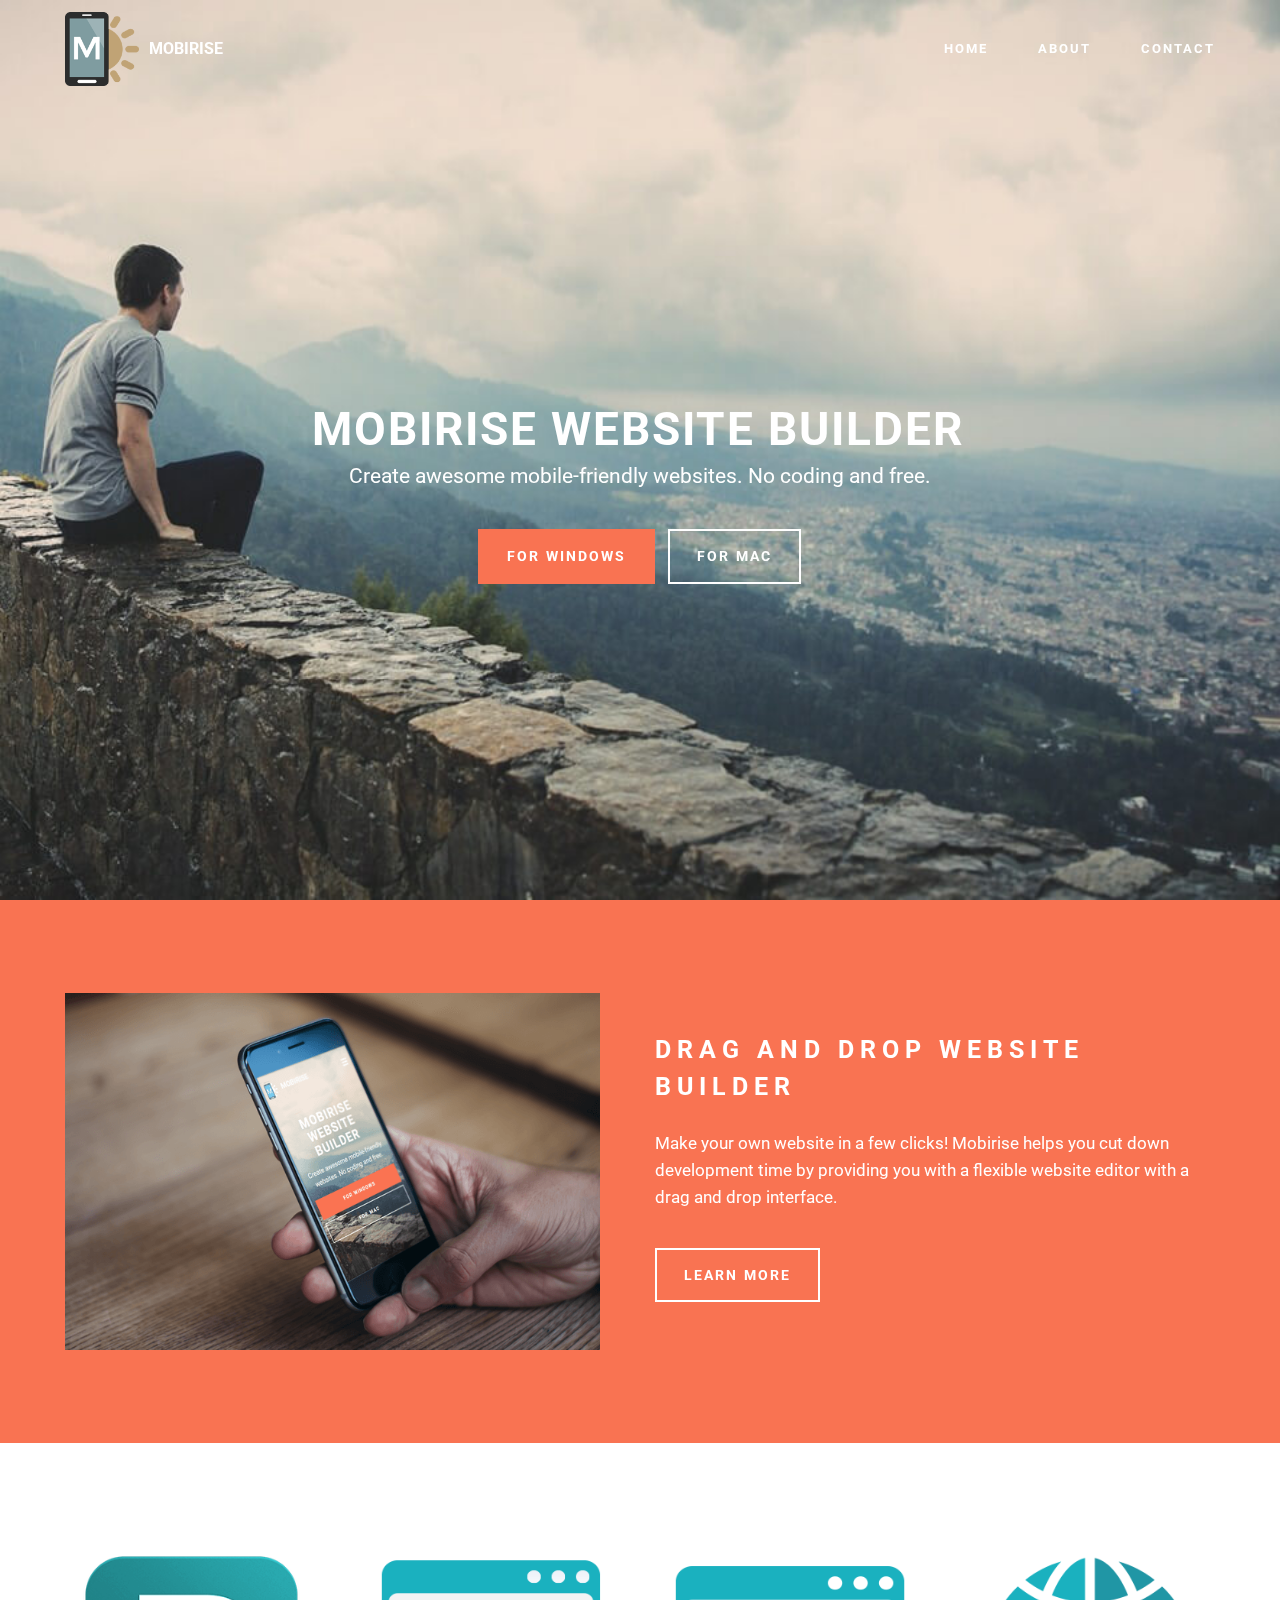
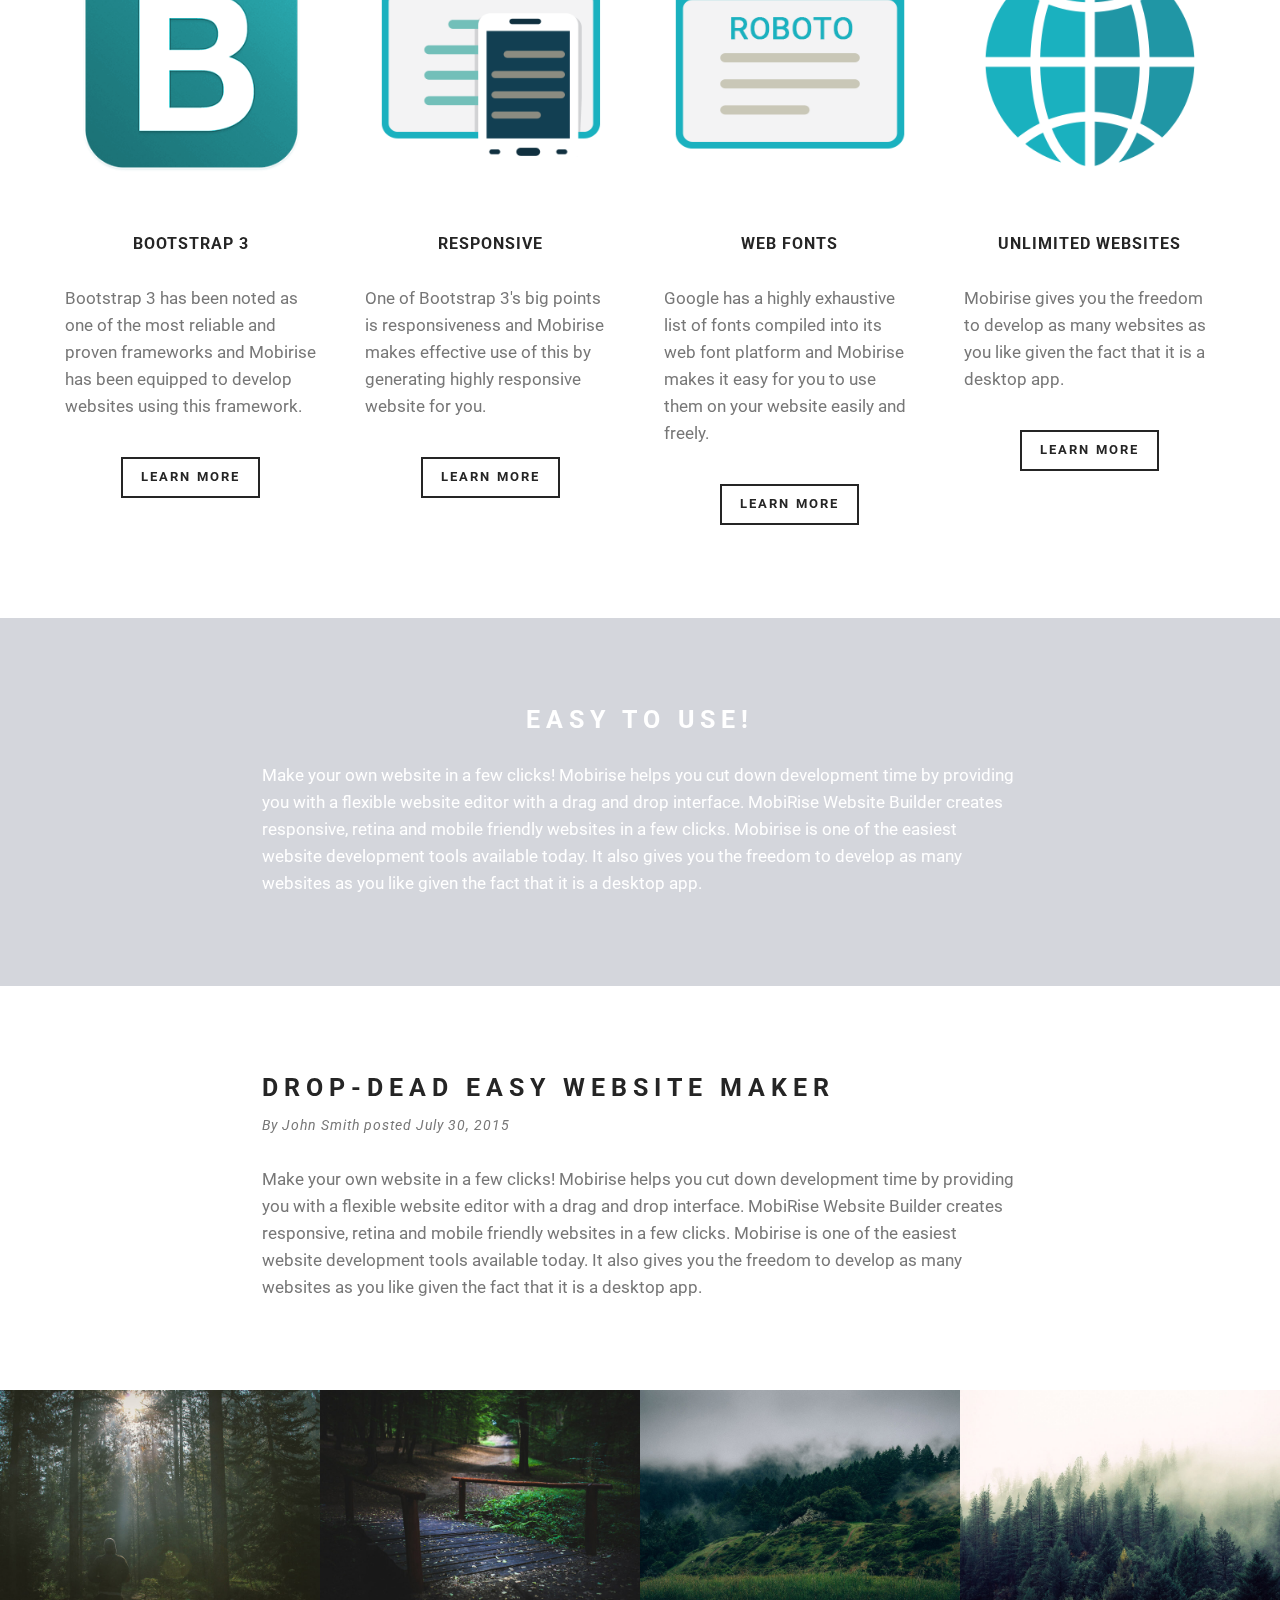
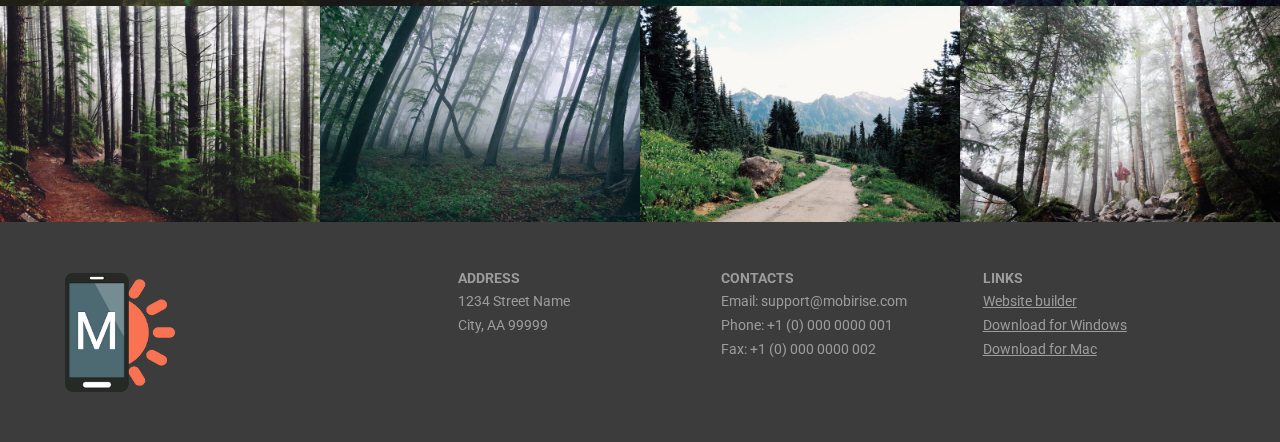
<file: index.html>
<!DOCTYPE html>
<html>
<head>
  <!-- Site made with Mobirise Website Builder v3.12.1, https://mobirise.com -->
  <meta charset="UTF-8">
  <meta http-equiv="X-UA-Compatible" content="IE=edge">
  <meta name="generator" content="Mobirise v3.12.1, mobirise.com">
  <meta name="viewport" content="width=device-width, initial-scale=1">
  <link rel="shortcut icon" href="assets/images/logo.png" type="image/x-icon">
  <meta name="description" content="">
  
  <link rel="stylesheet" href="https://fonts.googleapis.com/css?family=Roboto:700,400&amp;subset=cyrillic,latin,greek,vietnamese">
  <link rel="stylesheet" href="assets/bootstrap/css/bootstrap.min.css">
  <link rel="stylesheet" href="assets/animate.css/animate.min.css">
  <link rel="stylesheet" href="assets/mobirise/css/style.css">
  <link rel="stylesheet" href="assets/mobirise-gallery/style.css">
  <link rel="stylesheet" href="assets/mobirise-slider/style.css">
  <link rel="stylesheet" href="assets/mobirise/css/mbr-additional.css" type="text/css">
  
  
  
</head>
<body>
<section class="mbr-navbar mbr-navbar--freeze mbr-navbar--absolute mbr-navbar--transparent mbr-navbar--sticky mbr-navbar--auto-collapse" id="menu-6">
    <div class="mbr-navbar__section mbr-section">
        <div class="mbr-section__container container">
            <div class="mbr-navbar__container">
                <div class="mbr-navbar__column mbr-navbar__column--s mbr-navbar__brand">
                    <span class="mbr-navbar__brand-link mbr-brand mbr-brand--inline">
                        <span class="mbr-brand__logo"><a href="https://mobirise.com"><img src="assets/images/logo.png" class="mbr-navbar__brand-img mbr-brand__img" alt="Mobirise"></a></span>
                        <span class="mbr-brand__name"><a class="mbr-brand__name text-white" href="https://mobirise.com">MOBIRISE</a></span>
                    </span>
                </div>
                <div class="mbr-navbar__hamburger mbr-hamburger"><span class="mbr-hamburger__line"></span></div>
                <div class="mbr-navbar__column mbr-navbar__menu">
                    <nav class="mbr-navbar__menu-box mbr-navbar__menu-box--inline-right">
                        <div class="mbr-navbar__column">
                            <ul class="mbr-navbar__items mbr-navbar__items--right float-left mbr-buttons mbr-buttons--freeze mbr-buttons--right btn-decorator mbr-buttons--active mbr-buttons--only-links"><li class="mbr-navbar__item"><a class="mbr-buttons__link btn text-white" href="https://mobirise.com">HOME</a></li><li class="mbr-navbar__item"><a class="mbr-buttons__link btn text-white" href="https://mobirise.com">ABOUT</a></li><li class="mbr-navbar__item"><a class="mbr-buttons__link btn text-white" href="https://mobirise.com">CONTACT</a></li></ul>                            
                            
                        </div>
                    </nav>
                </div>
            </div>
        </div>
    </div>
</section>

<section class="engine"><a rel="external" href="https://mobirise.com">mobirise.com</a></section><section class="mbr-box mbr-section mbr-section--relative mbr-section--fixed-size mbr-section--full-height mbr-section--bg-adapted mbr-parallax-background" id="header4-5" style="background-image: url(assets/images/bg.jpg);">
    <div class="mbr-box__magnet mbr-box__magnet--sm-padding mbr-box__magnet--center-center mbr-after-navbar">
        
        <div class="mbr-box__container mbr-section__container container">
            <div class="mbr-box mbr-box--stretched"><div class="mbr-box__magnet mbr-box__magnet--center-center">
                <div class="row"><div class=" col-sm-8 col-sm-offset-2">
                    <div class="mbr-hero animated fadeInUp">
                        <h1 class="mbr-hero__text">MOBIRISE WEBSITE BUILDER</h1>
                        <p class="mbr-hero__subtext">Create awesome mobile-friendly websites. No coding and free.</p>
                    </div>
                    <div class="mbr-buttons btn-inverse mbr-buttons--center"><a class="mbr-buttons__btn btn btn-lg btn-danger animated fadeInUp delay" href="https://mobirise.com">FOR WINDOWS</a> <a class="mbr-buttons__btn btn btn-lg btn-default animated fadeInUp delay" href="https://mobirise.com">FOR MAC</a></div>
                </div></div>
            </div></div>
        </div>
        
    </div>
</section>

<section class="mbr-section mbr-section--relative" id="msg-box4-7" style="background-color: rgb(249, 115, 82);">
    
    <div class="mbr-section__container mbr-section__container--isolated container" style="padding-top: 93px; padding-bottom: 93px;">
        <div class="row">
            <div class="mbr-box mbr-box--fixed mbr-box--adapted">
                <div class="mbr-box__magnet mbr-box__magnet--top-right mbr-section__left col-sm-6 image-size" style="width: 50%;">
                    <figure class="mbr-figure mbr-figure--adapted mbr-figure--caption-inside-bottom mbr-figure--full-width"><img src="assets/images/iphone.png" class="mbr-figure__img"></figure>
                </div>
                <div class="mbr-box__magnet mbr-class-mbr-box__magnet--center-left col-sm-6 content-size mbr-section__right">
                    <div class="mbr-section__container mbr-section__container--middle">
                        <div class="mbr-header mbr-header--auto-align mbr-header--wysiwyg">
                            <h3 class="mbr-header__text">DRAG AND DROP WEBSITE BUILDER</h3>
                            
                        </div>
                    </div>
                    <div class="mbr-section__container mbr-section__container--middle">
                        <div class="mbr-article mbr-article--auto-align mbr-article--wysiwyg"><p>Make your own website in a few clicks! Mobirise helps you cut down development time by providing you with a flexible website editor with a drag and drop interface.</p></div>
                    </div>
                    <div class="mbr-section__container">
                        <div class="mbr-buttons mbr-buttons--auto-align btn-inverse"><a class="mbr-buttons__btn btn btn-lg btn-default" href="https://mobirise.com">LEARN MORE</a></div>
                    </div>
                </div>
                
            </div>
        </div>
    </div>
</section>

<section class="mbr-section mbr-section--relative mbr-section--fixed-size" id="features1-8" style="background-color: rgb(255, 255, 255);">
    
    
    <div class="mbr-section__container container mbr-section__container--std-top-padding" style="padding-top: 93px;">
        <div class="mbr-section__row row">
            <div class="mbr-section__col col-xs-12 col-md-3 col-sm-6">
                <div class="mbr-section__container mbr-section__container--center mbr-section__container--middle">
                    <figure class="mbr-figure"><img src="assets/images/bootstrap.png" class="mbr-figure__img"></figure>
                </div>
                <div class="mbr-section__container mbr-section__container--middle">
                    <div class="mbr-header mbr-header--reduce mbr-header--center mbr-header--wysiwyg">
                        <h3 class="mbr-header__text">BOOTSTRAP 3</h3>
                    </div>
                </div>
                <div class="mbr-section__container mbr-section__container--middle">
                    <div class="mbr-article mbr-article--wysiwyg">
                        <p>Bootstrap 3 has been noted as one of the most reliable and proven frameworks and Mobirise has been equipped to develop websites using this framework.</p>
                    </div>
                </div>
                <div class="mbr-section__container mbr-section__container--last" style="padding-bottom: 93px;">
                    <div class="mbr-buttons mbr-buttons--center"><a href="https://mobirise.com" class="mbr-buttons__btn btn btn-wrap btn-xs-lg btn-default">LEARN MORE</a></div>
                </div>
            </div>
            <div class="mbr-section__col col-xs-12 col-md-3 col-sm-6">
                <div class="mbr-section__container mbr-section__container--center mbr-section__container--middle">
                    <figure class="mbr-figure"><img src="assets/images/responsive.png" class="mbr-figure__img"></figure>
                </div>
                <div class="mbr-section__container mbr-section__container--middle">
                    <div class="mbr-header mbr-header--reduce mbr-header--center mbr-header--wysiwyg">
                        <h3 class="mbr-header__text">RESPONSIVE</h3>
                    </div>
                </div>
                <div class="mbr-section__container mbr-section__container--middle">
                    <div class="mbr-article mbr-article--wysiwyg">
                        <p>One of Bootstrap 3's big points is responsiveness and Mobirise makes effective use of this by generating highly responsive website for you.</p>
                    </div>
                </div>
                <div class="mbr-section__container mbr-section__container--last" style="padding-bottom: 93px;">
                    <div class="mbr-buttons mbr-buttons--center"><a href="https://mobirise.com" class="mbr-buttons__btn btn btn-wrap btn-xs-lg btn-default">LEARN MORE</a></div>
                </div>
            </div>
            <div class="clearfix visible-sm-block"></div>
            <div class="mbr-section__col col-xs-12 col-md-3 col-sm-6">
                <div class="mbr-section__container mbr-section__container--center mbr-section__container--middle">
                    <figure class="mbr-figure"><img src="assets/images/google-fonts.png" class="mbr-figure__img"></figure>
                </div>
                <div class="mbr-section__container mbr-section__container--middle">
                    <div class="mbr-header mbr-header--reduce mbr-header--center mbr-header--wysiwyg">
                        <h3 class="mbr-header__text">WEB FONTS</h3>
                    </div>
                </div>
                <div class="mbr-section__container mbr-section__container--middle">
                    <div class="mbr-article mbr-article--wysiwyg">
                        <p>Google has a highly exhaustive list of fonts compiled into its web font platform and Mobirise makes it easy for you to use them on your website easily and freely.</p>
                    </div>
                </div>
                <div class="mbr-section__container mbr-section__container--last" style="padding-bottom: 93px;">
                    <div class="mbr-buttons mbr-buttons--center"><a href="https://mobirise.com" class="mbr-buttons__btn btn btn-wrap btn-xs-lg btn-default">LEARN MORE</a></div>
                </div>
            </div>
            
            <div class="mbr-section__col col-xs-12 col-md-3 col-sm-6">
                <div class="mbr-section__container mbr-section__container--center mbr-section__container--middle">
                    <figure class="mbr-figure"><img src="assets/images/unlimited-websites.png" class="mbr-figure__img"></figure>
                </div>
                <div class="mbr-section__container mbr-section__container--middle">
                    <div class="mbr-header mbr-header--reduce mbr-header--center mbr-header--wysiwyg">
                        <h3 class="mbr-header__text">UNLIMITED WEBSITES</h3>
                    </div>
                </div>
                <div class="mbr-section__container mbr-section__container--middle">
                    <div class="mbr-article mbr-article--wysiwyg">
                        <p>Mobirise gives you the freedom to develop as many websites as you like given the fact that it is a desktop app.</p>
                    </div>
                </div>
                <div class="mbr-section__container mbr-section__container--last" style="padding-bottom: 93px;">
                    <div class="mbr-buttons mbr-buttons--center"><a href="https://mobirise.com" class="mbr-buttons__btn btn btn-wrap btn-xs-lg btn-default">LEARN MORE</a></div>
                </div>
            </div>
            
            
            
        </div>
    </div>
</section>

<section class="mbr-section mbr-section--relative mbr-section--fixed-size mbr-parallax-background" id="content5-9" style="background-image: url(assets/images/bg3.jpg);">
    <div class="mbr-overlay" style="opacity: 0.2; background-color: rgb(40, 50, 78);"></div>
    <div class="mbr-section__container container mbr-section__container--first" style="padding-top: 93px;">
        <div class="mbr-header mbr-header--wysiwyg row">
            <div class="col-sm-8 col-sm-offset-2">
                <h3 class="mbr-header__text">EASY TO USE!</h3>
                
            </div>
        </div>
    </div>
    <div class="mbr-section__container container mbr-section__container--last" style="padding-bottom: 93px;">
        <div class="row">
            <div class="mbr-article mbr-article--wysiwyg col-sm-8 col-sm-offset-2"><p>Make your own website in a few clicks! Mobirise helps you cut down development time by providing you with a flexible website editor with a drag and drop interface. MobiRise Website Builder creates responsive, retina and mobile friendly websites in a few clicks. Mobirise is one of the easiest website development tools available today. It also gives you the freedom to develop as many websites as you like given the fact that it is a desktop app.</p></div>
        </div>
    </div>
    
</section>

<section class="mbr-section" id="header3-b">
    <div class="mbr-section__container container mbr-section__container--first">
        <div class="mbr-header mbr-header--wysiwyg row">
            <div class="col-sm-8 col-sm-offset-2">
                <h3 class="mbr-header__text">DROP-DEAD EASY WEBSITE MAKER</h3>
                <p class="mbr-header__subtext">By John Smith posted July 30, 2015</p>
            </div>
        </div>
    </div>
</section>

<section class="mbr-section" id="content1-a">
    <div class="mbr-section__container container mbr-section__container--last">
        <div class="row">
            <div class="mbr-article mbr-article--wysiwyg col-sm-8 col-sm-offset-2"><p>Make your own website in a few clicks! Mobirise helps you cut down development time by providing you with a flexible website editor with a drag and drop interface. MobiRise Website Builder creates responsive, retina and mobile friendly websites in a few clicks. Mobirise is one of the easiest website development tools available today. It also gives you the freedom to develop as many websites as you like given the fact that it is a desktop app.</p></div>
        </div>
    </div>
</section>

<section class="mbr-gallery mbr-section mbr-section--no-padding" id="gallery1-i" style="background-color: rgb(76, 105, 114);">
    <!-- Gallery -->
    <div class=" mbr-gallery-layout-default">
        <div>
            <div class="row mbr-gallery-row no-gutter">

                <div class="col-lg-3 col-md-4 col-sm-6 col-xs-12 mbr-gallery-item">

                     

                    <a href="#lb-gallery1-i" data-slide-to="0" data-toggle="modal">
                        <img alt="" src="assets/images/slide1-small.jpg">
                        <span class="icon glyphicon glyphicon-zoom-in"></span>
                    </a>
                </div><div class="col-lg-3 col-md-4 col-sm-6 col-xs-12 mbr-gallery-item">

                     

                    <a href="#lb-gallery1-i" data-slide-to="1" data-toggle="modal">
                        <img alt="" src="assets/images/slide2-small.jpg">
                        <span class="icon glyphicon glyphicon-zoom-in"></span>
                    </a>
                </div><div class="col-lg-3 col-md-4 col-sm-6 col-xs-12 mbr-gallery-item">

                     

                    <a href="#lb-gallery1-i" data-slide-to="2" data-toggle="modal">
                        <img alt="" src="assets/images/slide3-small.jpg">
                        <span class="icon glyphicon glyphicon-zoom-in"></span>
                    </a>
                </div><div class="col-lg-3 col-md-4 col-sm-6 col-xs-12 mbr-gallery-item">

                     

                    <a href="#lb-gallery1-i" data-slide-to="3" data-toggle="modal">
                        <img alt="" src="assets/images/slide4-small.jpg">
                        <span class="icon glyphicon glyphicon-zoom-in"></span>
                    </a>
                </div><div class="col-lg-3 col-md-4 col-sm-6 col-xs-12 mbr-gallery-item">

                     

                    <a href="#lb-gallery1-i" data-slide-to="4" data-toggle="modal">
                        <img alt="" src="assets/images/slide5-small.jpg">
                        <span class="icon glyphicon glyphicon-zoom-in"></span>
                    </a>
                </div><div class="col-lg-3 col-md-4 col-sm-6 col-xs-12 mbr-gallery-item">

                     

                    <a href="#lb-gallery1-i" data-slide-to="5" data-toggle="modal">
                        <img alt="" src="assets/images/slide6-small.jpg">
                        <span class="icon glyphicon glyphicon-zoom-in"></span>
                    </a>
                </div><div class="col-lg-3 col-md-4 col-sm-6 col-xs-12 mbr-gallery-item">

                     

                    <a href="#lb-gallery1-i" data-slide-to="6" data-toggle="modal">
                        <img alt="" src="assets/images/slide7-small.jpg">
                        <span class="icon glyphicon glyphicon-zoom-in"></span>
                    </a>
                </div><div class="col-lg-3 col-md-4 col-sm-6 col-xs-12 mbr-gallery-item">

                     

                    <a href="#lb-gallery1-i" data-slide-to="7" data-toggle="modal">
                        <img alt="" src="assets/images/slide8-small.jpg">
                        <span class="icon glyphicon glyphicon-zoom-in"></span>
                    </a>
                </div>
            </div>
        </div>
        <div class="clearfix"></div>
    </div>

    <!-- Lightbox -->
    <div data-app-prevent-settings="" class="mbr-slider modal fade carousel slide" tabindex="-1" data-keyboard="true" data-interval="false" id="lb-gallery1-i">
        <div class="modal-dialog">
            <div class="modal-content">
                <div class="modal-body">
                    <ol class="carousel-indicators">
                        <li data-app-prevent-settings="" data-target="#lb-gallery1-i" class=" active" data-slide-to="0"></li><li data-app-prevent-settings="" data-target="#lb-gallery1-i" data-slide-to="1"></li><li data-app-prevent-settings="" data-target="#lb-gallery1-i" data-slide-to="2"></li><li data-app-prevent-settings="" data-target="#lb-gallery1-i" data-slide-to="3"></li><li data-app-prevent-settings="" data-target="#lb-gallery1-i" data-slide-to="4"></li><li data-app-prevent-settings="" data-target="#lb-gallery1-i" data-slide-to="5"></li><li data-app-prevent-settings="" data-target="#lb-gallery1-i" data-slide-to="6"></li><li data-app-prevent-settings="" data-target="#lb-gallery1-i" data-slide-to="7"></li>
                    </ol>
                    <div class="carousel-inner">
                        <div class="item active">
                            <img alt="" src="assets/images/slide1.jpg">
                        </div><div class="item">
                            <img alt="" src="assets/images/slide2.jpg">
                        </div><div class="item">
                            <img alt="" src="assets/images/slide3.jpg">
                        </div><div class="item">
                            <img alt="" src="assets/images/slide4.jpg">
                        </div><div class="item">
                            <img alt="" src="assets/images/slide5.jpg">
                        </div><div class="item">
                            <img alt="" src="assets/images/slide6.jpg">
                        </div><div class="item">
                            <img alt="" src="assets/images/slide7.jpg">
                        </div><div class="item">
                            <img alt="" src="assets/images/slide8.jpg">
                        </div>
                    </div>
                    <a class="left carousel-control" role="button" data-slide="prev" href="#lb-gallery1-i">
                        <span class="glyphicon glyphicon-menu-left" aria-hidden="true"></span>
                        <span class="sr-only">Previous</span>
                    </a>
                    <a class="right carousel-control" role="button" data-slide="next" href="#lb-gallery1-i">
                        <span class="glyphicon glyphicon-menu-right" aria-hidden="true"></span>
                        <span class="sr-only">Next</span>
                    </a>

                    <a class="close" href="#" role="button" data-dismiss="modal">
                        <span class="glyphicon glyphicon-remove" aria-hidden="true"></span>
                        <span class="sr-only">Close</span>
                    </a>
                </div>
            </div>
        </div>
    </div>
</section>

<section class="mbr-section mbr-section--relative mbr-section--fixed-size" id="contacts1-h" style="background-color: rgb(60, 60, 60);">
    
    <div class="mbr-section__container container">
        <div class="mbr-contacts mbr-contacts--wysiwyg row" style="padding-top: 45px; padding-bottom: 45px;">
            <div class="col-sm-4">
                <div><img src="assets/images/footer-logo.png" class="mbr-contacts__img mbr-contacts__img--left"></div>
            </div>
            <div class="col-sm-8">
                <div class="row">
                    <div class="col-sm-4">
                        <p class="mbr-contacts__text"><strong>ADDRESS</strong><br>
1234 Street Name<br>
City, AA 99999</p>
                    </div>
                    <div class="col-sm-4">
                        <p class="mbr-contacts__text"><strong>CONTACTS</strong><br>
Email: support@mobirise.com<br>
Phone: +1 (0) 000 0000 001<br>
Fax: +1 (0) 000 0000 002</p>
                    </div>
                    <div class="col-sm-4"><p class="mbr-contacts__text"><strong>LINKS</strong></p><ul class="mbr-contacts__list"><li><a class="mbr-contacts__link text-gray" href="https://mobirise.com/">Website builder</a></li><li><a class="mbr-contacts__link text-gray" href="https://mobirise.com/mobirise-free-win.zip">Download for Windows</a></li><li><a class="mbr-contacts__link text-gray" href="https://mobirise.com/mobirise-free-mac.zip">Download for Mac</a></li></ul></div>
                </div>
            </div>
        </div>
    </div>
</section>


  <script src="assets/web/assets/jquery/jquery.min.js"></script>
  <script src="assets/bootstrap/js/bootstrap.min.js"></script>
  <script src="assets/smooth-scroll/smooth-scroll.js"></script>
  <script src="assets/jarallax/jarallax.js"></script>
  <script src="assets/masonry/masonry.pkgd.min.js"></script>
  <script src="assets/imagesloaded/imagesloaded.pkgd.min.js"></script>
  <script src="assets/bootstrap-carousel-swipe/bootstrap-carousel-swipe.js"></script>
  <script src="assets/mobirise/js/script.js"></script>
  <script src="assets/mobirise-gallery/script.js"></script>
  
  
</body>
</html>
</file>
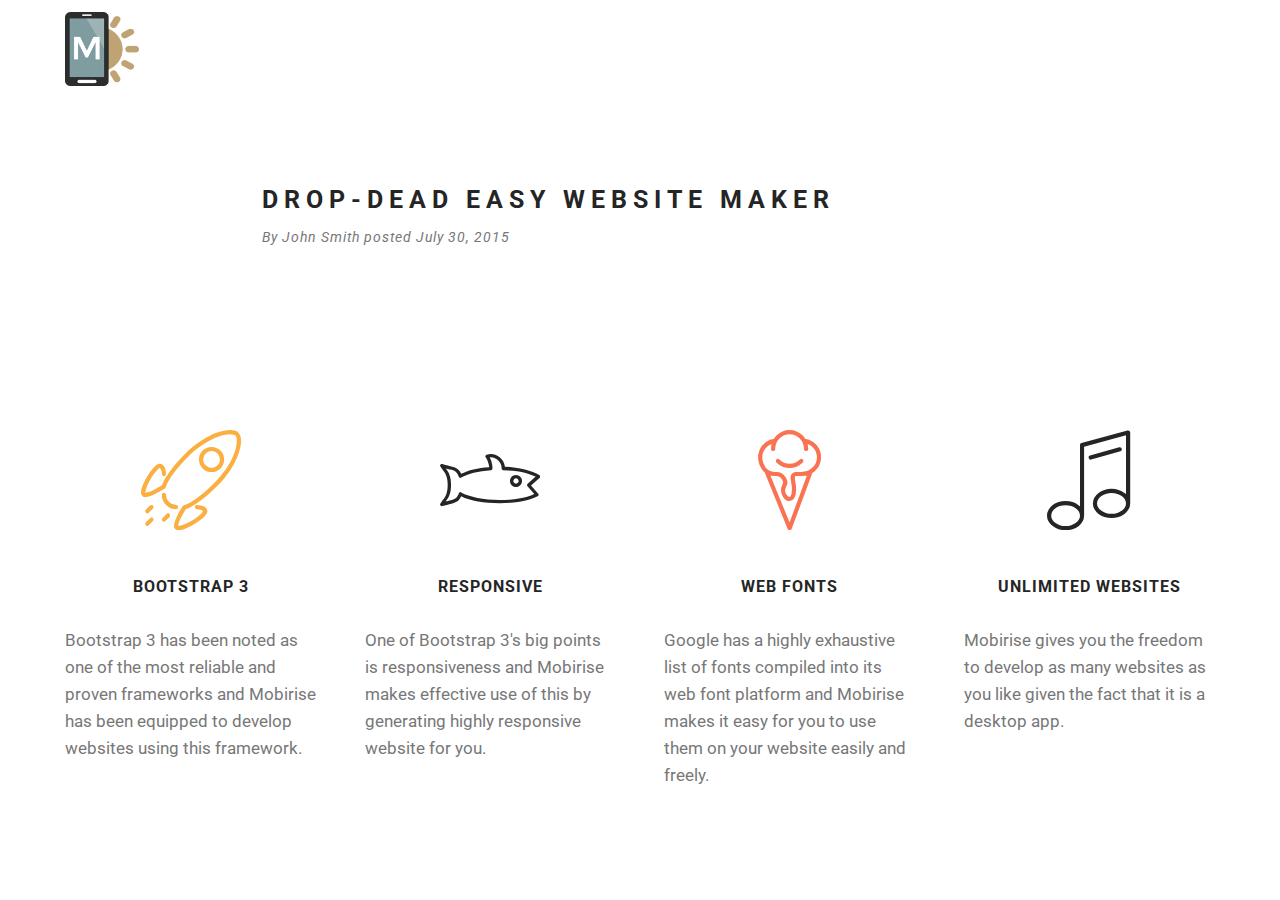
<file: page1.html>
<!DOCTYPE html>
<html>
<head>
  <!-- Site made with Mobirise Website Builder v3.12.1, https://mobirise.com -->
  <meta charset="UTF-8">
  <meta http-equiv="X-UA-Compatible" content="IE=edge">
  <meta name="generator" content="Mobirise v3.12.1, mobirise.com">
  <meta name="viewport" content="width=device-width, initial-scale=1">
  <link rel="shortcut icon" href="assets/images/logo.png" type="image/x-icon">
  <meta name="description" content="Website Builder Description">
  <title>Website Builder Title</title>
  <link rel="stylesheet" href="https://fonts.googleapis.com/css?family=Roboto:700,400&amp;subset=cyrillic,latin,greek,vietnamese">
  <link rel="stylesheet" href="assets/web/assets/mobirise-icons/mobirise-icons.css">
  <link rel="stylesheet" href="assets/icons-mind/style.css">
  <link rel="stylesheet" href="assets/icon54/style.css">
  <link rel="stylesheet" href="assets/bootstrap/css/bootstrap.min.css">
  <link rel="stylesheet" href="assets/mobirise/css/style.css">
  <link rel="stylesheet" href="assets/mobirise/css/mbr-additional.css" type="text/css">
  
  
  
</head>
<body>
<section class="mbr-navbar mbr-navbar--freeze mbr-navbar--absolute mbr-navbar--transparent mbr-navbar--sticky mbr-navbar--auto-collapse" id="menu-c">
    <div class="mbr-navbar__section mbr-section">
        <div class="mbr-section__container container">
            <div class="mbr-navbar__container">
                <div class="mbr-navbar__column mbr-navbar__column--s mbr-navbar__brand">
                    <span class="mbr-navbar__brand-link mbr-brand mbr-brand--inline">
                        <span class="mbr-brand__logo"><a href="https://mobirise.com"><img src="assets/images/logo.png" class="mbr-navbar__brand-img mbr-brand__img" alt="Mobirise"></a></span>
                        <span class="mbr-brand__name"><a class="mbr-brand__name text-white" href="https://mobirise.com">MOBIRISE</a></span>
                    </span>
                </div>
                <div class="mbr-navbar__hamburger mbr-hamburger"><span class="mbr-hamburger__line"></span></div>
                <div class="mbr-navbar__column mbr-navbar__menu">
                    <nav class="mbr-navbar__menu-box mbr-navbar__menu-box--inline-right">
                        <div class="mbr-navbar__column">
                            <ul class="mbr-navbar__items mbr-navbar__items--right float-left mbr-buttons mbr-buttons--freeze mbr-buttons--right btn-decorator mbr-buttons--active mbr-buttons--only-links"><li class="mbr-navbar__item"><a class="mbr-buttons__link btn text-white" href="https://mobirise.com">HOME</a></li><li class="mbr-navbar__item"><a class="mbr-buttons__link btn text-white" href="https://mobirise.com">ABOUT</a></li><li class="mbr-navbar__item"><a class="mbr-buttons__link btn text-white" href="https://mobirise.com">CONTACT</a></li></ul>                            
                            
                        </div>
                    </nav>
                </div>
            </div>
        </div>
    </div>
</section>

<section class="engine"><a rel="external" href="https://mobirise.com">Website Builder</a></section><section class="mbr-section mbr-after-navbar" id="header3-d">
    <div class="mbr-section__container container mbr-section__container--isolated">
        <div class="mbr-header mbr-header--wysiwyg row">
            <div class="col-sm-8 col-sm-offset-2">
                <h3 class="mbr-header__text">DROP-DEAD EASY WEBSITE MAKER</h3>
                <p class="mbr-header__subtext">By John Smith posted July 30, 2015</p>
            </div>
        </div>
    </div>
</section>

<section class="mbr-section mbr-section--relative mbr-section--fixed-size" id="features1-g" style="background-color: rgb(255, 255, 255);">
    
    
    <div class="mbr-section__container container mbr-section__container--std-top-padding" style="padding-top: 93px;">
        <div class="mbr-section__row row">
            <div class="mbr-section__col col-xs-12 col-md-3 col-sm-6">
                <div class="mbr-section__container mbr-section__container--center mbr-section__container--middle">
                    <figure class="mbr-figure"><span class="mbri-rocket mbr-iconfont mbr-iconfont-features1" style="font-size: 100px; color: rgb(250, 175, 64);"></span></figure>
                </div>
                <div class="mbr-section__container mbr-section__container--middle">
                    <div class="mbr-header mbr-header--reduce mbr-header--center mbr-header--wysiwyg">
                        <h3 class="mbr-header__text">BOOTSTRAP 3</h3>
                    </div>
                </div>
                <div class="mbr-section__container mbr-section__container--last" style="padding-bottom: 93px;">
                    <div class="mbr-article mbr-article--wysiwyg">
                        <p>Bootstrap 3 has been noted as one of the most reliable and proven frameworks and Mobirise has been equipped to develop websites using this framework.</p>
                    </div>
                </div>
                
            </div>
            <div class="mbr-section__col col-xs-12 col-md-3 col-sm-6">
                <div class="mbr-section__container mbr-section__container--center mbr-section__container--middle">
                    <figure class="mbr-figure"><span class="imind-fish-food mbr-iconfont mbr-iconfont-features1" style="font-size: 100px;"></span></figure>
                </div>
                <div class="mbr-section__container mbr-section__container--middle">
                    <div class="mbr-header mbr-header--reduce mbr-header--center mbr-header--wysiwyg">
                        <h3 class="mbr-header__text">RESPONSIVE</h3>
                    </div>
                </div>
                <div class="mbr-section__container mbr-section__container--last" style="padding-bottom: 93px;">
                    <div class="mbr-article mbr-article--wysiwyg">
                        <p>One of Bootstrap 3's big points is responsiveness and Mobirise makes effective use of this by generating highly responsive website for you.</p>
                    </div>
                </div>
                
            </div>
            <div class="clearfix visible-sm-block"></div>
            <div class="mbr-section__col col-xs-12 col-md-3 col-sm-6">
                <div class="mbr-section__container mbr-section__container--center mbr-section__container--middle">
                    <figure class="mbr-figure"><span class="icon54-icecream mbr-iconfont mbr-iconfont-features1" style="font-size: 100px; color: rgb(249, 115, 82);"></span></figure>
                </div>
                <div class="mbr-section__container mbr-section__container--middle">
                    <div class="mbr-header mbr-header--reduce mbr-header--center mbr-header--wysiwyg">
                        <h3 class="mbr-header__text">WEB FONTS</h3>
                    </div>
                </div>
                <div class="mbr-section__container mbr-section__container--last" style="padding-bottom: 93px;">
                    <div class="mbr-article mbr-article--wysiwyg">
                        <p>Google has a highly exhaustive list of fonts compiled into its web font platform and Mobirise makes it easy for you to use them on your website easily and freely.</p>
                    </div>
                </div>
                
            </div>
            
            <div class="mbr-section__col col-xs-12 col-md-3 col-sm-6">
                <div class="mbr-section__container mbr-section__container--center mbr-section__container--middle">
                    <figure class="mbr-figure"><span class="mbri-music mbr-iconfont mbr-iconfont-features1" style="font-size: 100px;"></span></figure>
                </div>
                <div class="mbr-section__container mbr-section__container--middle">
                    <div class="mbr-header mbr-header--reduce mbr-header--center mbr-header--wysiwyg">
                        <h3 class="mbr-header__text">UNLIMITED WEBSITES</h3>
                    </div>
                </div>
                <div class="mbr-section__container mbr-section__container--last" style="padding-bottom: 93px;">
                    <div class="mbr-article mbr-article--wysiwyg">
                        <p>Mobirise gives you the freedom to develop as many websites as you like given the fact that it is a desktop app.</p>
                    </div>
                </div>
                
            </div>
            
            
            
        </div>
    </div>
</section>


  <script src="assets/web/assets/jquery/jquery.min.js"></script>
  <script src="assets/bootstrap/js/bootstrap.min.js"></script>
  <script src="assets/smooth-scroll/smooth-scroll.js"></script>
  <script src="assets/mobirise/js/script.js"></script>
  
  
</body>
</html>
</file>
<file: assets/mobirise-gallery/style.css>
/*-------

   Gallery

-------*/
.mbr-gallery .mbr-gallery-item {
    position: relative;
    /*display: inline-block;*/
    padding-bottom: 30px;
}
.mbr-gallery .mbr-gallery-item > a {
    position: relative;
    display: block;
    background: #fff;
    outline: none;
}
.mbr-gallery .mbr-gallery-row {
    margin-bottom: -30px;
}
.mbr-gallery .mbr-gallery-item img {
    width: 100%;
    opacity: 1;
    -webkit-transition: .2s opacity ease-in-out;
    transition: .2s opacity ease-in-out;
}
.mbr-gallery .mbr-gallery-item > a:hover img {
    opacity: 0.9;
}
.mbr-gallery .mbr-gallery-item .icon {
    position: absolute;
    font-size: 30px;
    top: 50%;
    left: 50%;
    color: #fff;
    opacity: 0;
    -webkit-transform: translateX(-50%) translateY(-50%);
    transform: translateX(-50%) translateY(-50%);
    -webkit-transition: .2s opacity ease-in-out;
    transition: .2s opacity ease-in-out;
}
.mbr-gallery .mbr-gallery-item > a:hover .icon {
    opacity: 1;
}

/* remove spacing */
.mbr-gallery .mbr-gallery-row.no-gutter {
    margin: 0;
}
.mbr-gallery .mbr-gallery-row.no-gutter .mbr-gallery-item {
    padding: 0;
}

/* container */
.mbr-gallery .container.mbr-gallery-layout-default {
    padding: 93px 0;
}

/* fix horizontal scrollbar */
.mbr-gallery .mbr-gallery-layout-default,
.mbr-gallery .mbr-gallery-layout-article {
    overflow: hidden;
}

/* article layout */
.mbr-gallery .mbr-gallery-layout-article > div {
    padding-left: 0;
    padding-right: 0;
}


/* lightbox */
.mbr-gallery .modal {
    position: fixed;
    overflow: hidden;
    padding-right: 0 !important;
}
.mbr-gallery .modal-body {
    padding: 0;
}
.mbr-gallery .modal-body img {
    width: 100%;
}
.mbr-gallery .modal .close {
    position: absolute;
    background-image: none;
    font-size: 20px;
    width: 54px;
    height: 54px;
    top: 20px;
    right: 20px;
    line-height: 54px;
    opacity: 1;
    color: #fff;
    border: 2px solid #fff;
    text-align: center;
    text-shadow: none;
    z-index: 5;
    -webkit-transition: all 0.2s ease-in-out 0s;
    -o-transition: all 0.2s ease-in-out 0s;
    transition: all 0.2s ease-in-out 0s;
}
.mbr-gallery .modal .close:hover {
    background: #fff;
    color: #000;
}

/* modal back color opacity */
.modal-backdrop.in {
    opacity: 0.8;
    filter: alpha(opacity=80);
}

@media (max-width: 768px) {
    .mbr-gallery .modal-dialog {
        margin: 10px auto;
    }

    .mbr-gallery .carousel-indicators,
    .mbr-gallery .carousel-control,
    .mbr-gallery .modal .close {
        position: fixed;
    }
}

/* fix fade in effect */
.mbr-gallery .modal.fade .modal-dialog {
    margin-top: -100px;
    -webkit-transition: margin-top 0.3s ease-out;
    -moz-transition: margin-top 0.3s ease-out;
    -o-transition: margin-top 0.3s ease-out;
    transition: margin-top 0.3s ease-out;
}
.mbr-gallery .modal.in .modal-dialog,
.mbr-gallery .modal.fade .modal-dialog {
    -webkit-transform: none;
    -ms-transform: none;
    -o-transform: none;
    transform: none;
}
.mbr-gallery .modal.in .modal-dialog {
    margin-top: 30px;
}


/* media-caption styles */
.mbr-gallery .mbr-figure__caption {
    width: 100%;
    margin-left: 0;
    box-sizing: border-box;
    border: solid 15px transparent;
    border-style: none solid;
    left: 0;
    background: none;
    margin-bottom: 30px;
}
.mbr-gallery .mbr-figure__caption-small {
    position: relative;
    z-index: 2;
    padding: 0 10px;
}
.mbr-gallery .mbr-caption-background{
    position: absolute;
    z-index: 1;
    left: 0;
    top:0;
    width: 100%;
    height: 100%;
    background: rgba(0, 0, 0, 0.6);
}
.mbr-gallery .no-gutter .mbr-figure__caption {
    margin-bottom: 0;
    border-style: none none;
}


/*
.mbr-gallery .mbr-figure__caption--std-grid:before {
    content: none;
}

.mbr-gallery .container .mbr-figure__caption--std-grid {
    width: 90%;
    margin-left: -44.8%;
    margin-bottom: 30px;
}

@media (max-width: 768px) {
    .mbr-gallery .mbr-figure__caption--std-grid,
    .mbr-gallery .container .mbr-figure__caption--std-grid {

        width: 100%;
        margin-left: 0; 
        padding-left: 15px;
        padding-right: 15px;   
    }

    .mbr-gallery .mbr-gallery-row.no-gutter .mbr-figure__caption--std-grid {
        width: 100%;
        margin-left: 0;
        padding-left: 0;
        padding-right: 0;   
    }
}

@media (min-width: 768px) and (max-width: 991px) {

    .mbr-gallery .mbr-figure__caption--std-grid {
        width: 92.6%;
        margin-left: -46.3%;
    }

    .mbr-gallery .container .mbr-figure__caption--std-grid {
        width: 92%;
        margin-left: -46%;
        margin-bottom: 30px;
    }
}

.mbr-gallery .container.mbr-gallery-layout-article .mbr-figure__caption--std-grid {
    width: 85%;
    margin-left: -42.5%;
}

.mbr-gallery .container.mbr-gallery-layout-article .mbr-gallery-row.no-gutter .mbr-figure__caption--std-grid {
    width: 100%;
    margin-left: -50%;
}

@media (min-width: 768px) and (max-width: 991px) {
    .mbr-gallery .container.mbr-gallery-layout-article .mbr-figure__caption--std-grid {
        width: 88%;
        margin-left: -44%;
    }
}

@media (max-width: 768px) {
    .mbr-gallery .mbr-gallery-layout-article.container .mbr-gallery-row.no-gutter .mbr-figure__caption--std-grid,
    .mbr-gallery .container.mbr-gallery-layout-article .mbr-figure__caption--std-grid {
        width: 100%;
        margin-left: 0;
    }
}

*/
</file>
<file: assets/mobirise-slider/style.css>
/*-------

   Slider

-------*/
.mbr-slider .carousel-inner > .active,
.mbr-slider .carousel-inner > .next,
.mbr-slider .carousel-inner > .prev {
	display: table;
}
.mbr-slider .carousel-control {
    background-image: none;
    width: 54px;
    height: 54px;
    top: 50%;
    margin-top: -27px;
    line-height: 54px;
    border: 2px solid #fff;
    opacity: 1;
    text-shadow: none;
    z-index: 5;
    -webkit-transition: all 0.2s ease-in-out 0s;
    -o-transition: all 0.2s ease-in-out 0s;
    transition: all 0.2s ease-in-out 0s;
}
.mbr-slider .carousel-control.left {
	margin-left: 20px;
}
.mbr-slider .carousel-control.right {
	margin-right: 20px;
}
.mbr-slider .carousel-control:hover {
	background: #fff;
	color: #000;
}
.mbr-slider .carousel-indicators {
    bottom: 20px;
}
.mbr-slider .carousel-indicators li,
.mbr-slider .carousel-indicators .active {
    width: 15px;
    height: 15px;
    margin: 3px;
    border: 2px solid #ffffff;
}

@media (max-width: 767px) {
    .mbr-slider .carousel-control {
        top: auto;
        bottom: 20px;
    }
}
.mbr-slider .mbr-overlay {
    z-index: 0;
    opacity:0.5;
}
/* boxed model */
.mbr-slider > .boxed-slider {
    position: relative;
    padding: 93px 0;
}
.mbr-slider > .boxed-slider > div{
    position: relative;

}
.mbr-slider > .container .carousel-indicators {
    margin-bottom: 3px;
}
@media (max-width: 767px) {
    .mbr-slider > .container .carousel-control {
        margin-bottom: 0px;
    }
}
.mbr-slider > .container img {
    width: 100%;
}
.mbr-slider > .container img + .row {
    position: absolute;
    top: 50%;
    left: 0;
    right: 0;
    margin-left: 0;
    margin-right: 0;
    -webkit-transform: translateY(-50%);
    -moz-transform: translateY(-50%);
    transform: translateY(-50%);
}
.mbr-slider .mbr-section {
    padding-left: 0;
    padding-right: 0;
}

/* article layout */
.mbr-slider .article-slider > div {
    padding-left: 0;
    padding-right: 0;
}
.mbr-slider > .container.article-slider .carousel-indicators {
    margin-bottom: 0;
}
</file>
<file: assets/mobirise/css/mbr-additional.css>
#menu-6 .mbr-brand__name {
  font-size: 16px;
}
#menu-6.mbr-navbar--stuck .mbr-navbar__section {
  background: #2c2c2c;
}
#menu-6 .mbr-navbar__hamburger {
  color: #ffffff;
}
#msg-box4-7 .mbr-header__text {
  color: #ffffff;
}
#msg-box4-7 .mbr-header__subtext {
  color: #ffffff;
}
#msg-box4-7 .mbr-article {
  color: #ffffff;
}
#content5-9 .mbr-header .mbr-header__text {
  text-align: center;
  color: #fff;
}
#content5-9 .mbr-header .mbr-header__subtext {
  text-align: center;
  color: #fff;
}
#content5-9 .mbr-article {
  color: #fff;
}
#menu-c .mbr-brand__name {
  font-size: 16px;
}
#menu-c.mbr-navbar--stuck .mbr-navbar__section {
  background: #2c2c2c;
}
#menu-c .mbr-navbar__hamburger {
  color: #ffffff;
}
</file>
<file: assets/web/assets/mobirise-icons/mobirise-icons.css>
@font-face {
  font-family: 'MobiriseIcons';
  src:  url('mobirise-icons.eot?spat4u');
  src:  url('mobirise-icons.eot?spat4u#iefix') format('embedded-opentype'),
    url('mobirise-icons.ttf?spat4u') format('truetype'),
    url('mobirise-icons.woff?spat4u') format('woff'),
    url('mobirise-icons.svg?spat4u#MobiriseIcons') format('svg');
  font-weight: normal;
  font-style: normal;
}

[class^="mbri-"], [class*=" mbri-"] {
  /* use !important to prevent issues with browser extensions that change fonts */
  font-family: MobiriseIcons !important;
  speak: none;
  font-style: normal;
  font-weight: normal;
  font-variant: normal;
  text-transform: none;
  line-height: 1;

  /* Better Font Rendering =========== */
  -webkit-font-smoothing: antialiased;
  -moz-osx-font-smoothing: grayscale;
}

.mbri-alert:before {
  content: "\e900";
}
.mbri-android:before {
  content: "\e901";
}
.mbri-apple:before {
  content: "\e902";
}
.mbri-arrow-next:before {
  content: "\e903";
}
.mbri-arrow-prev:before {
  content: "\e904";
}
.mbri-bookmark:before {
  content: "\e905";
}
.mbri-bootstrap:before {
  content: "\e906";
}
.mbri-briefcase:before {
  content: "\e907";
}
.mbri-browse:before {
  content: "\e908";
}
.mbri-calendar:before {
  content: "\e909";
}
.mbri-camera:before {
  content: "\e90a";
}
.mbri-cart-add:before {
  content: "\e90b";
}
.mbri-cart-full:before {
  content: "\e90c";
}
.mbri-cash:before {
  content: "\e90d";
}
.mbri-change-style:before {
  content: "\e90e";
}
.mbri-chat:before {
  content: "\e90f";
}
.mbri-clock:before {
  content: "\e910";
}
.mbri-close:before {
  content: "\e911";
}
.mbri-cloud:before {
  content: "\e912";
}
.mbri-code:before {
  content: "\e913";
}
.mbri-contact-form:before {
  content: "\e914";
}
.mbri-credit-card:before {
  content: "\e915";
}
.mbri-cursor-click:before {
  content: "\e916";
}
.mbri-cust-feedback:before {
  content: "\e917";
}
.mbri-database:before {
  content: "\e918";
}
.mbri-delivery:before {
  content: "\e919";
}
.mbri-desktop:before {
  content: "\e91a";
}
.mbri-devices:before {
  content: "\e91b";
}
.mbri-down:before {
  content: "\e91c";
}
.mbri-download:before {
  content: "\e972";
}
.mbri-drag-n-drop:before {
  content: "\e91e";
}
.mbri-edit:before {
  content: "\e91f";
}
.mbri-edit2:before {
  content: "\e920";
}
.mbri-error:before {
  content: "\e921";
}
.mbri-extension:before {
  content: "\e922";
}
.mbri-features:before {
  content: "\e923";
}
.mbri-file:before {
  content: "\e924";
}
.mbri-flag:before {
  content: "\e925";
}
.mbri-folder:before {
  content: "\e926";
}
.mbri-gift:before {
  content: "\e927";
}
.mbri-globe:before {
  content: "\e928";
}
.mbri-globe-2:before {
  content: "\e929";
}
.mbri-growing-chart:before {
  content: "\e92a";
}
.mbri-hearth:before {
  content: "\e92b";
}
.mbri-help:before {
  content: "\e92c";
}
.mbri-home:before {
  content: "\e92d";
}
.mbri-hot-cup:before {
  content: "\e92e";
}
.mbri-idea:before {
  content: "\e92f";
}
.mbri-image-gallery:before {
  content: "\e930";
}
.mbri-image-slider:before {
  content: "\e931";
}
.mbri-info:before {
  content: "\e932";
}
.mbri-key:before {
  content: "\e933";
}
.mbri-laptop:before {
  content: "\e934";
}
.mbri-layers:before {
  content: "\e935";
}
.mbri-left:before {
  content: "\e936";
}
.mbri-letter:before {
  content: "\e937";
}
.mbri-like:before {
  content: "\e938";
}
.mbri-link:before {
  content: "\e939";
}
.mbri-lock:before {
  content: "\e93a";
}
.mbri-login:before {
  content: "\e93b";
}
.mbri-logout:before {
  content: "\e93c";
}
.mbri-magic-stick:before {
  content: "\e93d";
}
.mbri-map-pin:before {
  content: "\e93e";
}
.mbri-menu:before {
  content: "\e93f";
}
.mbri-mobile:before {
  content: "\e940";
}
.mbri-mobile2:before {
  content: "\e941";
}
.mbri-mobirise:before {
  content: "\e942";
}
.mbri-music:before {
  content: "\e943";
}
.mbri-new-file:before {
  content: "\e944";
}
.mbri-opened-folder:before {
  content: "\e945";
}
.mbri-pages:before {
  content: "\e946";
}
.mbri-paper-plane:before {
  content: "\e947";
}
.mbri-paperclip:before {
  content: "\e948";
}
.mbri-photo:before {
  content: "\e949";
}
.mbri-photos:before {
  content: "\e94a";
}
.mbri-pin:before {
  content: "\e94b";
}
.mbri-play:before {
  content: "\e94c";
}
.mbri-plus:before {
  content: "\e94d";
}
.mbri-preview:before {
  content: "\e94e";
}
.mbri-print:before {
  content: "\e94f";
}
.mbri-protect:before {
  content: "\e950";
}
.mbri-question:before {
  content: "\e951";
}
.mbri-quote:before {
  content: "\e952";
}
.mbri-refresh:before {
  content: "\e953";
}
.mbri-responsive:before {
  content: "\e954";
}
.mbri-right:before {
  content: "\e955";
}
.mbri-rocket:before {
  content: "\e956";
}
.mbri-sad-face:before {
  content: "\e957";
}
.mbri-sale:before {
  content: "\e958";
}
.mbri-save:before {
  content: "\e959";
}
.mbri-search:before {
  content: "\e95a";
}
.mbri-setting:before {
  content: "\e95b";
}
.mbri-setting2:before {
  content: "\e95c";
}
.mbri-setting3:before {
  content: "\e95d";
}
.mbri-share:before {
  content: "\e95e";
}
.mbri-shopping-bag:before {
  content: "\e95f";
}
.mbri-shopping-basket:before {
  content: "\e960";
}
.mbri-shopping-cart:before {
  content: "\e961";
}
.mbri-sites:before {
  content: "\e962";
}
.mbri-smile-face:before {
  content: "\e963";
}
.mbri-speed:before {
  content: "\e964";
}
.mbri-star:before {
  content: "\e965";
}
.mbri-success:before {
  content: "\e966";
}
.mbri-sun:before {
  content: "\e967";
}
.mbri-tablet:before {
  content: "\e968";
}
.mbri-target:before {
  content: "\e969";
}
.mbri-timer:before {
  content: "\e96a";
}
.mbri-to-ftp:before {
  content: "\e96b";
}
.mbri-to-local-drive:before {
  content: "\e96c";
}
.mbri-touch-swipe:before {
  content: "\e96d";
}
.mbri-touch:before {
  content: "\e96e";
}
.mbri-trash:before {
  content: "\e96f";
}
.mbri-unlock:before {
  content: "\e970";
}
.mbri-up:before {
  content: "\e971";
}
.mbri-upload:before {
  content: "\e91d";
}
.mbri-user:before {
  content: "\e973";
}
.mbri-user2:before {
  content: "\e974";
}
.mbri-users:before {
  content: "\e975";
}
.mbri-video:before {
  content: "\e976";
}
.mbri-video-play:before {
  content: "\e977";
}
.mbri-watch:before {
  content: "\e978";
}
.mbri-website-theme:before {
  content: "\e979";
}
.mbri-wifi:before {
  content: "\e97a";
}
.mbri-windows:before {
  content: "\e97b";
}
</file>
<file: assets/icons-mind/style.css>
@font-face {
	font-family: 'iconsMind';
	src:url('fonts/icon-mind.eot?-rdmvgc');
	src:url('fonts/icons-mind.eot?#iefix-rdmvgc') format('embedded-opentype'),
		url('fonts/icons-mind.woff?-rdmvgc') format('woff'),
		url('fonts/icons-mind.ttf?-rdmvgc') format('truetype'),
		url('fonts/icons-mind.svg?-rdmvgc#icons-mind') format('svg');
	font-weight: normal;
	font-style: normal;
}

[class^="imind-"], [class*=" imind-"] {
	font-family: 'iconsMind' !important;
	speak: none;
	font-style: normal;
	font-weight: normal;
	font-variant: normal;
	text-transform: none;
	line-height: 1;

	/* Better Font Rendering =========== */
	-webkit-font-smoothing: antialiased;
	-moz-osx-font-smoothing: grayscale;
}

.imind-a-z:before {
	content: "\e600";
}
.imind-aa:before {
	content: "\e601";
}
.imind-add-bag:before {
	content: "\e602";
}
.imind-add-basket:before {
	content: "\e603";
}
.imind-add-cart:before {
	content: "\e604";
}
.imind-add-file:before {
	content: "\e605";
}
.imind-add-spaceafterparagraph:before {
	content: "\e606";
}
.imind-add-spacebeforeparagraph:before {
	content: "\e607";
}
.imind-add-user:before {
	content: "\e608";
}
.imind-add-userstar:before {
	content: "\e609";
}
.imind-add-window:before {
	content: "\e60a";
}
.imind-add:before {
	content: "\e60b";
}
.imind-address-book:before {
	content: "\e60c";
}
.imind-address-book2:before {
	content: "\e60d";
}
.imind-administrator:before {
	content: "\e60e";
}
.imind-aerobics-2:before {
	content: "\e60f";
}
.imind-aerobics-3:before {
	content: "\e610";
}
.imind-aerobics:before {
	content: "\e611";
}
.imind-affiliate:before {
	content: "\e612";
}
.imind-aim:before {
	content: "\e613";
}
.imind-air-balloon:before {
	content: "\e614";
}
.imind-airbrush:before {
	content: "\e615";
}
.imind-airship:before {
	content: "\e616";
}
.imind-alarm-clock:before {
	content: "\e617";
}
.imind-alarm-clock2:before {
	content: "\e618";
}
.imind-alarm:before {
	content: "\e619";
}
.imind-alien-2:before {
	content: "\e61a";
}
.imind-alien:before {
	content: "\e61b";
}
.imind-aligator:before {
	content: "\e61c";
}
.imind-align-center:before {
	content: "\e61d";
}
.imind-align-justifyall:before {
	content: "\e61e";
}
.imind-align-justifycenter:before {
	content: "\e61f";
}
.imind-align-justifyleft:before {
	content: "\e620";
}
.imind-align-justifyright:before {
	content: "\e621";
}
.imind-align-left:before {
	content: "\e622";
}
.imind-align-right:before {
	content: "\e623";
}
.imind-alpha:before {
	content: "\e624";
}
.imind-ambulance:before {
	content: "\e625";
}
.imind-amx:before {
	content: "\e626";
}
.imind-anchor-2:before {
	content: "\e627";
}
.imind-anchor:before {
	content: "\e628";
}
.imind-android-store:before {
	content: "\e629";
}
.imind-android:before {
	content: "\e62a";
}
.imind-angel-smiley:before {
	content: "\e62b";
}
.imind-angel:before {
	content: "\e62c";
}
.imind-angry:before {
	content: "\e62d";
}
.imind-apple-bite:before {
	content: "\e62e";
}
.imind-apple-store:before {
	content: "\e62f";
}
.imind-apple:before {
	content: "\e630";
}
.imind-approved-window:before {
	content: "\e631";
}
.imind-aquarius-2:before {
	content: "\e632";
}
.imind-aquarius:before {
	content: "\e633";
}
.imind-archery-2:before {
	content: "\e634";
}
.imind-archery:before {
	content: "\e635";
}
.imind-argentina:before {
	content: "\e636";
}
.imind-aries-2:before {
	content: "\e637";
}
.imind-aries:before {
	content: "\e638";
}
.imind-army-key:before {
	content: "\e639";
}
.imind-arrow-around:before {
	content: "\e63a";
}
.imind-arrow-back3:before {
	content: "\e63b";
}
.imind-arrow-back:before {
	content: "\e63c";
}
.imind-arrow-back2:before {
	content: "\e63d";
}
.imind-arrow-barrier:before {
	content: "\e63e";
}
.imind-arrow-circle:before {
	content: "\e63f";
}
.imind-arrow-cross:before {
	content: "\e640";
}
.imind-arrow-down:before {
	content: "\e641";
}
.imind-arrow-down2:before {
	content: "\e642";
}
.imind-arrow-down3:before {
	content: "\e643";
}
.imind-arrow-downincircle:before {
	content: "\e644";
}
.imind-arrow-fork:before {
	content: "\e645";
}
.imind-arrow-forward:before {
	content: "\e646";
}
.imind-arrow-forward2:before {
	content: "\e647";
}
.imind-arrow-from:before {
	content: "\e648";
}
.imind-arrow-inside:before {
	content: "\e649";
}
.imind-arrow-inside45:before {
	content: "\e64a";
}
.imind-arrow-insidegap:before {
	content: "\e64b";
}
.imind-arrow-insidegap45:before {
	content: "\e64c";
}
.imind-arrow-into:before {
	content: "\e64d";
}
.imind-arrow-join:before {
	content: "\e64e";
}
.imind-arrow-junction:before {
	content: "\e64f";
}
.imind-arrow-left:before {
	content: "\e650";
}
.imind-arrow-left2:before {
	content: "\e651";
}
.imind-arrow-leftincircle:before {
	content: "\e652";
}
.imind-arrow-loop:before {
	content: "\e653";
}
.imind-arrow-merge:before {
	content: "\e654";
}
.imind-arrow-mix:before {
	content: "\e655";
}
.imind-arrow-next:before {
	content: "\e656";
}
.imind-arrow-outleft:before {
	content: "\e657";
}
.imind-arrow-outright:before {
	content: "\e658";
}
.imind-arrow-outside:before {
	content: "\e659";
}
.imind-arrow-outside45:before {
	content: "\e65a";
}
.imind-arrow-outsidegap:before {
	content: "\e65b";
}
.imind-arrow-outsidegap45:before {
	content: "\e65c";
}
.imind-arrow-over:before {
	content: "\e65d";
}
.imind-arrow-refresh:before {
	content: "\e65e";
}
.imind-arrow-refresh2:before {
	content: "\e65f";
}
.imind-arrow-right:before {
	content: "\e660";
}
.imind-arrow-right2:before {
	content: "\e661";
}
.imind-arrow-rightincircle:before {
	content: "\e662";
}
.imind-arrow-shuffle:before {
	content: "\e663";
}
.imind-arrow-squiggly:before {
	content: "\e664";
}
.imind-arrow-through:before {
	content: "\e665";
}
.imind-arrow-to:before {
	content: "\e666";
}
.imind-arrow-turnleft:before {
	content: "\e667";
}
.imind-arrow-turnright:before {
	content: "\e668";
}
.imind-arrow-up:before {
	content: "\e669";
}
.imind-arrow-up2:before {
	content: "\e66a";
}
.imind-arrow-up3:before {
	content: "\e66b";
}
.imind-arrow-upincircle:before {
	content: "\e66c";
}
.imind-arrow-xleft:before {
	content: "\e66d";
}
.imind-arrow-xright:before {
	content: "\e66e";
}
.imind-ask:before {
	content: "\e66f";
}
.imind-assistant:before {
	content: "\e670";
}
.imind-astronaut:before {
	content: "\e671";
}
.imind-at-sign:before {
	content: "\e672";
}
.imind-atm:before {
	content: "\e673";
}
.imind-atom:before {
	content: "\e674";
}
.imind-audio:before {
	content: "\e675";
}
.imind-auto-flash:before {
	content: "\e676";
}
.imind-autumn:before {
	content: "\e677";
}
.imind-baby-clothes:before {
	content: "\e678";
}
.imind-baby-clothes2:before {
	content: "\e679";
}
.imind-baby-cry:before {
	content: "\e67a";
}
.imind-baby:before {
	content: "\e67b";
}
.imind-back2:before {
	content: "\e67c";
}
.imind-back-media:before {
	content: "\e67d";
}
.imind-back-music:before {
	content: "\e67e";
}
.imind-back:before {
	content: "\e67f";
}
.imind-background:before {
	content: "\e680";
}
.imind-bacteria:before {
	content: "\e681";
}
.imind-bag-coins:before {
	content: "\e682";
}
.imind-bag-items:before {
	content: "\e683";
}
.imind-bag-quantity:before {
	content: "\e684";
}
.imind-bag:before {
	content: "\e685";
}
.imind-bakelite:before {
	content: "\e686";
}
.imind-ballet-shoes:before {
	content: "\e687";
}
.imind-balloon:before {
	content: "\e688";
}
.imind-banana:before {
	content: "\e689";
}
.imind-band-aid:before {
	content: "\e68a";
}
.imind-bank:before {
	content: "\e68b";
}
.imind-bar-chart:before {
	content: "\e68c";
}
.imind-bar-chart2:before {
	content: "\e68d";
}
.imind-bar-chart3:before {
	content: "\e68e";
}
.imind-bar-chart4:before {
	content: "\e68f";
}
.imind-bar-chart5:before {
	content: "\e690";
}
.imind-bar-code:before {
	content: "\e691";
}
.imind-barricade-2:before {
	content: "\e692";
}
.imind-barricade:before {
	content: "\e693";
}
.imind-baseball:before {
	content: "\e694";
}
.imind-basket-ball:before {
	content: "\e695";
}
.imind-basket-coins:before {
	content: "\e696";
}
.imind-basket-items:before {
	content: "\e697";
}
.imind-basket-quantity:before {
	content: "\e698";
}
.imind-bat-2:before {
	content: "\e699";
}
.imind-bat:before {
	content: "\e69a";
}
.imind-bathrobe:before {
	content: "\e69b";
}
.imind-batman-mask:before {
	content: "\e69c";
}
.imind-battery-0:before {
	content: "\e69d";
}
.imind-battery-25:before {
	content: "\e69e";
}
.imind-battery-50:before {
	content: "\e69f";
}
.imind-battery-75:before {
	content: "\e6a0";
}
.imind-battery-100:before {
	content: "\e6a1";
}
.imind-battery-charge:before {
	content: "\e6a2";
}
.imind-bear:before {
	content: "\e6a3";
}
.imind-beard-2:before {
	content: "\e6a4";
}
.imind-beard-3:before {
	content: "\e6a5";
}
.imind-beard:before {
	content: "\e6a6";
}
.imind-bebo:before {
	content: "\e6a7";
}
.imind-bee:before {
	content: "\e6a8";
}
.imind-beer-glass:before {
	content: "\e6a9";
}
.imind-beer:before {
	content: "\e6aa";
}
.imind-bell-2:before {
	content: "\e6ab";
}
.imind-bell:before {
	content: "\e6ac";
}
.imind-belt-2:before {
	content: "\e6ad";
}
.imind-belt-3:before {
	content: "\e6ae";
}
.imind-belt:before {
	content: "\e6af";
}
.imind-berlin-tower:before {
	content: "\e6b0";
}
.imind-beta:before {
	content: "\e6b1";
}
.imind-betvibes:before {
	content: "\e6b2";
}
.imind-bicycle-2:before {
	content: "\e6b3";
}
.imind-bicycle-3:before {
	content: "\e6b4";
}
.imind-bicycle:before {
	content: "\e6b5";
}
.imind-big-bang:before {
	content: "\e6b6";
}
.imind-big-data:before {
	content: "\e6b7";
}
.imind-bike-helmet:before {
	content: "\e6b8";
}
.imind-bikini:before {
	content: "\e6b9";
}
.imind-bilk-bottle2:before {
	content: "\e6ba";
}
.imind-billing:before {
	content: "\e6bb";
}
.imind-bing:before {
	content: "\e6bc";
}
.imind-binocular:before {
	content: "\e6bd";
}
.imind-bio-hazard:before {
	content: "\e6be";
}
.imind-biotech:before {
	content: "\e6bf";
}
.imind-bird-deliveringletter:before {
	content: "\e6c0";
}
.imind-bird:before {
	content: "\e6c1";
}
.imind-birthday-cake:before {
	content: "\e6c2";
}
.imind-bisexual:before {
	content: "\e6c3";
}
.imind-bishop:before {
	content: "\e6c4";
}
.imind-bitcoin:before {
	content: "\e6c5";
}
.imind-black-cat:before {
	content: "\e6c6";
}
.imind-blackboard:before {
	content: "\e6c7";
}
.imind-blinklist:before {
	content: "\e6c8";
}
.imind-block-cloud:before {
	content: "\e6c9";
}
.imind-block-window:before {
	content: "\e6ca";
}
.imind-blogger:before {
	content: "\e6cb";
}
.imind-blood:before {
	content: "\e6cc";
}
.imind-blouse:before {
	content: "\e6cd";
}
.imind-blueprint:before {
	content: "\e6ce";
}
.imind-board:before {
	content: "\e6cf";
}
.imind-bodybuilding:before {
	content: "\e6d0";
}
.imind-bold-text:before {
	content: "\e6d1";
}
.imind-bone:before {
	content: "\e6d2";
}
.imind-bones:before {
	content: "\e6d3";
}
.imind-book:before {
	content: "\e6d4";
}
.imind-bookmark:before {
	content: "\e6d5";
}
.imind-books-2:before {
	content: "\e6d6";
}
.imind-books:before {
	content: "\e6d7";
}
.imind-boom:before {
	content: "\e6d8";
}
.imind-boot-2:before {
	content: "\e6d9";
}
.imind-boot:before {
	content: "\e6da";
}
.imind-bottom-totop:before {
	content: "\e6db";
}
.imind-bow-2:before {
	content: "\e6dc";
}
.imind-bow-3:before {
	content: "\e6dd";
}
.imind-bow-4:before {
	content: "\e6de";
}
.imind-bow-5:before {
	content: "\e6df";
}
.imind-bow-6:before {
	content: "\e6e0";
}
.imind-bow:before {
	content: "\e6e1";
}
.imind-bowling-2:before {
	content: "\e6e2";
}
.imind-bowling:before {
	content: "\e6e3";
}
.imind-box2:before {
	content: "\e6e4";
}
.imind-box-close:before {
	content: "\e6e5";
}
.imind-box-full:before {
	content: "\e6e6";
}
.imind-box-open:before {
	content: "\e6e7";
}
.imind-box-withfolders:before {
	content: "\e6e8";
}
.imind-box:before {
	content: "\e6e9";
}
.imind-boy:before {
	content: "\e6ea";
}
.imind-bra:before {
	content: "\e6eb";
}
.imind-brain-2:before {
	content: "\e6ec";
}
.imind-brain-3:before {
	content: "\e6ed";
}
.imind-brain:before {
	content: "\e6ee";
}
.imind-brazil:before {
	content: "\e6ef";
}
.imind-bread-2:before {
	content: "\e6f0";
}
.imind-bread:before {
	content: "\e6f1";
}
.imind-bridge:before {
	content: "\e6f2";
}
.imind-brightkite:before {
	content: "\e6f3";
}
.imind-broke-link2:before {
	content: "\e6f4";
}
.imind-broken-link:before {
	content: "\e6f5";
}
.imind-broom:before {
	content: "\e6f6";
}
.imind-brush:before {
	content: "\e6f7";
}
.imind-bucket:before {
	content: "\e6f8";
}
.imind-bug:before {
	content: "\e6f9";
}
.imind-building:before {
	content: "\e6fa";
}
.imind-bulleted-list:before {
	content: "\e6fb";
}
.imind-bus-2:before {
	content: "\e6fc";
}
.imind-bus:before {
	content: "\e6fd";
}
.imind-business-man:before {
	content: "\e6fe";
}
.imind-business-manwoman:before {
	content: "\e6ff";
}
.imind-business-mens:before {
	content: "\e700";
}
.imind-business-woman:before {
	content: "\e701";
}
.imind-butterfly:before {
	content: "\e702";
}
.imind-button:before {
	content: "\e703";
}
.imind-cable-car:before {
	content: "\e704";
}
.imind-cake:before {
	content: "\e705";
}
.imind-calculator-2:before {
	content: "\e706";
}
.imind-calculator-3:before {
	content: "\e707";
}
.imind-calculator:before {
	content: "\e708";
}
.imind-calendar-2:before {
	content: "\e709";
}
.imind-calendar-3:before {
	content: "\e70a";
}
.imind-calendar-4:before {
	content: "\e70b";
}
.imind-calendar-clock:before {
	content: "\e70c";
}
.imind-calendar:before {
	content: "\e70d";
}
.imind-camel:before {
	content: "\e70e";
}
.imind-camera-2:before {
	content: "\e70f";
}
.imind-camera-3:before {
	content: "\e710";
}
.imind-camera-4:before {
	content: "\e711";
}
.imind-camera-5:before {
	content: "\e712";
}
.imind-camera-back:before {
	content: "\e713";
}
.imind-camera:before {
	content: "\e714";
}
.imind-can-2:before {
	content: "\e715";
}
.imind-can:before {
	content: "\e716";
}
.imind-canada:before {
	content: "\e717";
}
.imind-cancer-2:before {
	content: "\e718";
}
.imind-cancer-3:before {
	content: "\e719";
}
.imind-cancer:before {
	content: "\e71a";
}
.imind-candle:before {
	content: "\e71b";
}
.imind-candy-cane:before {
	content: "\e71c";
}
.imind-candy:before {
	content: "\e71d";
}
.imind-cannon:before {
	content: "\e71e";
}
.imind-cap-2:before {
	content: "\e71f";
}
.imind-cap-3:before {
	content: "\e720";
}
.imind-cap-smiley:before {
	content: "\e721";
}
.imind-cap:before {
	content: "\e722";
}
.imind-capricorn-2:before {
	content: "\e723";
}
.imind-capricorn:before {
	content: "\e724";
}
.imind-car-2:before {
	content: "\e725";
}
.imind-car-3:before {
	content: "\e726";
}
.imind-car-coins:before {
	content: "\e727";
}
.imind-car-items:before {
	content: "\e728";
}
.imind-car-wheel:before {
	content: "\e729";
}
.imind-car:before {
	content: "\e72a";
}
.imind-cardigan:before {
	content: "\e72b";
}
.imind-cardiovascular:before {
	content: "\e72c";
}
.imind-cart-quantity:before {
	content: "\e72d";
}
.imind-casette-tape:before {
	content: "\e72e";
}
.imind-cash-register:before {
	content: "\e72f";
}
.imind-cash-register2:before {
	content: "\e730";
}
.imind-castle:before {
	content: "\e731";
}
.imind-cat:before {
	content: "\e732";
}
.imind-cathedral:before {
	content: "\e733";
}
.imind-cauldron:before {
	content: "\e734";
}
.imind-cd-2:before {
	content: "\e735";
}
.imind-cd-cover:before {
	content: "\e736";
}
.imind-cd:before {
	content: "\e737";
}
.imind-cello:before {
	content: "\e738";
}
.imind-celsius:before {
	content: "\e739";
}
.imind-chacked-flag:before {
	content: "\e73a";
}
.imind-chair:before {
	content: "\e73b";
}
.imind-charger:before {
	content: "\e73c";
}
.imind-check-2:before {
	content: "\e73d";
}
.imind-check:before {
	content: "\e73e";
}
.imind-checked-user:before {
	content: "\e73f";
}
.imind-checkmate:before {
	content: "\e740";
}
.imind-checkout-bag:before {
	content: "\e741";
}
.imind-checkout-basket:before {
	content: "\e742";
}
.imind-checkout:before {
	content: "\e743";
}
.imind-cheese:before {
	content: "\e744";
}
.imind-cheetah:before {
	content: "\e745";
}
.imind-chef-hat:before {
	content: "\e746";
}
.imind-chef-hat2:before {
	content: "\e747";
}
.imind-chef:before {
	content: "\e748";
}
.imind-chemical-2:before {
	content: "\e749";
}
.imind-chemical-3:before {
	content: "\e74a";
}
.imind-chemical-4:before {
	content: "\e74b";
}
.imind-chemical-5:before {
	content: "\e74c";
}
.imind-chemical:before {
	content: "\e74d";
}
.imind-chess-board:before {
	content: "\e74e";
}
.imind-chess:before {
	content: "\e74f";
}
.imind-chicken:before {
	content: "\e750";
}
.imind-chile:before {
	content: "\e751";
}
.imind-chimney:before {
	content: "\e752";
}
.imind-china:before {
	content: "\e753";
}
.imind-chinese-temple:before {
	content: "\e754";
}
.imind-chip:before {
	content: "\e755";
}
.imind-chopsticks-2:before {
	content: "\e756";
}
.imind-chopsticks:before {
	content: "\e757";
}
.imind-christmas-ball:before {
	content: "\e758";
}
.imind-christmas-bell:before {
	content: "\e759";
}
.imind-christmas-candle:before {
	content: "\e75a";
}
.imind-christmas-hat:before {
	content: "\e75b";
}
.imind-christmas-sleigh:before {
	content: "\e75c";
}
.imind-christmas-snowman:before {
	content: "\e75d";
}
.imind-christmas-sock:before {
	content: "\e75e";
}
.imind-christmas-tree:before {
	content: "\e75f";
}
.imind-christmas:before {
	content: "\e760";
}
.imind-chrome:before {
	content: "\e761";
}
.imind-chrysler-building:before {
	content: "\e762";
}
.imind-cinema:before {
	content: "\e763";
}
.imind-circular-point:before {
	content: "\e764";
}
.imind-city-hall:before {
	content: "\e765";
}
.imind-clamp:before {
	content: "\e766";
}
.imind-clapperboard-close:before {
	content: "\e767";
}
.imind-clapperboard-open:before {
	content: "\e768";
}
.imind-claps:before {
	content: "\e769";
}
.imind-clef:before {
	content: "\e76a";
}
.imind-clinic:before {
	content: "\e76b";
}
.imind-clock-2:before {
	content: "\e76c";
}
.imind-clock-3:before {
	content: "\e76d";
}
.imind-clock-4:before {
	content: "\e76e";
}
.imind-clock-back:before {
	content: "\e76f";
}
.imind-clock-forward:before {
	content: "\e770";
}
.imind-clock:before {
	content: "\e771";
}
.imind-close-window:before {
	content: "\e772";
}
.imind-close:before {
	content: "\e773";
}
.imind-clothing-store:before {
	content: "\e774";
}
.imind-cloud--:before {
	content: "\e775";
}
.imind-cloud-:before {
	content: "\e776";
}
.imind-cloud-camera:before {
	content: "\e777";
}
.imind-cloud-computer:before {
	content: "\e778";
}
.imind-cloud-email:before {
	content: "\e779";
}
.imind-cloud-hail:before {
	content: "\e77a";
}
.imind-cloud-laptop:before {
	content: "\e77b";
}
.imind-cloud-lock:before {
	content: "\e77c";
}
.imind-cloud-moon:before {
	content: "\e77d";
}
.imind-cloud-music:before {
	content: "\e77e";
}
.imind-cloud-picture:before {
	content: "\e77f";
}
.imind-cloud-rain:before {
	content: "\e780";
}
.imind-cloud-remove:before {
	content: "\e781";
}
.imind-cloud-secure:before {
	content: "\e782";
}
.imind-cloud-settings:before {
	content: "\e783";
}
.imind-cloud-smartphone:before {
	content: "\e784";
}
.imind-cloud-snow:before {
	content: "\e785";
}
.imind-cloud-sun:before {
	content: "\e786";
}
.imind-cloud-tablet:before {
	content: "\e787";
}
.imind-cloud-video:before {
	content: "\e788";
}
.imind-cloud-weather:before {
	content: "\e789";
}
.imind-cloud:before {
	content: "\e78a";
}
.imind-clouds-weather:before {
	content: "\e78b";
}
.imind-clouds:before {
	content: "\e78c";
}
.imind-clown:before {
	content: "\e78d";
}
.imind-cmyk:before {
	content: "\e78e";
}
.imind-coat:before {
	content: "\e78f";
}
.imind-cocktail:before {
	content: "\e790";
}
.imind-coconut:before {
	content: "\e791";
}
.imind-code-window:before {
	content: "\e792";
}
.imind-coding:before {
	content: "\e793";
}
.imind-coffee-2:before {
	content: "\e794";
}
.imind-coffee-bean:before {
	content: "\e795";
}
.imind-coffee-machine:before {
	content: "\e796";
}
.imind-coffee-togo:before {
	content: "\e797";
}
.imind-coffee:before {
	content: "\e798";
}
.imind-coffin:before {
	content: "\e799";
}
.imind-coin:before {
	content: "\e79a";
}
.imind-coins-2:before {
	content: "\e79b";
}
.imind-coins-3:before {
	content: "\e79c";
}
.imind-coins:before {
	content: "\e79d";
}
.imind-colombia:before {
	content: "\e79e";
}
.imind-colosseum:before {
	content: "\e79f";
}
.imind-column-2:before {
	content: "\e7a0";
}
.imind-column-3:before {
	content: "\e7a1";
}
.imind-column:before {
	content: "\e7a2";
}
.imind-comb-2:before {
	content: "\e7a3";
}
.imind-comb:before {
	content: "\e7a4";
}
.imind-communication-tower:before {
	content: "\e7a5";
}
.imind-communication-tower2:before {
	content: "\e7a6";
}
.imind-compass-2:before {
	content: "\e7a7";
}
.imind-compass-3:before {
	content: "\e7a8";
}
.imind-compass-4:before {
	content: "\e7a9";
}
.imind-compass-rose:before {
	content: "\e7aa";
}
.imind-compass:before {
	content: "\e7ab";
}
.imind-computer-2:before {
	content: "\e7ac";
}
.imind-computer-3:before {
	content: "\e7ad";
}
.imind-computer-secure:before {
	content: "\e7ae";
}
.imind-computer:before {
	content: "\e7af";
}
.imind-conference:before {
	content: "\e7b0";
}
.imind-confused:before {
	content: "\e7b1";
}
.imind-conservation:before {
	content: "\e7b2";
}
.imind-consulting:before {
	content: "\e7b3";
}
.imind-contrast:before {
	content: "\e7b4";
}
.imind-control-2:before {
	content: "\e7b5";
}
.imind-control:before {
	content: "\e7b6";
}
.imind-cookie-man:before {
	content: "\e7b7";
}
.imind-cookies:before {
	content: "\e7b8";
}
.imind-cool-guy:before {
	content: "\e7b9";
}
.imind-cool:before {
	content: "\e7ba";
}
.imind-copyright:before {
	content: "\e7bb";
}
.imind-costume:before {
	content: "\e7bc";
}
.imind-couple-sign:before {
	content: "\e7bd";
}
.imind-cow:before {
	content: "\e7be";
}
.imind-cpu:before {
	content: "\e7bf";
}
.imind-crane:before {
	content: "\e7c0";
}
.imind-cranium:before {
	content: "\e7c1";
}
.imind-credit-card:before {
	content: "\e7c2";
}
.imind-credit-card2:before {
	content: "\e7c3";
}
.imind-credit-card3:before {
	content: "\e7c4";
}
.imind-cricket:before {
	content: "\e7c5";
}
.imind-criminal:before {
	content: "\e7c6";
}
.imind-croissant:before {
	content: "\e7c7";
}
.imind-crop-2:before {
	content: "\e7c8";
}
.imind-crop-3:before {
	content: "\e7c9";
}
.imind-crown-2:before {
	content: "\e7ca";
}
.imind-crown:before {
	content: "\e7cb";
}
.imind-crying:before {
	content: "\e7cc";
}
.imind-cube-molecule:before {
	content: "\e7cd";
}
.imind-cube-molecule2:before {
	content: "\e7ce";
}
.imind-cupcake:before {
	content: "\e7cf";
}
.imind-cursor-click:before {
	content: "\e7d0";
}
.imind-cursor-click2:before {
	content: "\e7d1";
}
.imind-cursor-move:before {
	content: "\e7d2";
}
.imind-cursor-move2:before {
	content: "\e7d3";
}
.imind-cursor-select:before {
	content: "\e7d4";
}
.imind-cursor:before {
	content: "\e7d5";
}
.imind-d-eyeglasses:before {
	content: "\e7d6";
}
.imind-d-eyeglasses2:before {
	content: "\e7d7";
}
.imind-dam:before {
	content: "\e7d8";
}
.imind-danemark:before {
	content: "\e7d9";
}
.imind-danger-2:before {
	content: "\e7da";
}
.imind-danger:before {
	content: "\e7db";
}
.imind-dashboard:before {
	content: "\e7dc";
}
.imind-data-backup:before {
	content: "\e7dd";
}
.imind-data-block:before {
	content: "\e7de";
}
.imind-data-center:before {
	content: "\e7df";
}
.imind-data-clock:before {
	content: "\e7e0";
}
.imind-data-cloud:before {
	content: "\e7e1";
}
.imind-data-compress:before {
	content: "\e7e2";
}
.imind-data-copy:before {
	content: "\e7e3";
}
.imind-data-download:before {
	content: "\e7e4";
}
.imind-data-financial:before {
	content: "\e7e5";
}
.imind-data-key:before {
	content: "\e7e6";
}
.imind-data-lock:before {
	content: "\e7e7";
}
.imind-data-network:before {
	content: "\e7e8";
}
.imind-data-password:before {
	content: "\e7e9";
}
.imind-data-power:before {
	content: "\e7ea";
}
.imind-data-refresh:before {
	content: "\e7eb";
}
.imind-data-save:before {
	content: "\e7ec";
}
.imind-data-search:before {
	content: "\e7ed";
}
.imind-data-security:before {
	content: "\e7ee";
}
.imind-data-settings:before {
	content: "\e7ef";
}
.imind-data-sharing:before {
	content: "\e7f0";
}
.imind-data-shield:before {
	content: "\e7f1";
}
.imind-data-signal:before {
	content: "\e7f2";
}
.imind-data-storage:before {
	content: "\e7f3";
}
.imind-data-stream:before {
	content: "\e7f4";
}
.imind-data-transfer:before {
	content: "\e7f5";
}
.imind-data-unlock:before {
	content: "\e7f6";
}
.imind-data-upload:before {
	content: "\e7f7";
}
.imind-data-yes:before {
	content: "\e7f8";
}
.imind-data:before {
	content: "\e7f9";
}
.imind-david-star:before {
	content: "\e7fa";
}
.imind-daylight:before {
	content: "\e7fb";
}
.imind-death:before {
	content: "\e7fc";
}
.imind-debian:before {
	content: "\e7fd";
}
.imind-dec:before {
	content: "\e7fe";
}
.imind-decrase-inedit:before {
	content: "\e7ff";
}
.imind-deer-2:before {
	content: "\e800";
}
.imind-deer:before {
	content: "\e801";
}
.imind-delete-file:before {
	content: "\e802";
}
.imind-delete-window:before {
	content: "\e803";
}
.imind-delicious:before {
	content: "\e804";
}
.imind-depression:before {
	content: "\e805";
}
.imind-deviantart:before {
	content: "\e806";
}
.imind-device-syncwithcloud:before {
	content: "\e807";
}
.imind-diamond:before {
	content: "\e808";
}
.imind-dice-2:before {
	content: "\e809";
}
.imind-dice:before {
	content: "\e80a";
}
.imind-digg:before {
	content: "\e80b";
}
.imind-digital-drawing:before {
	content: "\e80c";
}
.imind-diigo:before {
	content: "\e80d";
}
.imind-dinosaur:before {
	content: "\e80e";
}
.imind-diploma-2:before {
	content: "\e80f";
}
.imind-diploma:before {
	content: "\e810";
}
.imind-direction-east:before {
	content: "\e811";
}
.imind-direction-north:before {
	content: "\e812";
}
.imind-direction-south:before {
	content: "\e813";
}
.imind-direction-west:before {
	content: "\e814";
}
.imind-director:before {
	content: "\e815";
}
.imind-disk:before {
	content: "\e816";
}
.imind-dj:before {
	content: "\e817";
}
.imind-dna-2:before {
	content: "\e818";
}
.imind-dna-helix:before {
	content: "\e819";
}
.imind-dna:before {
	content: "\e81a";
}
.imind-doctor:before {
	content: "\e81b";
}
.imind-dog:before {
	content: "\e81c";
}
.imind-dollar-sign:before {
	content: "\e81d";
}
.imind-dollar-sign2:before {
	content: "\e81e";
}
.imind-dollar:before {
	content: "\e81f";
}
.imind-dolphin:before {
	content: "\e820";
}
.imind-domino:before {
	content: "\e821";
}
.imind-door-hanger:before {
	content: "\e822";
}
.imind-door:before {
	content: "\e823";
}
.imind-doplr:before {
	content: "\e824";
}
.imind-double-circle:before {
	content: "\e825";
}
.imind-double-tap:before {
	content: "\e826";
}
.imind-doughnut:before {
	content: "\e827";
}
.imind-dove:before {
	content: "\e828";
}
.imind-down-2:before {
	content: "\e829";
}
.imind-down-3:before {
	content: "\e82a";
}
.imind-down-4:before {
	content: "\e82b";
}
.imind-down:before {
	content: "\e82c";
}
.imind-download-2:before {
	content: "\e82d";
}
.imind-download-fromcloud:before {
	content: "\e82e";
}
.imind-download-window:before {
	content: "\e82f";
}
.imind-download:before {
	content: "\e830";
}
.imind-downward:before {
	content: "\e831";
}
.imind-drag-down:before {
	content: "\e832";
}
.imind-drag-left:before {
	content: "\e833";
}
.imind-drag-right:before {
	content: "\e834";
}
.imind-drag-up:before {
	content: "\e835";
}
.imind-drag:before {
	content: "\e836";
}
.imind-dress:before {
	content: "\e837";
}
.imind-drill-2:before {
	content: "\e838";
}
.imind-drill:before {
	content: "\e839";
}
.imind-drop:before {
	content: "\e83a";
}
.imind-dropbox:before {
	content: "\e83b";
}
.imind-drum:before {
	content: "\e83c";
}
.imind-dry:before {
	content: "\e83d";
}
.imind-duck:before {
	content: "\e83e";
}
.imind-dumbbell:before {
	content: "\e83f";
}
.imind-duplicate-layer:before {
	content: "\e840";
}
.imind-duplicate-window:before {
	content: "\e841";
}
.imind-dvd:before {
	content: "\e842";
}
.imind-eagle:before {
	content: "\e843";
}
.imind-ear:before {
	content: "\e844";
}
.imind-earphones-2:before {
	content: "\e845";
}
.imind-earphones:before {
	content: "\e846";
}
.imind-eci-icon:before {
	content: "\e847";
}
.imind-edit-map:before {
	content: "\e848";
}
.imind-edit:before {
	content: "\e849";
}
.imind-eggs:before {
	content: "\e84a";
}
.imind-egypt:before {
	content: "\e84b";
}
.imind-eifel-tower:before {
	content: "\e84c";
}
.imind-eject-2:before {
	content: "\e84d";
}
.imind-eject:before {
	content: "\e84e";
}
.imind-el-castillo:before {
	content: "\e84f";
}
.imind-elbow:before {
	content: "\e850";
}
.imind-electric-guitar:before {
	content: "\e851";
}
.imind-electricity:before {
	content: "\e852";
}
.imind-elephant:before {
	content: "\e853";
}
.imind-email:before {
	content: "\e854";
}
.imind-embassy:before {
	content: "\e855";
}
.imind-empire-statebuilding:before {
	content: "\e856";
}
.imind-empty-box:before {
	content: "\e857";
}
.imind-end2:before {
	content: "\e858";
}
.imind-end-2:before {
	content: "\e859";
}
.imind-end:before {
	content: "\e85a";
}
.imind-endways:before {
	content: "\e85b";
}
.imind-engineering:before {
	content: "\e85c";
}
.imind-envelope-2:before {
	content: "\e85d";
}
.imind-envelope:before {
	content: "\e85e";
}
.imind-environmental-2:before {
	content: "\e85f";
}
.imind-environmental-3:before {
	content: "\e860";
}
.imind-environmental:before {
	content: "\e861";
}
.imind-equalizer:before {
	content: "\e862";
}
.imind-eraser-2:before {
	content: "\e863";
}
.imind-eraser-3:before {
	content: "\e864";
}
.imind-eraser:before {
	content: "\e865";
}
.imind-error-404window:before {
	content: "\e866";
}
.imind-euro-sign:before {
	content: "\e867";
}
.imind-euro-sign2:before {
	content: "\e868";
}
.imind-euro:before {
	content: "\e869";
}
.imind-evernote:before {
	content: "\e86a";
}
.imind-evil:before {
	content: "\e86b";
}
.imind-explode:before {
	content: "\e86c";
}
.imind-eye-2:before {
	content: "\e86d";
}
.imind-eye-blind:before {
	content: "\e86e";
}
.imind-eye-invisible:before {
	content: "\e86f";
}
.imind-eye-scan:before {
	content: "\e870";
}
.imind-eye-visible:before {
	content: "\e871";
}
.imind-eye:before {
	content: "\e872";
}
.imind-eyebrow-2:before {
	content: "\e873";
}
.imind-eyebrow-3:before {
	content: "\e874";
}
.imind-eyebrow:before {
	content: "\e875";
}
.imind-eyeglasses-smiley:before {
	content: "\e876";
}
.imind-eyeglasses-smiley2:before {
	content: "\e877";
}
.imind-face-style:before {
	content: "\e878";
}
.imind-face-style2:before {
	content: "\e879";
}
.imind-face-style3:before {
	content: "\e87a";
}
.imind-face-style4:before {
	content: "\e87b";
}
.imind-face-style5:before {
	content: "\e87c";
}
.imind-face-style6:before {
	content: "\e87d";
}
.imind-facebook-2:before {
	content: "\e87e";
}
.imind-facebook:before {
	content: "\e87f";
}
.imind-factory-2:before {
	content: "\e880";
}
.imind-factory:before {
	content: "\e881";
}
.imind-fahrenheit:before {
	content: "\e882";
}
.imind-family-sign:before {
	content: "\e883";
}
.imind-fan:before {
	content: "\e884";
}
.imind-farmer:before {
	content: "\e885";
}
.imind-fashion:before {
	content: "\e886";
}
.imind-favorite-window:before {
	content: "\e887";
}
.imind-fax:before {
	content: "\e888";
}
.imind-feather:before {
	content: "\e889";
}
.imind-feedburner:before {
	content: "\e88a";
}
.imind-female-2:before {
	content: "\e88b";
}
.imind-female-sign:before {
	content: "\e88c";
}
.imind-female:before {
	content: "\e88d";
}
.imind-file-block:before {
	content: "\e88e";
}
.imind-file-bookmark:before {
	content: "\e88f";
}
.imind-file-chart:before {
	content: "\e890";
}
.imind-file-clipboard:before {
	content: "\e891";
}
.imind-file-clipboardfiletext:before {
	content: "\e892";
}
.imind-file-clipboardtextimage:before {
	content: "\e893";
}
.imind-file-cloud:before {
	content: "\e894";
}
.imind-file-copy:before {
	content: "\e895";
}
.imind-file-copy2:before {
	content: "\e896";
}
.imind-file-csv:before {
	content: "\e897";
}
.imind-file-download:before {
	content: "\e898";
}
.imind-file-edit:before {
	content: "\e899";
}
.imind-file-excel:before {
	content: "\e89a";
}
.imind-file-favorite:before {
	content: "\e89b";
}
.imind-file-fire:before {
	content: "\e89c";
}
.imind-file-graph:before {
	content: "\e89d";
}
.imind-file-hide:before {
	content: "\e89e";
}
.imind-file-horizontal:before {
	content: "\e89f";
}
.imind-file-horizontaltext:before {
	content: "\e8a0";
}
.imind-file-html:before {
	content: "\e8a1";
}
.imind-file-jpg:before {
	content: "\e8a2";
}
.imind-file-link:before {
	content: "\e8a3";
}
.imind-file-loading:before {
	content: "\e8a4";
}
.imind-file-lock:before {
	content: "\e8a5";
}
.imind-file-love:before {
	content: "\e8a6";
}
.imind-file-music:before {
	content: "\e8a7";
}
.imind-file-network:before {
	content: "\e8a8";
}
.imind-file-pictures:before {
	content: "\e8a9";
}
.imind-file-pie:before {
	content: "\e8aa";
}
.imind-file-presentation:before {
	content: "\e8ab";
}
.imind-file-refresh:before {
	content: "\e8ac";
}
.imind-file-search:before {
	content: "\e8ad";
}
.imind-file-settings:before {
	content: "\e8ae";
}
.imind-file-share:before {
	content: "\e8af";
}
.imind-file-textimage:before {
	content: "\e8b0";
}
.imind-file-trash:before {
	content: "\e8b1";
}
.imind-file-txt:before {
	content: "\e8b2";
}
.imind-file-upload:before {
	content: "\e8b3";
}
.imind-file-video:before {
	content: "\e8b4";
}
.imind-file-word:before {
	content: "\e8b5";
}
.imind-file-zip:before {
	content: "\e8b6";
}
.imind-file:before {
	content: "\e8b7";
}
.imind-files:before {
	content: "\e8b8";
}
.imind-film-board:before {
	content: "\e8b9";
}
.imind-film-cartridge:before {
	content: "\e8ba";
}
.imind-film-strip:before {
	content: "\e8bb";
}
.imind-film-video:before {
	content: "\e8bc";
}
.imind-film:before {
	content: "\e8bd";
}
.imind-filter-2:before {
	content: "\e8be";
}
.imind-filter:before {
	content: "\e8bf";
}
.imind-financial:before {
	content: "\e8c0";
}
.imind-find-user:before {
	content: "\e8c1";
}
.imind-finger-dragfoursides:before {
	content: "\e8c2";
}
.imind-finger-dragtwosides:before {
	content: "\e8c3";
}
.imind-finger-print:before {
	content: "\e8c4";
}
.imind-finger:before {
	content: "\e8c5";
}
.imind-fingerprint-2:before {
	content: "\e8c6";
}
.imind-fingerprint:before {
	content: "\e8c7";
}
.imind-fire-flame:before {
	content: "\e8c8";
}
.imind-fire-flame2:before {
	content: "\e8c9";
}
.imind-fire-hydrant:before {
	content: "\e8ca";
}
.imind-fire-staion:before {
	content: "\e8cb";
}
.imind-firefox:before {
	content: "\e8cc";
}
.imind-firewall:before {
	content: "\e8cd";
}
.imind-first-aid:before {
	content: "\e8ce";
}
.imind-first:before {
	content: "\e8cf";
}
.imind-fish-food:before {
	content: "\e8d0";
}
.imind-fish:before {
	content: "\e8d1";
}
.imind-fit-to:before {
	content: "\e8d2";
}
.imind-fit-to2:before {
	content: "\e8d3";
}
.imind-five-fingers:before {
	content: "\e8d4";
}
.imind-five-fingersdrag:before {
	content: "\e8d5";
}
.imind-five-fingersdrag2:before {
	content: "\e8d6";
}
.imind-five-fingerstouch:before {
	content: "\e8d7";
}
.imind-flag-2:before {
	content: "\e8d8";
}
.imind-flag-3:before {
	content: "\e8d9";
}
.imind-flag-4:before {
	content: "\e8da";
}
.imind-flag-5:before {
	content: "\e8db";
}
.imind-flag-6:before {
	content: "\e8dc";
}
.imind-flag:before {
	content: "\e8dd";
}
.imind-flamingo:before {
	content: "\e8de";
}
.imind-flash-2:before {
	content: "\e8df";
}
.imind-flash-video:before {
	content: "\e8e0";
}
.imind-flash:before {
	content: "\e8e1";
}
.imind-flashlight:before {
	content: "\e8e2";
}
.imind-flask-2:before {
	content: "\e8e3";
}
.imind-flask:before {
	content: "\e8e4";
}
.imind-flick:before {
	content: "\e8e5";
}
.imind-flickr:before {
	content: "\e8e6";
}
.imind-flowerpot:before {
	content: "\e8e7";
}
.imind-fluorescent:before {
	content: "\e8e8";
}
.imind-fog-day:before {
	content: "\e8e9";
}
.imind-fog-night:before {
	content: "\e8ea";
}
.imind-folder-add:before {
	content: "\e8eb";
}
.imind-folder-archive:before {
	content: "\e8ec";
}
.imind-folder-binder:before {
	content: "\e8ed";
}
.imind-folder-binder2:before {
	content: "\e8ee";
}
.imind-folder-block:before {
	content: "\e8ef";
}
.imind-folder-bookmark:before {
	content: "\e8f0";
}
.imind-folder-close:before {
	content: "\e8f1";
}
.imind-folder-cloud:before {
	content: "\e8f2";
}
.imind-folder-delete:before {
	content: "\e8f3";
}
.imind-folder-download:before {
	content: "\e8f4";
}
.imind-folder-edit:before {
	content: "\e8f5";
}
.imind-folder-favorite:before {
	content: "\e8f6";
}
.imind-folder-fire:before {
	content: "\e8f7";
}
.imind-folder-hide:before {
	content: "\e8f8";
}
.imind-folder-link:before {
	content: "\e8f9";
}
.imind-folder-loading:before {
	content: "\e8fa";
}
.imind-folder-lock:before {
	content: "\e8fb";
}
.imind-folder-love:before {
	content: "\e8fc";
}
.imind-folder-music:before {
	content: "\e8fd";
}
.imind-folder-network:before {
	content: "\e8fe";
}
.imind-folder-open:before {
	content: "\e8ff";
}
.imind-folder-open2:before {
	content: "\e900";
}
.imind-folder-organizing:before {
	content: "\e901";
}
.imind-folder-pictures:before {
	content: "\e902";
}
.imind-folder-refresh:before {
	content: "\e903";
}
.imind-folder-remove-:before {
	content: "\e904";
}
.imind-folder-search:before {
	content: "\e905";
}
.imind-folder-settings:before {
	content: "\e906";
}
.imind-folder-share:before {
	content: "\e907";
}
.imind-folder-trash:before {
	content: "\e908";
}
.imind-folder-upload:before {
	content: "\e909";
}
.imind-folder-video:before {
	content: "\e90a";
}
.imind-folder-withdocument:before {
	content: "\e90b";
}
.imind-folder-zip:before {
	content: "\e90c";
}
.imind-folder:before {
	content: "\e90d";
}
.imind-folders:before {
	content: "\e90e";
}
.imind-font-color:before {
	content: "\e90f";
}
.imind-font-name:before {
	content: "\e910";
}
.imind-font-size:before {
	content: "\e911";
}
.imind-font-style:before {
	content: "\e912";
}
.imind-font-stylesubscript:before {
	content: "\e913";
}
.imind-font-stylesuperscript:before {
	content: "\e914";
}
.imind-font-window:before {
	content: "\e915";
}
.imind-foot-2:before {
	content: "\e916";
}
.imind-foot:before {
	content: "\e917";
}
.imind-football-2:before {
	content: "\e918";
}
.imind-football:before {
	content: "\e919";
}
.imind-footprint-2:before {
	content: "\e91a";
}
.imind-footprint-3:before {
	content: "\e91b";
}
.imind-footprint:before {
	content: "\e91c";
}
.imind-forest:before {
	content: "\e91d";
}
.imind-fork:before {
	content: "\e91e";
}
.imind-formspring:before {
	content: "\e91f";
}
.imind-formula:before {
	content: "\e920";
}
.imind-forsquare:before {
	content: "\e921";
}
.imind-forward:before {
	content: "\e922";
}
.imind-fountain-pen:before {
	content: "\e923";
}
.imind-four-fingers:before {
	content: "\e924";
}
.imind-four-fingersdrag:before {
	content: "\e925";
}
.imind-four-fingersdrag2:before {
	content: "\e926";
}
.imind-four-fingerstouch:before {
	content: "\e927";
}
.imind-fox:before {
	content: "\e928";
}
.imind-frankenstein:before {
	content: "\e929";
}
.imind-french-fries:before {
	content: "\e92a";
}
.imind-friendfeed:before {
	content: "\e92b";
}
.imind-friendster:before {
	content: "\e92c";
}
.imind-frog:before {
	content: "\e92d";
}
.imind-fruits:before {
	content: "\e92e";
}
.imind-fuel:before {
	content: "\e92f";
}
.imind-full-bag:before {
	content: "\e930";
}
.imind-full-basket:before {
	content: "\e931";
}
.imind-full-cart:before {
	content: "\e932";
}
.imind-full-moon:before {
	content: "\e933";
}
.imind-full-screen:before {
	content: "\e934";
}
.imind-full-screen2:before {
	content: "\e935";
}
.imind-full-view:before {
	content: "\e936";
}
.imind-full-view2:before {
	content: "\e937";
}
.imind-full-viewwindow:before {
	content: "\e938";
}
.imind-function:before {
	content: "\e939";
}
.imind-funky:before {
	content: "\e93a";
}
.imind-funny-bicycle:before {
	content: "\e93b";
}
.imind-furl:before {
	content: "\e93c";
}
.imind-gamepad-2:before {
	content: "\e93d";
}
.imind-gamepad:before {
	content: "\e93e";
}
.imind-gas-pump:before {
	content: "\e93f";
}
.imind-gaugage-2:before {
	content: "\e940";
}
.imind-gaugage:before {
	content: "\e941";
}
.imind-gay:before {
	content: "\e942";
}
.imind-gear-2:before {
	content: "\e943";
}
.imind-gear:before {
	content: "\e944";
}
.imind-gears-2:before {
	content: "\e945";
}
.imind-gears:before {
	content: "\e946";
}
.imind-geek-2:before {
	content: "\e947";
}
.imind-geek:before {
	content: "\e948";
}
.imind-gemini-2:before {
	content: "\e949";
}
.imind-gemini:before {
	content: "\e94a";
}
.imind-genius:before {
	content: "\e94b";
}
.imind-gentleman:before {
	content: "\e94c";
}
.imind-geo--:before {
	content: "\e94d";
}
.imind-geo-:before {
	content: "\e94e";
}
.imind-geo-close:before {
	content: "\e94f";
}
.imind-geo-love:before {
	content: "\e950";
}
.imind-geo-number:before {
	content: "\e951";
}
.imind-geo-star:before {
	content: "\e952";
}
.imind-geo:before {
	content: "\e953";
}
.imind-geo2--:before {
	content: "\e954";
}
.imind-geo2-:before {
	content: "\e955";
}
.imind-geo2-close:before {
	content: "\e956";
}
.imind-geo2-love:before {
	content: "\e957";
}
.imind-geo2-number:before {
	content: "\e958";
}
.imind-geo2-star:before {
	content: "\e959";
}
.imind-geo2:before {
	content: "\e95a";
}
.imind-geo3--:before {
	content: "\e95b";
}
.imind-geo3-:before {
	content: "\e95c";
}
.imind-geo3-close:before {
	content: "\e95d";
}
.imind-geo3-love:before {
	content: "\e95e";
}
.imind-geo3-number:before {
	content: "\e95f";
}
.imind-geo3-star:before {
	content: "\e960";
}
.imind-geo3:before {
	content: "\e961";
}
.imind-gey:before {
	content: "\e962";
}
.imind-gift-box:before {
	content: "\e963";
}
.imind-giraffe:before {
	content: "\e964";
}
.imind-girl:before {
	content: "\e965";
}
.imind-glass-water:before {
	content: "\e966";
}
.imind-glasses-2:before {
	content: "\e967";
}
.imind-glasses-3:before {
	content: "\e968";
}
.imind-glasses:before {
	content: "\e969";
}
.imind-global-position:before {
	content: "\e96a";
}
.imind-globe-2:before {
	content: "\e96b";
}
.imind-globe:before {
	content: "\e96c";
}
.imind-gloves:before {
	content: "\e96d";
}
.imind-go-bottom:before {
	content: "\e96e";
}
.imind-go-top:before {
	content: "\e96f";
}
.imind-goggles:before {
	content: "\e970";
}
.imind-golf-2:before {
	content: "\e971";
}
.imind-golf:before {
	content: "\e972";
}
.imind-google-buzz:before {
	content: "\e973";
}
.imind-google-drive:before {
	content: "\e974";
}
.imind-google-play:before {
	content: "\e975";
}
.imind-google-plus:before {
	content: "\e976";
}
.imind-google:before {
	content: "\e977";
}
.imind-gopro:before {
	content: "\e978";
}
.imind-gorilla:before {
	content: "\e979";
}
.imind-gowalla:before {
	content: "\e97a";
}
.imind-grave:before {
	content: "\e97b";
}
.imind-graveyard:before {
	content: "\e97c";
}
.imind-greece:before {
	content: "\e97d";
}
.imind-green-energy:before {
	content: "\e97e";
}
.imind-green-house:before {
	content: "\e97f";
}
.imind-guitar:before {
	content: "\e980";
}
.imind-gun-2:before {
	content: "\e981";
}
.imind-gun-3:before {
	content: "\e982";
}
.imind-gun:before {
	content: "\e983";
}
.imind-gymnastics:before {
	content: "\e984";
}
.imind-hair-2:before {
	content: "\e985";
}
.imind-hair-3:before {
	content: "\e986";
}
.imind-hair-4:before {
	content: "\e987";
}
.imind-hair:before {
	content: "\e988";
}
.imind-half-moon:before {
	content: "\e989";
}
.imind-halloween-halfmoon:before {
	content: "\e98a";
}
.imind-halloween-moon:before {
	content: "\e98b";
}
.imind-hamburger:before {
	content: "\e98c";
}
.imind-hammer:before {
	content: "\e98d";
}
.imind-hand-touch:before {
	content: "\e98e";
}
.imind-hand-touch2:before {
	content: "\e98f";
}
.imind-hand-touchsmartphone:before {
	content: "\e990";
}
.imind-hand:before {
	content: "\e991";
}
.imind-hands:before {
	content: "\e992";
}
.imind-handshake:before {
	content: "\e993";
}
.imind-hanger:before {
	content: "\e994";
}
.imind-happy:before {
	content: "\e995";
}
.imind-hat-2:before {
	content: "\e996";
}
.imind-hat:before {
	content: "\e997";
}
.imind-haunted-house:before {
	content: "\e998";
}
.imind-hd-video:before {
	content: "\e999";
}
.imind-hd:before {
	content: "\e99a";
}
.imind-hdd:before {
	content: "\e99b";
}
.imind-headphone:before {
	content: "\e99c";
}
.imind-headphones:before {
	content: "\e99d";
}
.imind-headset:before {
	content: "\e99e";
}
.imind-heart-2:before {
	content: "\e99f";
}
.imind-heart:before {
	content: "\e9a0";
}
.imind-heels-2:before {
	content: "\e9a1";
}
.imind-heels:before {
	content: "\e9a2";
}
.imind-height-window:before {
	content: "\e9a3";
}
.imind-helicopter-2:before {
	content: "\e9a4";
}
.imind-helicopter:before {
	content: "\e9a5";
}
.imind-helix-2:before {
	content: "\e9a6";
}
.imind-hello:before {
	content: "\e9a7";
}
.imind-helmet-2:before {
	content: "\e9a8";
}
.imind-helmet-3:before {
	content: "\e9a9";
}
.imind-helmet:before {
	content: "\e9aa";
}
.imind-hipo:before {
	content: "\e9ab";
}
.imind-hipster-glasses:before {
	content: "\e9ac";
}
.imind-hipster-glasses2:before {
	content: "\e9ad";
}
.imind-hipster-glasses3:before {
	content: "\e9ae";
}
.imind-hipster-headphones:before {
	content: "\e9af";
}
.imind-hipster-men:before {
	content: "\e9b0";
}
.imind-hipster-men2:before {
	content: "\e9b1";
}
.imind-hipster-men3:before {
	content: "\e9b2";
}
.imind-hipster-sunglasses:before {
	content: "\e9b3";
}
.imind-hipster-sunglasses2:before {
	content: "\e9b4";
}
.imind-hipster-sunglasses3:before {
	content: "\e9b5";
}
.imind-hokey:before {
	content: "\e9b6";
}
.imind-holly:before {
	content: "\e9b7";
}
.imind-home-2:before {
	content: "\e9b8";
}
.imind-home-3:before {
	content: "\e9b9";
}
.imind-home-4:before {
	content: "\e9ba";
}
.imind-home-5:before {
	content: "\e9bb";
}
.imind-home-window:before {
	content: "\e9bc";
}
.imind-home:before {
	content: "\e9bd";
}
.imind-homosexual:before {
	content: "\e9be";
}
.imind-honey:before {
	content: "\e9bf";
}
.imind-hong-kong:before {
	content: "\e9c0";
}
.imind-hoodie:before {
	content: "\e9c1";
}
.imind-horror:before {
	content: "\e9c2";
}
.imind-horse:before {
	content: "\e9c3";
}
.imind-hospital-2:before {
	content: "\e9c4";
}
.imind-hospital:before {
	content: "\e9c5";
}
.imind-host:before {
	content: "\e9c6";
}
.imind-hot-dog:before {
	content: "\e9c7";
}
.imind-hotel:before {
	content: "\e9c8";
}
.imind-hour:before {
	content: "\e9c9";
}
.imind-hub:before {
	content: "\e9ca";
}
.imind-humor:before {
	content: "\e9cb";
}
.imind-hurt:before {
	content: "\e9cc";
}
.imind-ice-cream:before {
	content: "\e9cd";
}
.imind-icq:before {
	content: "\e9ce";
}
.imind-id-2:before {
	content: "\e9cf";
}
.imind-id-3:before {
	content: "\e9d0";
}
.imind-id-card:before {
	content: "\e9d1";
}
.imind-idea-2:before {
	content: "\e9d2";
}
.imind-idea-3:before {
	content: "\e9d3";
}
.imind-idea-4:before {
	content: "\e9d4";
}
.imind-idea-5:before {
	content: "\e9d5";
}
.imind-idea:before {
	content: "\e9d6";
}
.imind-identification-badge:before {
	content: "\e9d7";
}
.imind-imdb:before {
	content: "\e9d8";
}
.imind-inbox-empty:before {
	content: "\e9d9";
}
.imind-inbox-forward:before {
	content: "\e9da";
}
.imind-inbox-full:before {
	content: "\e9db";
}
.imind-inbox-into:before {
	content: "\e9dc";
}
.imind-inbox-out:before {
	content: "\e9dd";
}
.imind-inbox-reply:before {
	content: "\e9de";
}
.imind-inbox:before {
	content: "\e9df";
}
.imind-increase-inedit:before {
	content: "\e9e0";
}
.imind-indent-firstline:before {
	content: "\e9e1";
}
.imind-indent-leftmargin:before {
	content: "\e9e2";
}
.imind-indent-rightmargin:before {
	content: "\e9e3";
}
.imind-india:before {
	content: "\e9e4";
}
.imind-info-window:before {
	content: "\e9e5";
}
.imind-information:before {
	content: "\e9e6";
}
.imind-inifity:before {
	content: "\e9e7";
}
.imind-instagram:before {
	content: "\e9e8";
}
.imind-internet-2:before {
	content: "\e9e9";
}
.imind-internet-explorer:before {
	content: "\e9ea";
}
.imind-internet-smiley:before {
	content: "\e9eb";
}
.imind-internet:before {
	content: "\e9ec";
}
.imind-ios-apple:before {
	content: "\e9ed";
}
.imind-israel:before {
	content: "\e9ee";
}
.imind-italic-text:before {
	content: "\e9ef";
}
.imind-jacket-2:before {
	content: "\e9f0";
}
.imind-jacket:before {
	content: "\e9f1";
}
.imind-jamaica:before {
	content: "\e9f2";
}
.imind-japan:before {
	content: "\e9f3";
}
.imind-japanese-gate:before {
	content: "\e9f4";
}
.imind-jeans:before {
	content: "\e9f5";
}
.imind-jeep-2:before {
	content: "\e9f6";
}
.imind-jeep:before {
	content: "\e9f7";
}
.imind-jet:before {
	content: "\e9f8";
}
.imind-joystick:before {
	content: "\e9f9";
}
.imind-juice:before {
	content: "\e9fa";
}
.imind-jump-rope:before {
	content: "\e9fb";
}
.imind-kangoroo:before {
	content: "\e9fc";
}
.imind-kenya:before {
	content: "\e9fd";
}
.imind-key-2:before {
	content: "\e9fe";
}
.imind-key-3:before {
	content: "\e9ff";
}
.imind-key-lock:before {
	content: "\ea00";
}
.imind-key:before {
	content: "\ea01";
}
.imind-keyboard:before {
	content: "\ea02";
}
.imind-keyboard3:before {
	content: "\ea03";
}
.imind-keypad:before {
	content: "\ea04";
}
.imind-king-2:before {
	content: "\ea05";
}
.imind-king:before {
	content: "\ea06";
}
.imind-kiss:before {
	content: "\ea07";
}
.imind-knee:before {
	content: "\ea08";
}
.imind-knife-2:before {
	content: "\ea09";
}
.imind-knife:before {
	content: "\ea0a";
}
.imind-knight:before {
	content: "\ea0b";
}
.imind-koala:before {
	content: "\ea0c";
}
.imind-korea:before {
	content: "\ea0d";
}
.imind-lamp:before {
	content: "\ea0e";
}
.imind-landscape-2:before {
	content: "\ea0f";
}
.imind-landscape:before {
	content: "\ea10";
}
.imind-lantern:before {
	content: "\ea11";
}
.imind-laptop-2:before {
	content: "\ea12";
}
.imind-laptop-3:before {
	content: "\ea13";
}
.imind-laptop-phone:before {
	content: "\ea14";
}
.imind-laptop-secure:before {
	content: "\ea15";
}
.imind-laptop-tablet:before {
	content: "\ea16";
}
.imind-laptop:before {
	content: "\ea17";
}
.imind-laser:before {
	content: "\ea18";
}
.imind-last-fm:before {
	content: "\ea19";
}
.imind-last:before {
	content: "\ea1a";
}
.imind-laughing:before {
	content: "\ea1b";
}
.imind-layer-1635:before {
	content: "\ea1c";
}
.imind-layer-1646:before {
	content: "\ea1d";
}
.imind-layer-backward:before {
	content: "\ea1e";
}
.imind-layer-forward:before {
	content: "\ea1f";
}
.imind-leafs-2:before {
	content: "\ea20";
}
.imind-leafs:before {
	content: "\ea21";
}
.imind-leaning-tower:before {
	content: "\ea22";
}
.imind-left--right:before {
	content: "\ea23";
}
.imind-left--right3:before {
	content: "\ea24";
}
.imind-left-2:before {
	content: "\ea25";
}
.imind-left-3:before {
	content: "\ea26";
}
.imind-left-4:before {
	content: "\ea27";
}
.imind-left-toright:before {
	content: "\ea28";
}
.imind-left:before {
	content: "\ea29";
}
.imind-leg-2:before {
	content: "\ea2a";
}
.imind-leg:before {
	content: "\ea2b";
}
.imind-lego:before {
	content: "\ea2c";
}
.imind-lemon:before {
	content: "\ea2d";
}
.imind-len-2:before {
	content: "\ea2e";
}
.imind-len-3:before {
	content: "\ea2f";
}
.imind-len:before {
	content: "\ea30";
}
.imind-leo-2:before {
	content: "\ea31";
}
.imind-leo:before {
	content: "\ea32";
}
.imind-leopard:before {
	content: "\ea33";
}
.imind-lesbian:before {
	content: "\ea34";
}
.imind-lesbians:before {
	content: "\ea35";
}
.imind-letter-close:before {
	content: "\ea36";
}
.imind-letter-open:before {
	content: "\ea37";
}
.imind-letter-sent:before {
	content: "\ea38";
}
.imind-libra-2:before {
	content: "\ea39";
}
.imind-libra:before {
	content: "\ea3a";
}
.imind-library-2:before {
	content: "\ea3b";
}
.imind-library:before {
	content: "\ea3c";
}
.imind-life-jacket:before {
	content: "\ea3d";
}
.imind-life-safer:before {
	content: "\ea3e";
}
.imind-light-bulb:before {
	content: "\ea3f";
}
.imind-light-bulb2:before {
	content: "\ea40";
}
.imind-light-bulbleaf:before {
	content: "\ea41";
}
.imind-lighthouse:before {
	content: "\ea42";
}
.imind-like-2:before {
	content: "\ea43";
}
.imind-like:before {
	content: "\ea44";
}
.imind-line-chart:before {
	content: "\ea45";
}
.imind-line-chart2:before {
	content: "\ea46";
}
.imind-line-chart3:before {
	content: "\ea47";
}
.imind-line-chart4:before {
	content: "\ea48";
}
.imind-line-spacing:before {
	content: "\ea49";
}
.imind-line-spacingtext:before {
	content: "\ea4a";
}
.imind-link-2:before {
	content: "\ea4b";
}
.imind-link:before {
	content: "\ea4c";
}
.imind-linkedin-2:before {
	content: "\ea4d";
}
.imind-linkedin:before {
	content: "\ea4e";
}
.imind-linux:before {
	content: "\ea4f";
}
.imind-lion:before {
	content: "\ea50";
}
.imind-livejournal:before {
	content: "\ea51";
}
.imind-loading-2:before {
	content: "\ea52";
}
.imind-loading-3:before {
	content: "\ea53";
}
.imind-loading-window:before {
	content: "\ea54";
}
.imind-loading:before {
	content: "\ea55";
}
.imind-location-2:before {
	content: "\ea56";
}
.imind-location:before {
	content: "\ea57";
}
.imind-lock-2:before {
	content: "\ea58";
}
.imind-lock-3:before {
	content: "\ea59";
}
.imind-lock-user:before {
	content: "\ea5a";
}
.imind-lock-window:before {
	content: "\ea5b";
}
.imind-lock:before {
	content: "\ea5c";
}
.imind-lollipop-2:before {
	content: "\ea5d";
}
.imind-lollipop-3:before {
	content: "\ea5e";
}
.imind-lollipop:before {
	content: "\ea5f";
}
.imind-loop:before {
	content: "\ea60";
}
.imind-loud:before {
	content: "\ea61";
}
.imind-loudspeaker:before {
	content: "\ea62";
}
.imind-love-2:before {
	content: "\ea63";
}
.imind-love-user:before {
	content: "\ea64";
}
.imind-love-window:before {
	content: "\ea65";
}
.imind-love:before {
	content: "\ea66";
}
.imind-lowercase-text:before {
	content: "\ea67";
}
.imind-luggafe-front:before {
	content: "\ea68";
}
.imind-luggage-2:before {
	content: "\ea69";
}
.imind-macro:before {
	content: "\ea6a";
}
.imind-magic-wand:before {
	content: "\ea6b";
}
.imind-magnet:before {
	content: "\ea6c";
}
.imind-magnifi-glass-:before {
	content: "\ea6d";
}
.imind-magnifi-glass:before {
	content: "\ea6e";
}
.imind-magnifi-glass2:before {
	content: "\ea6f";
}
.imind-mail-2:before {
	content: "\ea70";
}
.imind-mail-3:before {
	content: "\ea71";
}
.imind-mail-add:before {
	content: "\ea72";
}
.imind-mail-attachement:before {
	content: "\ea73";
}
.imind-mail-block:before {
	content: "\ea74";
}
.imind-mail-delete:before {
	content: "\ea75";
}
.imind-mail-favorite:before {
	content: "\ea76";
}
.imind-mail-forward:before {
	content: "\ea77";
}
.imind-mail-gallery:before {
	content: "\ea78";
}
.imind-mail-inbox:before {
	content: "\ea79";
}
.imind-mail-link:before {
	content: "\ea7a";
}
.imind-mail-lock:before {
	content: "\ea7b";
}
.imind-mail-love:before {
	content: "\ea7c";
}
.imind-mail-money:before {
	content: "\ea7d";
}
.imind-mail-open:before {
	content: "\ea7e";
}
.imind-mail-outbox:before {
	content: "\ea7f";
}
.imind-mail-password:before {
	content: "\ea80";
}
.imind-mail-photo:before {
	content: "\ea81";
}
.imind-mail-read:before {
	content: "\ea82";
}
.imind-mail-removex:before {
	content: "\ea83";
}
.imind-mail-reply:before {
	content: "\ea84";
}
.imind-mail-replyall:before {
	content: "\ea85";
}
.imind-mail-search:before {
	content: "\ea86";
}
.imind-mail-send:before {
	content: "\ea87";
}
.imind-mail-settings:before {
	content: "\ea88";
}
.imind-mail-unread:before {
	content: "\ea89";
}
.imind-mail-video:before {
	content: "\ea8a";
}
.imind-mail-withatsign:before {
	content: "\ea8b";
}
.imind-mail-withcursors:before {
	content: "\ea8c";
}
.imind-mail:before {
	content: "\ea8d";
}
.imind-mailbox-empty:before {
	content: "\ea8e";
}
.imind-mailbox-full:before {
	content: "\ea8f";
}
.imind-male-2:before {
	content: "\ea90";
}
.imind-male-sign:before {
	content: "\ea91";
}
.imind-male:before {
	content: "\ea92";
}
.imind-malefemale:before {
	content: "\ea93";
}
.imind-man-sign:before {
	content: "\ea94";
}
.imind-management:before {
	content: "\ea95";
}
.imind-mans-underwear:before {
	content: "\ea96";
}
.imind-mans-underwear2:before {
	content: "\ea97";
}
.imind-map-marker:before {
	content: "\ea98";
}
.imind-map-marker2:before {
	content: "\ea99";
}
.imind-map-marker3:before {
	content: "\ea9a";
}
.imind-map:before {
	content: "\ea9b";
}
.imind-map2:before {
	content: "\ea9c";
}
.imind-marker-2:before {
	content: "\ea9d";
}
.imind-marker-3:before {
	content: "\ea9e";
}
.imind-marker:before {
	content: "\ea9f";
}
.imind-martini-glass:before {
	content: "\eaa0";
}
.imind-mask:before {
	content: "\eaa1";
}
.imind-master-card:before {
	content: "\eaa2";
}
.imind-maximize-window:before {
	content: "\eaa3";
}
.imind-maximize:before {
	content: "\eaa4";
}
.imind-medal-2:before {
	content: "\eaa5";
}
.imind-medal-3:before {
	content: "\eaa6";
}
.imind-medal:before {
	content: "\eaa7";
}
.imind-medical-sign:before {
	content: "\eaa8";
}
.imind-medicine-2:before {
	content: "\eaa9";
}
.imind-medicine-3:before {
	content: "\eaaa";
}
.imind-medicine:before {
	content: "\eaab";
}
.imind-megaphone:before {
	content: "\eaac";
}
.imind-memory-card:before {
	content: "\eaad";
}
.imind-memory-card2:before {
	content: "\eaae";
}
.imind-memory-card3:before {
	content: "\eaaf";
}
.imind-men:before {
	content: "\eab0";
}
.imind-menorah:before {
	content: "\eab1";
}
.imind-mens:before {
	content: "\eab2";
}
.imind-metacafe:before {
	content: "\eab3";
}
.imind-mexico:before {
	content: "\eab4";
}
.imind-mic:before {
	content: "\eab5";
}
.imind-microphone-2:before {
	content: "\eab6";
}
.imind-microphone-3:before {
	content: "\eab7";
}
.imind-microphone-4:before {
	content: "\eab8";
}
.imind-microphone-5:before {
	content: "\eab9";
}
.imind-microphone-6:before {
	content: "\eaba";
}
.imind-microphone-7:before {
	content: "\eabb";
}
.imind-microphone:before {
	content: "\eabc";
}
.imind-microscope:before {
	content: "\eabd";
}
.imind-milk-bottle:before {
	content: "\eabe";
}
.imind-mine:before {
	content: "\eabf";
}
.imind-minimize-maximize-close-window:before {
	content: "\eac0";
}
.imind-minimize-window:before {
	content: "\eac1";
}
.imind-minimize:before {
	content: "\eac2";
}
.imind-mirror:before {
	content: "\eac3";
}
.imind-mixer:before {
	content: "\eac4";
}
.imind-mixx:before {
	content: "\eac5";
}
.imind-money-2:before {
	content: "\eac6";
}
.imind-money-bag:before {
	content: "\eac7";
}
.imind-money-smiley:before {
	content: "\eac8";
}
.imind-money:before {
	content: "\eac9";
}
.imind-monitor-2:before {
	content: "\eaca";
}
.imind-monitor-3:before {
	content: "\eacb";
}
.imind-monitor-4:before {
	content: "\eacc";
}
.imind-monitor-5:before {
	content: "\eacd";
}
.imind-monitor-analytics:before {
	content: "\eace";
}
.imind-monitor-laptop:before {
	content: "\eacf";
}
.imind-monitor-phone:before {
	content: "\ead0";
}
.imind-monitor-tablet:before {
	content: "\ead1";
}
.imind-monitor-vertical:before {
	content: "\ead2";
}
.imind-monitor:before {
	content: "\ead3";
}
.imind-monitoring:before {
	content: "\ead4";
}
.imind-monkey:before {
	content: "\ead5";
}
.imind-monster:before {
	content: "\ead6";
}
.imind-morocco:before {
	content: "\ead7";
}
.imind-motorcycle:before {
	content: "\ead8";
}
.imind-mouse-2:before {
	content: "\ead9";
}
.imind-mouse-3:before {
	content: "\eada";
}
.imind-mouse-4:before {
	content: "\eadb";
}
.imind-mouse-pointer:before {
	content: "\eadc";
}
.imind-mouse:before {
	content: "\eadd";
}
.imind-moustache-smiley:before {
	content: "\eade";
}
.imind-movie-ticket:before {
	content: "\eadf";
}
.imind-movie:before {
	content: "\eae0";
}
.imind-mp3-file:before {
	content: "\eae1";
}
.imind-museum:before {
	content: "\eae2";
}
.imind-mushroom:before {
	content: "\eae3";
}
.imind-music-note:before {
	content: "\eae4";
}
.imind-music-note2:before {
	content: "\eae5";
}
.imind-music-note3:before {
	content: "\eae6";
}
.imind-music-note4:before {
	content: "\eae7";
}
.imind-music-player:before {
	content: "\eae8";
}
.imind-mustache-2:before {
	content: "\eae9";
}
.imind-mustache-3:before {
	content: "\eaea";
}
.imind-mustache-4:before {
	content: "\eaeb";
}
.imind-mustache-5:before {
	content: "\eaec";
}
.imind-mustache-6:before {
	content: "\eaed";
}
.imind-mustache-7:before {
	content: "\eaee";
}
.imind-mustache-8:before {
	content: "\eaef";
}
.imind-mustache:before {
	content: "\eaf0";
}
.imind-mute:before {
	content: "\eaf1";
}
.imind-myspace:before {
	content: "\eaf2";
}
.imind-navigat-start:before {
	content: "\eaf3";
}
.imind-navigate-end:before {
	content: "\eaf4";
}
.imind-navigation-leftwindow:before {
	content: "\eaf5";
}
.imind-navigation-rightwindow:before {
	content: "\eaf6";
}
.imind-nepal:before {
	content: "\eaf7";
}
.imind-netscape:before {
	content: "\eaf8";
}
.imind-network-window:before {
	content: "\eaf9";
}
.imind-network:before {
	content: "\eafa";
}
.imind-neutron:before {
	content: "\eafb";
}
.imind-new-mail:before {
	content: "\eafc";
}
.imind-new-tab:before {
	content: "\eafd";
}
.imind-newspaper-2:before {
	content: "\eafe";
}
.imind-newspaper:before {
	content: "\eaff";
}
.imind-newsvine:before {
	content: "\eb00";
}
.imind-next2:before {
	content: "\eb01";
}
.imind-next-3:before {
	content: "\eb02";
}
.imind-next-music:before {
	content: "\eb03";
}
.imind-next:before {
	content: "\eb04";
}
.imind-no-battery:before {
	content: "\eb05";
}
.imind-no-drop:before {
	content: "\eb06";
}
.imind-no-flash:before {
	content: "\eb07";
}
.imind-no-smoking:before {
	content: "\eb08";
}
.imind-noose:before {
	content: "\eb09";
}
.imind-normal-text:before {
	content: "\eb0a";
}
.imind-note:before {
	content: "\eb0b";
}
.imind-notepad-2:before {
	content: "\eb0c";
}
.imind-notepad:before {
	content: "\eb0d";
}
.imind-nuclear:before {
	content: "\eb0e";
}
.imind-numbering-list:before {
	content: "\eb0f";
}
.imind-nurse:before {
	content: "\eb10";
}
.imind-office-lamp:before {
	content: "\eb11";
}
.imind-office:before {
	content: "\eb12";
}
.imind-oil:before {
	content: "\eb13";
}
.imind-old-camera:before {
	content: "\eb14";
}
.imind-old-cassette:before {
	content: "\eb15";
}
.imind-old-clock:before {
	content: "\eb16";
}
.imind-old-radio:before {
	content: "\eb17";
}
.imind-old-sticky:before {
	content: "\eb18";
}
.imind-old-sticky2:before {
	content: "\eb19";
}
.imind-old-telephone:before {
	content: "\eb1a";
}
.imind-old-tv:before {
	content: "\eb1b";
}
.imind-on-air:before {
	content: "\eb1c";
}
.imind-on-off-2:before {
	content: "\eb1d";
}
.imind-on-off-3:before {
	content: "\eb1e";
}
.imind-on-off:before {
	content: "\eb1f";
}
.imind-one-finger:before {
	content: "\eb20";
}
.imind-one-fingertouch:before {
	content: "\eb21";
}
.imind-one-window:before {
	content: "\eb22";
}
.imind-open-banana:before {
	content: "\eb23";
}
.imind-open-book:before {
	content: "\eb24";
}
.imind-opera-house:before {
	content: "\eb25";
}
.imind-opera:before {
	content: "\eb26";
}
.imind-optimization:before {
	content: "\eb27";
}
.imind-orientation-2:before {
	content: "\eb28";
}
.imind-orientation-3:before {
	content: "\eb29";
}
.imind-orientation:before {
	content: "\eb2a";
}
.imind-orkut:before {
	content: "\eb2b";
}
.imind-ornament:before {
	content: "\eb2c";
}
.imind-over-time:before {
	content: "\eb2d";
}
.imind-over-time2:before {
	content: "\eb2e";
}
.imind-owl:before {
	content: "\eb2f";
}
.imind-pac-man:before {
	content: "\eb30";
}
.imind-paint-brush:before {
	content: "\eb31";
}
.imind-paint-bucket:before {
	content: "\eb32";
}
.imind-paintbrush:before {
	content: "\eb33";
}
.imind-palette:before {
	content: "\eb34";
}
.imind-palm-tree:before {
	content: "\eb35";
}
.imind-panda:before {
	content: "\eb36";
}
.imind-panorama:before {
	content: "\eb37";
}
.imind-pantheon:before {
	content: "\eb38";
}
.imind-pantone:before {
	content: "\eb39";
}
.imind-pants:before {
	content: "\eb3a";
}
.imind-paper-plane:before {
	content: "\eb3b";
}
.imind-paper:before {
	content: "\eb3c";
}
.imind-parasailing:before {
	content: "\eb3d";
}
.imind-parrot:before {
	content: "\eb3e";
}
.imind-password-2shopping:before {
	content: "\eb3f";
}
.imind-password-field:before {
	content: "\eb40";
}
.imind-password-shopping:before {
	content: "\eb41";
}
.imind-password:before {
	content: "\eb42";
}
.imind-pause-2:before {
	content: "\eb43";
}
.imind-pause:before {
	content: "\eb44";
}
.imind-paw:before {
	content: "\eb45";
}
.imind-pawn:before {
	content: "\eb46";
}
.imind-paypal:before {
	content: "\eb47";
}
.imind-pen-2:before {
	content: "\eb48";
}
.imind-pen-3:before {
	content: "\eb49";
}
.imind-pen-4:before {
	content: "\eb4a";
}
.imind-pen-5:before {
	content: "\eb4b";
}
.imind-pen-6:before {
	content: "\eb4c";
}
.imind-pen:before {
	content: "\eb4d";
}
.imind-pencil-ruler:before {
	content: "\eb4e";
}
.imind-pencil:before {
	content: "\eb4f";
}
.imind-penguin:before {
	content: "\eb50";
}
.imind-pentagon:before {
	content: "\eb51";
}
.imind-people-oncloud:before {
	content: "\eb52";
}
.imind-pepper-withfire:before {
	content: "\eb53";
}
.imind-pepper:before {
	content: "\eb54";
}
.imind-petrol:before {
	content: "\eb55";
}
.imind-petronas-tower:before {
	content: "\eb56";
}
.imind-philipines:before {
	content: "\eb57";
}
.imind-phone-2:before {
	content: "\eb58";
}
.imind-phone-3:before {
	content: "\eb59";
}
.imind-phone-3g:before {
	content: "\eb5a";
}
.imind-phone-4g:before {
	content: "\eb5b";
}
.imind-phone-simcard:before {
	content: "\eb5c";
}
.imind-phone-sms:before {
	content: "\eb5d";
}
.imind-phone-wifi:before {
	content: "\eb5e";
}
.imind-phone:before {
	content: "\eb5f";
}
.imind-photo-2:before {
	content: "\eb60";
}
.imind-photo-3:before {
	content: "\eb61";
}
.imind-photo-album:before {
	content: "\eb62";
}
.imind-photo-album2:before {
	content: "\eb63";
}
.imind-photo-album3:before {
	content: "\eb64";
}
.imind-photo:before {
	content: "\eb65";
}
.imind-photos:before {
	content: "\eb66";
}
.imind-physics:before {
	content: "\eb67";
}
.imind-pi:before {
	content: "\eb68";
}
.imind-piano:before {
	content: "\eb69";
}
.imind-picasa:before {
	content: "\eb6a";
}
.imind-pie-chart:before {
	content: "\eb6b";
}
.imind-pie-chart2:before {
	content: "\eb6c";
}
.imind-pie-chart3:before {
	content: "\eb6d";
}
.imind-pilates-2:before {
	content: "\eb6e";
}
.imind-pilates-3:before {
	content: "\eb6f";
}
.imind-pilates:before {
	content: "\eb70";
}
.imind-pilot:before {
	content: "\eb71";
}
.imind-pinch:before {
	content: "\eb72";
}
.imind-ping-pong:before {
	content: "\eb73";
}
.imind-pinterest:before {
	content: "\eb74";
}
.imind-pipe:before {
	content: "\eb75";
}
.imind-pipette:before {
	content: "\eb76";
}
.imind-piramids:before {
	content: "\eb77";
}
.imind-pisces-2:before {
	content: "\eb78";
}
.imind-pisces:before {
	content: "\eb79";
}
.imind-pizza-slice:before {
	content: "\eb7a";
}
.imind-pizza:before {
	content: "\eb7b";
}
.imind-plane-2:before {
	content: "\eb7c";
}
.imind-plane:before {
	content: "\eb7d";
}
.imind-plant:before {
	content: "\eb7e";
}
.imind-plasmid:before {
	content: "\eb7f";
}
.imind-plaster:before {
	content: "\eb80";
}
.imind-plastic-cupphone:before {
	content: "\eb81";
}
.imind-plastic-cupphone2:before {
	content: "\eb82";
}
.imind-plate:before {
	content: "\eb83";
}
.imind-plates:before {
	content: "\eb84";
}
.imind-plaxo:before {
	content: "\eb85";
}
.imind-play-music:before {
	content: "\eb86";
}
.imind-plug-in:before {
	content: "\eb87";
}
.imind-plug-in2:before {
	content: "\eb88";
}
.imind-plurk:before {
	content: "\eb89";
}
.imind-pointer:before {
	content: "\eb8a";
}
.imind-poland:before {
	content: "\eb8b";
}
.imind-police-man:before {
	content: "\eb8c";
}
.imind-police-station:before {
	content: "\eb8d";
}
.imind-police-woman:before {
	content: "\eb8e";
}
.imind-police:before {
	content: "\eb8f";
}
.imind-polo-shirt:before {
	content: "\eb90";
}
.imind-portrait:before {
	content: "\eb91";
}
.imind-portugal:before {
	content: "\eb92";
}
.imind-post-mail:before {
	content: "\eb93";
}
.imind-post-mail2:before {
	content: "\eb94";
}
.imind-post-office:before {
	content: "\eb95";
}
.imind-post-sign:before {
	content: "\eb96";
}
.imind-post-sign2ways:before {
	content: "\eb97";
}
.imind-posterous:before {
	content: "\eb98";
}
.imind-pound-sign:before {
	content: "\eb99";
}
.imind-pound-sign2:before {
	content: "\eb9a";
}
.imind-pound:before {
	content: "\eb9b";
}
.imind-power-2:before {
	content: "\eb9c";
}
.imind-power-3:before {
	content: "\eb9d";
}
.imind-power-cable:before {
	content: "\eb9e";
}
.imind-power-station:before {
	content: "\eb9f";
}
.imind-power:before {
	content: "\eba0";
}
.imind-prater:before {
	content: "\eba1";
}
.imind-present:before {
	content: "\eba2";
}
.imind-presents:before {
	content: "\eba3";
}
.imind-press:before {
	content: "\eba4";
}
.imind-preview:before {
	content: "\eba5";
}
.imind-previous:before {
	content: "\eba6";
}
.imind-pricing:before {
	content: "\eba7";
}
.imind-printer:before {
	content: "\eba8";
}
.imind-professor:before {
	content: "\eba9";
}
.imind-profile:before {
	content: "\ebaa";
}
.imind-project:before {
	content: "\ebab";
}
.imind-projector-2:before {
	content: "\ebac";
}
.imind-projector:before {
	content: "\ebad";
}
.imind-pulse:before {
	content: "\ebae";
}
.imind-pumpkin:before {
	content: "\ebaf";
}
.imind-punk:before {
	content: "\ebb0";
}
.imind-punker:before {
	content: "\ebb1";
}
.imind-puzzle:before {
	content: "\ebb2";
}
.imind-qik:before {
	content: "\ebb3";
}
.imind-qr-code:before {
	content: "\ebb4";
}
.imind-queen-2:before {
	content: "\ebb5";
}
.imind-queen:before {
	content: "\ebb6";
}
.imind-quill-2:before {
	content: "\ebb7";
}
.imind-quill-3:before {
	content: "\ebb8";
}
.imind-quill:before {
	content: "\ebb9";
}
.imind-quotes-2:before {
	content: "\ebba";
}
.imind-quotes:before {
	content: "\ebbb";
}
.imind-radio:before {
	content: "\ebbc";
}
.imind-radioactive:before {
	content: "\ebbd";
}
.imind-rafting:before {
	content: "\ebbe";
}
.imind-rain-drop:before {
	content: "\ebbf";
}
.imind-rainbow-2:before {
	content: "\ebc0";
}
.imind-rainbow:before {
	content: "\ebc1";
}
.imind-ram:before {
	content: "\ebc2";
}
.imind-razzor-blade:before {
	content: "\ebc3";
}
.imind-receipt-2:before {
	content: "\ebc4";
}
.imind-receipt-3:before {
	content: "\ebc5";
}
.imind-receipt-4:before {
	content: "\ebc6";
}
.imind-receipt:before {
	content: "\ebc7";
}
.imind-record2:before {
	content: "\ebc8";
}
.imind-record-3:before {
	content: "\ebc9";
}
.imind-record-music:before {
	content: "\ebca";
}
.imind-record:before {
	content: "\ebcb";
}
.imind-recycling-2:before {
	content: "\ebcc";
}
.imind-recycling:before {
	content: "\ebcd";
}
.imind-reddit:before {
	content: "\ebce";
}
.imind-redhat:before {
	content: "\ebcf";
}
.imind-redirect:before {
	content: "\ebd0";
}
.imind-redo:before {
	content: "\ebd1";
}
.imind-reel:before {
	content: "\ebd2";
}
.imind-refinery:before {
	content: "\ebd3";
}
.imind-refresh-window:before {
	content: "\ebd4";
}
.imind-refresh:before {
	content: "\ebd5";
}
.imind-reload-2:before {
	content: "\ebd6";
}
.imind-reload-3:before {
	content: "\ebd7";
}
.imind-reload:before {
	content: "\ebd8";
}
.imind-remote-controll:before {
	content: "\ebd9";
}
.imind-remote-controll2:before {
	content: "\ebda";
}
.imind-remove-bag:before {
	content: "\ebdb";
}
.imind-remove-basket:before {
	content: "\ebdc";
}
.imind-remove-cart:before {
	content: "\ebdd";
}
.imind-remove-file:before {
	content: "\ebde";
}
.imind-remove-user:before {
	content: "\ebdf";
}
.imind-remove-window:before {
	content: "\ebe0";
}
.imind-remove:before {
	content: "\ebe1";
}
.imind-rename:before {
	content: "\ebe2";
}
.imind-repair:before {
	content: "\ebe3";
}
.imind-repeat-2:before {
	content: "\ebe4";
}
.imind-repeat-3:before {
	content: "\ebe5";
}
.imind-repeat-4:before {
	content: "\ebe6";
}
.imind-repeat-5:before {
	content: "\ebe7";
}
.imind-repeat-6:before {
	content: "\ebe8";
}
.imind-repeat-7:before {
	content: "\ebe9";
}
.imind-repeat:before {
	content: "\ebea";
}
.imind-reset:before {
	content: "\ebeb";
}
.imind-resize:before {
	content: "\ebec";
}
.imind-restore-window:before {
	content: "\ebed";
}
.imind-retouching:before {
	content: "\ebee";
}
.imind-retro-camera:before {
	content: "\ebef";
}
.imind-retro:before {
	content: "\ebf0";
}
.imind-retweet:before {
	content: "\ebf1";
}
.imind-reverbnation:before {
	content: "\ebf2";
}
.imind-rewind:before {
	content: "\ebf3";
}
.imind-rgb:before {
	content: "\ebf4";
}
.imind-ribbon-2:before {
	content: "\ebf5";
}
.imind-ribbon-3:before {
	content: "\ebf6";
}
.imind-ribbon:before {
	content: "\ebf7";
}
.imind-right-2:before {
	content: "\ebf8";
}
.imind-right-3:before {
	content: "\ebf9";
}
.imind-right-4:before {
	content: "\ebfa";
}
.imind-right-toleft:before {
	content: "\ebfb";
}
.imind-right:before {
	content: "\ebfc";
}
.imind-road-2:before {
	content: "\ebfd";
}
.imind-road-3:before {
	content: "\ebfe";
}
.imind-road:before {
	content: "\ebff";
}
.imind-robot-2:before {
	content: "\ec00";
}
.imind-robot:before {
	content: "\ec01";
}
.imind-rock-androll:before {
	content: "\ec02";
}
.imind-rocket:before {
	content: "\ec03";
}
.imind-roller:before {
	content: "\ec04";
}
.imind-roof:before {
	content: "\ec05";
}
.imind-rook:before {
	content: "\ec06";
}
.imind-rotate-gesture:before {
	content: "\ec07";
}
.imind-rotate-gesture2:before {
	content: "\ec08";
}
.imind-rotate-gesture3:before {
	content: "\ec09";
}
.imind-rotation-390:before {
	content: "\ec0a";
}
.imind-rotation:before {
	content: "\ec0b";
}
.imind-router-2:before {
	content: "\ec0c";
}
.imind-router:before {
	content: "\ec0d";
}
.imind-rss:before {
	content: "\ec0e";
}
.imind-ruler-2:before {
	content: "\ec0f";
}
.imind-ruler:before {
	content: "\ec10";
}
.imind-running-shoes:before {
	content: "\ec11";
}
.imind-running:before {
	content: "\ec12";
}
.imind-safari:before {
	content: "\ec13";
}
.imind-safe-box:before {
	content: "\ec14";
}
.imind-safe-box2:before {
	content: "\ec15";
}
.imind-safety-pinclose:before {
	content: "\ec16";
}
.imind-safety-pinopen:before {
	content: "\ec17";
}
.imind-sagittarus-2:before {
	content: "\ec18";
}
.imind-sagittarus:before {
	content: "\ec19";
}
.imind-sailing-ship:before {
	content: "\ec1a";
}
.imind-sand-watch:before {
	content: "\ec1b";
}
.imind-sand-watch2:before {
	content: "\ec1c";
}
.imind-santa-claus:before {
	content: "\ec1d";
}
.imind-santa-claus2:before {
	content: "\ec1e";
}
.imind-santa-onsled:before {
	content: "\ec1f";
}
.imind-satelite-2:before {
	content: "\ec20";
}
.imind-satelite:before {
	content: "\ec21";
}
.imind-save-window:before {
	content: "\ec22";
}
.imind-save:before {
	content: "\ec23";
}
.imind-saw:before {
	content: "\ec24";
}
.imind-saxophone:before {
	content: "\ec25";
}
.imind-scale:before {
	content: "\ec26";
}
.imind-scarf:before {
	content: "\ec27";
}
.imind-scissor:before {
	content: "\ec28";
}
.imind-scooter-front:before {
	content: "\ec29";
}
.imind-scooter:before {
	content: "\ec2a";
}
.imind-scorpio-2:before {
	content: "\ec2b";
}
.imind-scorpio:before {
	content: "\ec2c";
}
.imind-scotland:before {
	content: "\ec2d";
}
.imind-screwdriver:before {
	content: "\ec2e";
}
.imind-scroll-fast:before {
	content: "\ec2f";
}
.imind-scroll:before {
	content: "\ec30";
}
.imind-scroller-2:before {
	content: "\ec31";
}
.imind-scroller:before {
	content: "\ec32";
}
.imind-sea-dog:before {
	content: "\ec33";
}
.imind-search-oncloud:before {
	content: "\ec34";
}
.imind-search-people:before {
	content: "\ec35";
}
.imind-secound:before {
	content: "\ec36";
}
.imind-secound2:before {
	content: "\ec37";
}
.imind-security-block:before {
	content: "\ec38";
}
.imind-security-bug:before {
	content: "\ec39";
}
.imind-security-camera:before {
	content: "\ec3a";
}
.imind-security-check:before {
	content: "\ec3b";
}
.imind-security-settings:before {
	content: "\ec3c";
}
.imind-security-smiley:before {
	content: "\ec3d";
}
.imind-securiy-remove:before {
	content: "\ec3e";
}
.imind-seed:before {
	content: "\ec3f";
}
.imind-selfie:before {
	content: "\ec40";
}
.imind-serbia:before {
	content: "\ec41";
}
.imind-server-2:before {
	content: "\ec42";
}
.imind-server:before {
	content: "\ec43";
}
.imind-servers:before {
	content: "\ec44";
}
.imind-settings-window:before {
	content: "\ec45";
}
.imind-sewing-machine:before {
	content: "\ec46";
}
.imind-sexual:before {
	content: "\ec47";
}
.imind-share-oncloud:before {
	content: "\ec48";
}
.imind-share-window:before {
	content: "\ec49";
}
.imind-share:before {
	content: "\ec4a";
}
.imind-sharethis:before {
	content: "\ec4b";
}
.imind-shark:before {
	content: "\ec4c";
}
.imind-sheep:before {
	content: "\ec4d";
}
.imind-sheriff-badge:before {
	content: "\ec4e";
}
.imind-shield:before {
	content: "\ec4f";
}
.imind-ship-2:before {
	content: "\ec50";
}
.imind-ship:before {
	content: "\ec51";
}
.imind-shirt:before {
	content: "\ec52";
}
.imind-shoes-2:before {
	content: "\ec53";
}
.imind-shoes-3:before {
	content: "\ec54";
}
.imind-shoes:before {
	content: "\ec55";
}
.imind-shop-2:before {
	content: "\ec56";
}
.imind-shop-3:before {
	content: "\ec57";
}
.imind-shop-4:before {
	content: "\ec58";
}
.imind-shop:before {
	content: "\ec59";
}
.imind-shopping-bag:before {
	content: "\ec5a";
}
.imind-shopping-basket:before {
	content: "\ec5b";
}
.imind-shopping-cart:before {
	content: "\ec5c";
}
.imind-short-pants:before {
	content: "\ec5d";
}
.imind-shoutwire:before {
	content: "\ec5e";
}
.imind-shovel:before {
	content: "\ec5f";
}
.imind-shuffle-2:before {
	content: "\ec60";
}
.imind-shuffle-3:before {
	content: "\ec61";
}
.imind-shuffle-4:before {
	content: "\ec62";
}
.imind-shuffle:before {
	content: "\ec63";
}
.imind-shutter:before {
	content: "\ec64";
}
.imind-sidebar-window:before {
	content: "\ec65";
}
.imind-signal:before {
	content: "\ec66";
}
.imind-singapore:before {
	content: "\ec67";
}
.imind-skate-shoes:before {
	content: "\ec68";
}
.imind-skateboard-2:before {
	content: "\ec69";
}
.imind-skateboard:before {
	content: "\ec6a";
}
.imind-skeleton:before {
	content: "\ec6b";
}
.imind-ski:before {
	content: "\ec6c";
}
.imind-skirt:before {
	content: "\ec6d";
}
.imind-skrill:before {
	content: "\ec6e";
}
.imind-skull:before {
	content: "\ec6f";
}
.imind-skydiving:before {
	content: "\ec70";
}
.imind-skype:before {
	content: "\ec71";
}
.imind-sled-withgifts:before {
	content: "\ec72";
}
.imind-sled:before {
	content: "\ec73";
}
.imind-sleeping:before {
	content: "\ec74";
}
.imind-sleet:before {
	content: "\ec75";
}
.imind-slippers:before {
	content: "\ec76";
}
.imind-smart:before {
	content: "\ec77";
}
.imind-smartphone-2:before {
	content: "\ec78";
}
.imind-smartphone-3:before {
	content: "\ec79";
}
.imind-smartphone-4:before {
	content: "\ec7a";
}
.imind-smartphone-secure:before {
	content: "\ec7b";
}
.imind-smartphone:before {
	content: "\ec7c";
}
.imind-smile:before {
	content: "\ec7d";
}
.imind-smoking-area:before {
	content: "\ec7e";
}
.imind-smoking-pipe:before {
	content: "\ec7f";
}
.imind-snake:before {
	content: "\ec80";
}
.imind-snorkel:before {
	content: "\ec81";
}
.imind-snow-2:before {
	content: "\ec82";
}
.imind-snow-dome:before {
	content: "\ec83";
}
.imind-snow-storm:before {
	content: "\ec84";
}
.imind-snow:before {
	content: "\ec85";
}
.imind-snowflake-2:before {
	content: "\ec86";
}
.imind-snowflake-3:before {
	content: "\ec87";
}
.imind-snowflake-4:before {
	content: "\ec88";
}
.imind-snowflake:before {
	content: "\ec89";
}
.imind-snowman:before {
	content: "\ec8a";
}
.imind-soccer-ball:before {
	content: "\ec8b";
}
.imind-soccer-shoes:before {
	content: "\ec8c";
}
.imind-socks:before {
	content: "\ec8d";
}
.imind-solar:before {
	content: "\ec8e";
}
.imind-sound-wave:before {
	content: "\ec8f";
}
.imind-sound:before {
	content: "\ec90";
}
.imind-soundcloud:before {
	content: "\ec91";
}
.imind-soup:before {
	content: "\ec92";
}
.imind-south-africa:before {
	content: "\ec93";
}
.imind-space-needle:before {
	content: "\ec94";
}
.imind-spain:before {
	content: "\ec95";
}
.imind-spam-mail:before {
	content: "\ec96";
}
.imind-speach-bubble:before {
	content: "\ec97";
}
.imind-speach-bubble2:before {
	content: "\ec98";
}
.imind-speach-bubble3:before {
	content: "\ec99";
}
.imind-speach-bubble4:before {
	content: "\ec9a";
}
.imind-speach-bubble5:before {
	content: "\ec9b";
}
.imind-speach-bubble6:before {
	content: "\ec9c";
}
.imind-speach-bubble7:before {
	content: "\ec9d";
}
.imind-speach-bubble8:before {
	content: "\ec9e";
}
.imind-speach-bubble9:before {
	content: "\ec9f";
}
.imind-speach-bubble10:before {
	content: "\eca0";
}
.imind-speach-bubble11:before {
	content: "\eca1";
}
.imind-speach-bubble12:before {
	content: "\eca2";
}
.imind-speach-bubble13:before {
	content: "\eca3";
}
.imind-speach-bubbleasking:before {
	content: "\eca4";
}
.imind-speach-bubblecomic:before {
	content: "\eca5";
}
.imind-speach-bubblecomic2:before {
	content: "\eca6";
}
.imind-speach-bubblecomic3:before {
	content: "\eca7";
}
.imind-speach-bubblecomic4:before {
	content: "\eca8";
}
.imind-speach-bubbledialog:before {
	content: "\eca9";
}
.imind-speach-bubbles:before {
	content: "\ecaa";
}
.imind-speak-2:before {
	content: "\ecab";
}
.imind-speak:before {
	content: "\ecac";
}
.imind-speaker-2:before {
	content: "\ecad";
}
.imind-speaker:before {
	content: "\ecae";
}
.imind-spell-check:before {
	content: "\ecaf";
}
.imind-spell-checkabc:before {
	content: "\ecb0";
}
.imind-spermium:before {
	content: "\ecb1";
}
.imind-spider:before {
	content: "\ecb2";
}
.imind-spiderweb:before {
	content: "\ecb3";
}
.imind-split-foursquarewindow:before {
	content: "\ecb4";
}
.imind-split-horizontal:before {
	content: "\ecb5";
}
.imind-split-horizontal2window:before {
	content: "\ecb6";
}
.imind-split-vertical:before {
	content: "\ecb7";
}
.imind-split-vertical2:before {
	content: "\ecb8";
}
.imind-split-window:before {
	content: "\ecb9";
}
.imind-spoder:before {
	content: "\ecba";
}
.imind-spoon:before {
	content: "\ecbb";
}
.imind-sport-mode:before {
	content: "\ecbc";
}
.imind-sports-clothings1:before {
	content: "\ecbd";
}
.imind-sports-clothings2:before {
	content: "\ecbe";
}
.imind-sports-shirt:before {
	content: "\ecbf";
}
.imind-spot:before {
	content: "\ecc0";
}
.imind-spray:before {
	content: "\ecc1";
}
.imind-spread:before {
	content: "\ecc2";
}
.imind-spring:before {
	content: "\ecc3";
}
.imind-spurl:before {
	content: "\ecc4";
}
.imind-spy:before {
	content: "\ecc5";
}
.imind-squirrel:before {
	content: "\ecc6";
}
.imind-ssl:before {
	content: "\ecc7";
}
.imind-st-basilscathedral:before {
	content: "\ecc8";
}
.imind-st-paulscathedral:before {
	content: "\ecc9";
}
.imind-stamp-2:before {
	content: "\ecca";
}
.imind-stamp:before {
	content: "\eccb";
}
.imind-stapler:before {
	content: "\eccc";
}
.imind-star-track:before {
	content: "\eccd";
}
.imind-star:before {
	content: "\ecce";
}
.imind-starfish:before {
	content: "\eccf";
}
.imind-start2:before {
	content: "\ecd0";
}
.imind-start-3:before {
	content: "\ecd1";
}
.imind-start-ways:before {
	content: "\ecd2";
}
.imind-start:before {
	content: "\ecd3";
}
.imind-statistic:before {
	content: "\ecd4";
}
.imind-stethoscope:before {
	content: "\ecd5";
}
.imind-stop--2:before {
	content: "\ecd6";
}
.imind-stop-music:before {
	content: "\ecd7";
}
.imind-stop:before {
	content: "\ecd8";
}
.imind-stopwatch-2:before {
	content: "\ecd9";
}
.imind-stopwatch:before {
	content: "\ecda";
}
.imind-storm:before {
	content: "\ecdb";
}
.imind-street-view:before {
	content: "\ecdc";
}
.imind-street-view2:before {
	content: "\ecdd";
}
.imind-strikethrough-text:before {
	content: "\ecde";
}
.imind-stroller:before {
	content: "\ecdf";
}
.imind-structure:before {
	content: "\ece0";
}
.imind-student-female:before {
	content: "\ece1";
}
.imind-student-hat:before {
	content: "\ece2";
}
.imind-student-hat2:before {
	content: "\ece3";
}
.imind-student-male:before {
	content: "\ece4";
}
.imind-student-malefemale:before {
	content: "\ece5";
}
.imind-students:before {
	content: "\ece6";
}
.imind-studio-flash:before {
	content: "\ece7";
}
.imind-studio-lightbox:before {
	content: "\ece8";
}
.imind-stumbleupon:before {
	content: "\ece9";
}
.imind-suit:before {
	content: "\ecea";
}
.imind-suitcase:before {
	content: "\eceb";
}
.imind-sum-2:before {
	content: "\ecec";
}
.imind-sum:before {
	content: "\eced";
}
.imind-summer:before {
	content: "\ecee";
}
.imind-sun-cloudyrain:before {
	content: "\ecef";
}
.imind-sun:before {
	content: "\ecf0";
}
.imind-sunglasses-2:before {
	content: "\ecf1";
}
.imind-sunglasses-3:before {
	content: "\ecf2";
}
.imind-sunglasses-smiley:before {
	content: "\ecf3";
}
.imind-sunglasses-smiley2:before {
	content: "\ecf4";
}
.imind-sunglasses-w:before {
	content: "\ecf5";
}
.imind-sunglasses-w2:before {
	content: "\ecf6";
}
.imind-sunglasses-w3:before {
	content: "\ecf7";
}
.imind-sunglasses:before {
	content: "\ecf8";
}
.imind-sunrise:before {
	content: "\ecf9";
}
.imind-sunset:before {
	content: "\ecfa";
}
.imind-superman:before {
	content: "\ecfb";
}
.imind-support:before {
	content: "\ecfc";
}
.imind-surprise:before {
	content: "\ecfd";
}
.imind-sushi:before {
	content: "\ecfe";
}
.imind-sweden:before {
	content: "\ecff";
}
.imind-swimming-short:before {
	content: "\ed00";
}
.imind-swimming:before {
	content: "\ed01";
}
.imind-swimmwear:before {
	content: "\ed02";
}
.imind-switch:before {
	content: "\ed03";
}
.imind-switzerland:before {
	content: "\ed04";
}
.imind-sync-cloud:before {
	content: "\ed05";
}
.imind-sync:before {
	content: "\ed06";
}
.imind-synchronize-2:before {
	content: "\ed07";
}
.imind-synchronize:before {
	content: "\ed08";
}
.imind-t-shirt:before {
	content: "\ed09";
}
.imind-tablet-2:before {
	content: "\ed0a";
}
.imind-tablet-3:before {
	content: "\ed0b";
}
.imind-tablet-orientation:before {
	content: "\ed0c";
}
.imind-tablet-phone:before {
	content: "\ed0d";
}
.imind-tablet-secure:before {
	content: "\ed0e";
}
.imind-tablet-vertical:before {
	content: "\ed0f";
}
.imind-tablet:before {
	content: "\ed10";
}
.imind-tactic:before {
	content: "\ed11";
}
.imind-tag-2:before {
	content: "\ed12";
}
.imind-tag-3:before {
	content: "\ed13";
}
.imind-tag-4:before {
	content: "\ed14";
}
.imind-tag-5:before {
	content: "\ed15";
}
.imind-tag:before {
	content: "\ed16";
}
.imind-taj-mahal:before {
	content: "\ed17";
}
.imind-talk-man:before {
	content: "\ed18";
}
.imind-tap:before {
	content: "\ed19";
}
.imind-target-market:before {
	content: "\ed1a";
}
.imind-target:before {
	content: "\ed1b";
}
.imind-taurus-2:before {
	content: "\ed1c";
}
.imind-taurus:before {
	content: "\ed1d";
}
.imind-taxi-2:before {
	content: "\ed1e";
}
.imind-taxi-sign:before {
	content: "\ed1f";
}
.imind-taxi:before {
	content: "\ed20";
}
.imind-teacher:before {
	content: "\ed21";
}
.imind-teapot:before {
	content: "\ed22";
}
.imind-technorati:before {
	content: "\ed23";
}
.imind-teddy-bear:before {
	content: "\ed24";
}
.imind-tee-mug:before {
	content: "\ed25";
}
.imind-telephone-2:before {
	content: "\ed26";
}
.imind-telephone:before {
	content: "\ed27";
}
.imind-telescope:before {
	content: "\ed28";
}
.imind-temperature-2:before {
	content: "\ed29";
}
.imind-temperature-3:before {
	content: "\ed2a";
}
.imind-temperature:before {
	content: "\ed2b";
}
.imind-temple:before {
	content: "\ed2c";
}
.imind-tennis-ball:before {
	content: "\ed2d";
}
.imind-tennis:before {
	content: "\ed2e";
}
.imind-tent:before {
	content: "\ed2f";
}
.imind-test-tube:before {
	content: "\ed30";
}
.imind-test-tube2:before {
	content: "\ed31";
}
.imind-testimonal:before {
	content: "\ed32";
}
.imind-text-box:before {
	content: "\ed33";
}
.imind-text-effect:before {
	content: "\ed34";
}
.imind-text-highlightcolor:before {
	content: "\ed35";
}
.imind-text-paragraph:before {
	content: "\ed36";
}
.imind-thailand:before {
	content: "\ed37";
}
.imind-the-whitehouse:before {
	content: "\ed38";
}
.imind-this-sideup:before {
	content: "\ed39";
}
.imind-thread:before {
	content: "\ed3a";
}
.imind-three-arrowfork:before {
	content: "\ed3b";
}
.imind-three-fingers:before {
	content: "\ed3c";
}
.imind-three-fingersdrag:before {
	content: "\ed3d";
}
.imind-three-fingersdrag2:before {
	content: "\ed3e";
}
.imind-three-fingerstouch:before {
	content: "\ed3f";
}
.imind-thumb:before {
	content: "\ed40";
}
.imind-thumbs-downsmiley:before {
	content: "\ed41";
}
.imind-thumbs-upsmiley:before {
	content: "\ed42";
}
.imind-thunder:before {
	content: "\ed43";
}
.imind-thunderstorm:before {
	content: "\ed44";
}
.imind-ticket:before {
	content: "\ed45";
}
.imind-tie-2:before {
	content: "\ed46";
}
.imind-tie-3:before {
	content: "\ed47";
}
.imind-tie-4:before {
	content: "\ed48";
}
.imind-tie:before {
	content: "\ed49";
}
.imind-tiger:before {
	content: "\ed4a";
}
.imind-time-backup:before {
	content: "\ed4b";
}
.imind-time-bomb:before {
	content: "\ed4c";
}
.imind-time-clock:before {
	content: "\ed4d";
}
.imind-time-fire:before {
	content: "\ed4e";
}
.imind-time-machine:before {
	content: "\ed4f";
}
.imind-time-window:before {
	content: "\ed50";
}
.imind-timer-2:before {
	content: "\ed51";
}
.imind-timer:before {
	content: "\ed52";
}
.imind-to-bottom:before {
	content: "\ed53";
}
.imind-to-bottom2:before {
	content: "\ed54";
}
.imind-to-left:before {
	content: "\ed55";
}
.imind-to-right:before {
	content: "\ed56";
}
.imind-to-top:before {
	content: "\ed57";
}
.imind-to-top2:before {
	content: "\ed58";
}
.imind-token-:before {
	content: "\ed59";
}
.imind-tomato:before {
	content: "\ed5a";
}
.imind-tongue:before {
	content: "\ed5b";
}
.imind-tooth-2:before {
	content: "\ed5c";
}
.imind-tooth:before {
	content: "\ed5d";
}
.imind-top-tobottom:before {
	content: "\ed5e";
}
.imind-touch-window:before {
	content: "\ed5f";
}
.imind-tourch:before {
	content: "\ed60";
}
.imind-tower-2:before {
	content: "\ed61";
}
.imind-tower-bridge:before {
	content: "\ed62";
}
.imind-tower:before {
	content: "\ed63";
}
.imind-trace:before {
	content: "\ed64";
}
.imind-tractor:before {
	content: "\ed65";
}
.imind-traffic-light:before {
	content: "\ed66";
}
.imind-traffic-light2:before {
	content: "\ed67";
}
.imind-train-2:before {
	content: "\ed68";
}
.imind-train:before {
	content: "\ed69";
}
.imind-tram:before {
	content: "\ed6a";
}
.imind-transform-2:before {
	content: "\ed6b";
}
.imind-transform-3:before {
	content: "\ed6c";
}
.imind-transform-4:before {
	content: "\ed6d";
}
.imind-transform:before {
	content: "\ed6e";
}
.imind-trash-withmen:before {
	content: "\ed6f";
}
.imind-tree-2:before {
	content: "\ed70";
}
.imind-tree-3:before {
	content: "\ed71";
}
.imind-tree-4:before {
	content: "\ed72";
}
.imind-tree-5:before {
	content: "\ed73";
}
.imind-tree:before {
	content: "\ed74";
}
.imind-trekking:before {
	content: "\ed75";
}
.imind-triangle-arrowdown:before {
	content: "\ed76";
}
.imind-triangle-arrowleft:before {
	content: "\ed77";
}
.imind-triangle-arrowright:before {
	content: "\ed78";
}
.imind-triangle-arrowup:before {
	content: "\ed79";
}
.imind-tripod-2:before {
	content: "\ed7a";
}
.imind-tripod-andvideo:before {
	content: "\ed7b";
}
.imind-tripod-withcamera:before {
	content: "\ed7c";
}
.imind-tripod-withgopro:before {
	content: "\ed7d";
}
.imind-trophy-2:before {
	content: "\ed7e";
}
.imind-trophy:before {
	content: "\ed7f";
}
.imind-truck:before {
	content: "\ed80";
}
.imind-trumpet:before {
	content: "\ed81";
}
.imind-tumblr:before {
	content: "\ed82";
}
.imind-turkey:before {
	content: "\ed83";
}
.imind-turn-down:before {
	content: "\ed84";
}
.imind-turn-down2:before {
	content: "\ed85";
}
.imind-turn-downfromleft:before {
	content: "\ed86";
}
.imind-turn-downfromright:before {
	content: "\ed87";
}
.imind-turn-left:before {
	content: "\ed88";
}
.imind-turn-left3:before {
	content: "\ed89";
}
.imind-turn-right:before {
	content: "\ed8a";
}
.imind-turn-right3:before {
	content: "\ed8b";
}
.imind-turn-up:before {
	content: "\ed8c";
}
.imind-turn-up2:before {
	content: "\ed8d";
}
.imind-turtle:before {
	content: "\ed8e";
}
.imind-tuxedo:before {
	content: "\ed8f";
}
.imind-tv:before {
	content: "\ed90";
}
.imind-twister:before {
	content: "\ed91";
}
.imind-twitter-2:before {
	content: "\ed92";
}
.imind-twitter:before {
	content: "\ed93";
}
.imind-two-fingers:before {
	content: "\ed94";
}
.imind-two-fingersdrag:before {
	content: "\ed95";
}
.imind-two-fingersdrag2:before {
	content: "\ed96";
}
.imind-two-fingersscroll:before {
	content: "\ed97";
}
.imind-two-fingerstouch:before {
	content: "\ed98";
}
.imind-two-windows:before {
	content: "\ed99";
}
.imind-type-pass:before {
	content: "\ed9a";
}
.imind-ukraine:before {
	content: "\ed9b";
}
.imind-umbrela:before {
	content: "\ed9c";
}
.imind-umbrella-2:before {
	content: "\ed9d";
}
.imind-umbrella-3:before {
	content: "\ed9e";
}
.imind-under-linetext:before {
	content: "\ed9f";
}
.imind-undo:before {
	content: "\eda0";
}
.imind-united-kingdom:before {
	content: "\eda1";
}
.imind-united-states:before {
	content: "\eda2";
}
.imind-university-2:before {
	content: "\eda3";
}
.imind-university:before {
	content: "\eda4";
}
.imind-unlike-2:before {
	content: "\eda5";
}
.imind-unlike:before {
	content: "\eda6";
}
.imind-unlock-2:before {
	content: "\eda7";
}
.imind-unlock-3:before {
	content: "\eda8";
}
.imind-unlock:before {
	content: "\eda9";
}
.imind-up--down:before {
	content: "\edaa";
}
.imind-up--down3:before {
	content: "\edab";
}
.imind-up-2:before {
	content: "\edac";
}
.imind-up-3:before {
	content: "\edad";
}
.imind-up-4:before {
	content: "\edae";
}
.imind-up:before {
	content: "\edaf";
}
.imind-upgrade:before {
	content: "\edb0";
}
.imind-upload-2:before {
	content: "\edb1";
}
.imind-upload-tocloud:before {
	content: "\edb2";
}
.imind-upload-window:before {
	content: "\edb3";
}
.imind-upload:before {
	content: "\edb4";
}
.imind-uppercase-text:before {
	content: "\edb5";
}
.imind-upward:before {
	content: "\edb6";
}
.imind-url-window:before {
	content: "\edb7";
}
.imind-usb-2:before {
	content: "\edb8";
}
.imind-usb-cable:before {
	content: "\edb9";
}
.imind-usb:before {
	content: "\edba";
}
.imind-user:before {
	content: "\edbb";
}
.imind-ustream:before {
	content: "\edbc";
}
.imind-vase:before {
	content: "\edbd";
}
.imind-vector-2:before {
	content: "\edbe";
}
.imind-vector-3:before {
	content: "\edbf";
}
.imind-vector-4:before {
	content: "\edc0";
}
.imind-vector-5:before {
	content: "\edc1";
}
.imind-vector:before {
	content: "\edc2";
}
.imind-venn-diagram:before {
	content: "\edc3";
}
.imind-vest-2:before {
	content: "\edc4";
}
.imind-vest:before {
	content: "\edc5";
}
.imind-viddler:before {
	content: "\edc6";
}
.imind-video-2:before {
	content: "\edc7";
}
.imind-video-3:before {
	content: "\edc8";
}
.imind-video-4:before {
	content: "\edc9";
}
.imind-video-5:before {
	content: "\edca";
}
.imind-video-6:before {
	content: "\edcb";
}
.imind-video-gamecontroller:before {
	content: "\edcc";
}
.imind-video-len:before {
	content: "\edcd";
}
.imind-video-len2:before {
	content: "\edce";
}
.imind-video-photographer:before {
	content: "\edcf";
}
.imind-video-tripod:before {
	content: "\edd0";
}
.imind-video:before {
	content: "\edd1";
}
.imind-vietnam:before {
	content: "\edd2";
}
.imind-view-height:before {
	content: "\edd3";
}
.imind-view-width:before {
	content: "\edd4";
}
.imind-vimeo:before {
	content: "\edd5";
}
.imind-virgo-2:before {
	content: "\edd6";
}
.imind-virgo:before {
	content: "\edd7";
}
.imind-virus-2:before {
	content: "\edd8";
}
.imind-virus-3:before {
	content: "\edd9";
}
.imind-virus:before {
	content: "\edda";
}
.imind-visa:before {
	content: "\eddb";
}
.imind-voice:before {
	content: "\eddc";
}
.imind-voicemail:before {
	content: "\eddd";
}
.imind-volleyball:before {
	content: "\edde";
}
.imind-volume-down:before {
	content: "\eddf";
}
.imind-volume-up:before {
	content: "\ede0";
}
.imind-vpn:before {
	content: "\ede1";
}
.imind-wacom-tablet:before {
	content: "\ede2";
}
.imind-waiter:before {
	content: "\ede3";
}
.imind-walkie-talkie:before {
	content: "\ede4";
}
.imind-wallet-2:before {
	content: "\ede5";
}
.imind-wallet-3:before {
	content: "\ede6";
}
.imind-wallet:before {
	content: "\ede7";
}
.imind-warehouse:before {
	content: "\ede8";
}
.imind-warning-window:before {
	content: "\ede9";
}
.imind-watch-2:before {
	content: "\edea";
}
.imind-watch-3:before {
	content: "\edeb";
}
.imind-watch:before {
	content: "\edec";
}
.imind-wave-2:before {
	content: "\eded";
}
.imind-wave:before {
	content: "\edee";
}
.imind-webcam:before {
	content: "\edef";
}
.imind-weight-lift:before {
	content: "\edf0";
}
.imind-wheelbarrow:before {
	content: "\edf1";
}
.imind-wheelchair:before {
	content: "\edf2";
}
.imind-width-window:before {
	content: "\edf3";
}
.imind-wifi-2:before {
	content: "\edf4";
}
.imind-wifi-keyboard:before {
	content: "\edf5";
}
.imind-wifi:before {
	content: "\edf6";
}
.imind-wind-turbine:before {
	content: "\edf7";
}
.imind-windmill:before {
	content: "\edf8";
}
.imind-window-2:before {
	content: "\edf9";
}
.imind-window:before {
	content: "\edfa";
}
.imind-windows-2:before {
	content: "\edfb";
}
.imind-windows-microsoft:before {
	content: "\edfc";
}
.imind-windows:before {
	content: "\edfd";
}
.imind-windsock:before {
	content: "\edfe";
}
.imind-windy:before {
	content: "\edff";
}
.imind-wine-bottle:before {
	content: "\ee00";
}
.imind-wine-glass:before {
	content: "\ee01";
}
.imind-wink:before {
	content: "\ee02";
}
.imind-winter-2:before {
	content: "\ee03";
}
.imind-winter:before {
	content: "\ee04";
}
.imind-wireless:before {
	content: "\ee05";
}
.imind-witch-hat:before {
	content: "\ee06";
}
.imind-witch:before {
	content: "\ee07";
}
.imind-wizard:before {
	content: "\ee08";
}
.imind-wolf:before {
	content: "\ee09";
}
.imind-woman-sign:before {
	content: "\ee0a";
}
.imind-womanman:before {
	content: "\ee0b";
}
.imind-womans-underwear:before {
	content: "\ee0c";
}
.imind-womans-underwear2:before {
	content: "\ee0d";
}
.imind-women:before {
	content: "\ee0e";
}
.imind-wonder-woman:before {
	content: "\ee0f";
}
.imind-wordpress:before {
	content: "\ee10";
}
.imind-worker-clothes:before {
	content: "\ee11";
}
.imind-worker:before {
	content: "\ee12";
}
.imind-wrap-text:before {
	content: "\ee13";
}
.imind-wreath:before {
	content: "\ee14";
}
.imind-wrench:before {
	content: "\ee15";
}
.imind-x-box:before {
	content: "\ee16";
}
.imind-x-ray:before {
	content: "\ee17";
}
.imind-xanga:before {
	content: "\ee18";
}
.imind-xing:before {
	content: "\ee19";
}
.imind-yacht:before {
	content: "\ee1a";
}
.imind-yahoo-buzz:before {
	content: "\ee1b";
}
.imind-yahoo:before {
	content: "\ee1c";
}
.imind-yelp:before {
	content: "\ee1d";
}
.imind-yes:before {
	content: "\ee1e";
}
.imind-ying-yang:before {
	content: "\ee1f";
}
.imind-youtube:before {
	content: "\ee20";
}
.imind-z-a:before {
	content: "\ee21";
}
.imind-zebra:before {
	content: "\ee22";
}
.imind-zombie:before {
	content: "\ee23";
}
.imind-zoom-gesture:before {
	content: "\ee24";
}
.imind-zootool:before {
	content: "\ee25";
}
</file>
<file: assets/icon54/style.css>
@font-face {
    font-family: 'icon54';
    src:    url('fonts/icon54.eot?uf6sbu');
    src:    url('fonts/icon54.eot?uf6sbu#iefix') format('embedded-opentype'),
        url('fonts/icon54.ttf?uf6sbu') format('truetype'),
        url('fonts/icon54.woff?uf6sbu') format('woff'),
        url('fonts/icon54.svg?uf6sbu#icon54') format('svg');
    font-weight: normal;
    font-style: normal;
}

[class^="icon54-"], [class*=" icon54-"] {
    /* use !important to prevent issues with browser extensions that change fonts */
    font-family: 'icon54' !important;
    speak: none;
    font-style: normal;
    font-weight: normal;
    font-variant: normal;
    text-transform: none;
    line-height: 1;

    /* Better Font Rendering =========== */
    -webkit-font-smoothing: antialiased;
    -moz-osx-font-smoothing: grayscale;
}

.icon54-add-bag:before {
    content: "\e900";
}
.icon54-add-cart2:before {
    content: "\e901";
}
.icon54-add-chat1:before {
    content: "\e902";
}
.icon54-add-chat2:before {
    content: "\e903";
}
.icon54-add-chat3:before {
    content: "\e904";
}
.icon54-bitcoin-bag:before {
    content: "\e905";
}
.icon54-bitcoin-cart:before {
    content: "\e906";
}
.icon54-cart:before {
    content: "\e907";
}
.icon54-char-search2:before {
    content: "\e908";
}
.icon54-chat-1:before {
    content: "\e909";
}
.icon54-chat-2:before {
    content: "\e90a";
}
.icon54-chat-3:before {
    content: "\e90b";
}
.icon54-chat-bubble1:before {
    content: "\e90c";
}
.icon54-chat-bubble2:before {
    content: "\e90d";
}
.icon54-chat-bubble4:before {
    content: "\e90e";
}
.icon54-chat-bubble5:before {
    content: "\e90f";
}
.icon54-chat-buble3:before {
    content: "\e910";
}
.icon54-chat-delete1:before {
    content: "\e911";
}
.icon54-chat-delete2:before {
    content: "\e912";
}
.icon54-chat-delete3:before {
    content: "\e913";
}
.icon54-chat-error1:before {
    content: "\e914";
}
.icon54-chat-error2:before {
    content: "\e915";
}
.icon54-chat-error3:before {
    content: "\e916";
}
.icon54-chat-help1:before {
    content: "\e917";
}
.icon54-chat-help2:before {
    content: "\e918";
}
.icon54-chat-help3:before {
    content: "\e919";
}
.icon54-chat-remouve1:before {
    content: "\e91a";
}
.icon54-chat-remouve2:before {
    content: "\e91b";
}
.icon54-chat-remouve3:before {
    content: "\e91c";
}
.icon54-chat-search1:before {
    content: "\e91d";
}
.icon54-chat-search3:before {
    content: "\e91e";
}
.icon54-chat-settings1:before {
    content: "\e91f";
}
.icon54-chat-settings2:before {
    content: "\e920";
}
.icon54-chat-settings3:before {
    content: "\e921";
}
.icon54-chat-user1:before {
    content: "\e922";
}
.icon54-chat-user2:before {
    content: "\e923";
}
.icon54-chat-user3:before {
    content: "\e924";
}
.icon54-chat-user4:before {
    content: "\e925";
}
.icon54-check-out:before {
    content: "\e926";
}
.icon54-clear-bag:before {
    content: "\e927";
}
.icon54-clear-cart2:before {
    content: "\e928";
}
.icon54-conference-chat:before {
    content: "\e929";
}
.icon54-conference-speach:before {
    content: "\e92a";
}
.icon54-credit-card:before {
    content: "\e92b";
}
.icon54-cuppon:before {
    content: "\e92c";
}
.icon54-dismiss-bag:before {
    content: "\e92d";
}
.icon54-dismiss-cart:before {
    content: "\e92e";
}
.icon54-dismiss-chat1:before {
    content: "\e92f";
}
.icon54-dismiss-chat2:before {
    content: "\e930";
}
.icon54-dismiss-chat3:before {
    content: "\e931";
}
.icon54-dollar-bag:before {
    content: "\e932";
}
.icon54-dollar-cart:before {
    content: "\e933";
}
.icon54-done-bag:before {
    content: "\e934";
}
.icon54-done-cat:before {
    content: "\e935";
}
.icon54-dream-bubble1:before {
    content: "\e936";
}
.icon54-dream-bubble2:before {
    content: "\e937";
}
.icon54-dreamimg-2:before {
    content: "\e938";
}
.icon54-dreaming-1:before {
    content: "\e939";
}
.icon54-euro-bag:before {
    content: "\e93a";
}
.icon54-euro-cart:before {
    content: "\e93b";
}
.icon54-favorite-bag:before {
    content: "\e93c";
}
.icon54-favorite-cart:before {
    content: "\e93d";
}
.icon54-favorite-chat1:before {
    content: "\e93e";
}
.icon54-favorite-chat2:before {
    content: "\e93f";
}
.icon54-favorite-chat3:before {
    content: "\e940";
}
.icon54-full-cart2:before {
    content: "\e941";
}
.icon54-gift-box2:before {
    content: "\e942";
}
.icon54-gift-card2:before {
    content: "\e943";
}
.icon54-home-bag:before {
    content: "\e944";
}
.icon54-hot-offer:before {
    content: "\e945";
}
.icon54-mobile-shopping1:before {
    content: "\e946";
}
.icon54-mobile-shopping2:before {
    content: "\e947";
}
.icon54-on-sale2:before {
    content: "\e948";
}
.icon54-on-sale:before {
    content: "\e949";
}
.icon54-online-shopping1:before {
    content: "\e94a";
}
.icon54-online-store:before {
    content: "\e94b";
}
.icon54-open-box:before {
    content: "\e94c";
}
.icon54-pound-bag:before {
    content: "\e94d";
}
.icon54-pound-cart:before {
    content: "\e94e";
}
.icon54-remouve-bag:before {
    content: "\e94f";
}
.icon54-remouve-cart2:before {
    content: "\e950";
}
.icon54-rotate-2:before {
    content: "\e951";
}
.icon54-search-bag:before {
    content: "\e952";
}
.icon54-search-cart:before {
    content: "\e953";
}
.icon54-secure-shopping3:before {
    content: "\e954";
}
.icon54-secure-shopping4:before {
    content: "\e955";
}
.icon54-secure-shopping5:before {
    content: "\e956";
}
.icon54-share-conversation1:before {
    content: "\e957";
}
.icon54-share-conversation2:before {
    content: "\e958";
}
.icon54-share-conversation3:before {
    content: "\e959";
}
.icon54-shipping-box:before {
    content: "\e95a";
}
.icon54-shipping-scedule:before {
    content: "\e95b";
}
.icon54-shipping:before {
    content: "\e95c";
}
.icon54-shopping-bag:before {
    content: "\e95d";
}
.icon54-video-message:before {
    content: "\e95e";
}
.icon54-voice-message:before {
    content: "\e95f";
}
.icon54-web-shop1:before {
    content: "\e960";
}
.icon54-web-shop2:before {
    content: "\e961";
}
.icon54-web-shop3:before {
    content: "\e962";
}
.icon54-d-blockchart1:before {
    content: "\e963";
}
.icon54-112:before {
    content: "\e964";
}
.icon54-911:before {
    content: "\e965";
}
.icon54-add-call:before {
    content: "\e966";
}
.icon54-balloons:before {
    content: "\e967";
}
.icon54-baseball-cap:before {
    content: "\e968";
}
.icon54-bat-man:before {
    content: "\e969";
}
.icon54-block-call:before {
    content: "\e96a";
}
.icon54-block-chart1:before {
    content: "\e96b";
}
.icon54-block-chart2:before {
    content: "\e96c";
}
.icon54-block-chart3:before {
    content: "\e96d";
}
.icon54-bluetuth-phonespeaker:before {
    content: "\e96e";
}
.icon54-call-24h:before {
    content: "\e96f";
}
.icon54-call-center24h:before {
    content: "\e970";
}
.icon54-call-forward:before {
    content: "\e971";
}
.icon54-call-made:before {
    content: "\e972";
}
.icon54-call-recieved:before {
    content: "\e973";
}
.icon54-call-reservation:before {
    content: "\e974";
}
.icon54-clear-call:before {
    content: "\e975";
}
.icon54-crain-hook:before {
    content: "\e976";
}
.icon54-decreasing-chart1:before {
    content: "\e977";
}
.icon54-decreasing-chart2:before {
    content: "\e978";
}
.icon54-delayed-call:before {
    content: "\e979";
}
.icon54-diagram-1:before {
    content: "\e97a";
}
.icon54-diagram-2:before {
    content: "\e97b";
}
.icon54-diagram-3:before {
    content: "\e97c";
}
.icon54-diagram-4:before {
    content: "\e97d";
}
.icon54-dial-pad2:before {
    content: "\e97e";
}
.icon54-dot-chart1:before {
    content: "\e97f";
}
.icon54-dot-chart2:before {
    content: "\e980";
}
.icon54-dot-chart3:before {
    content: "\e981";
}
.icon54-enter-1:before {
    content: "\e982";
}
.icon54-enter-2:before {
    content: "\e983";
}
.icon54-exit-1:before {
    content: "\e984";
}
.icon54-exit-2:before {
    content: "\e985";
}
.icon54-fax-phone:before {
    content: "\e986";
}
.icon54-fragment-chart:before {
    content: "\e987";
}
.icon54-hold-theline:before {
    content: "\e988";
}
.icon54-id-tag:before {
    content: "\e989";
}
.icon54-increasing-chart1:before {
    content: "\e98a";
}
.icon54-increasing-chart2:before {
    content: "\e98b";
}
.icon54-key-2:before {
    content: "\e98c";
}
.icon54-key-hole1:before {
    content: "\e98d";
}
.icon54-key-hole2:before {
    content: "\e98e";
}
.icon54-landscape-chart:before {
    content: "\e98f";
}
.icon54-line-chart1:before {
    content: "\e990";
}
.icon54-line-chart2:before {
    content: "\e991";
}
.icon54-line-chart3:before {
    content: "\e992";
}
.icon54-lock-1:before {
    content: "\e993";
}
.icon54-lock-call:before {
    content: "\e994";
}
.icon54-lock-user1:before {
    content: "\e995";
}
.icon54-lock-user2:before {
    content: "\e996";
}
.icon54-login-form1:before {
    content: "\e997";
}
.icon54-login-form2:before {
    content: "\e998";
}
.icon54-marge-call:before {
    content: "\e999";
}
.icon54-missed-call:before {
    content: "\e99a";
}
.icon54-name-tag:before {
    content: "\e99b";
}
.icon54-open-lock:before {
    content: "\e99c";
}
.icon54-pause-call:before {
    content: "\e99d";
}
.icon54-phone-1:before {
    content: "\e99e";
}
.icon54-phone-2:before {
    content: "\e99f";
}
.icon54-phone-3:before {
    content: "\e9a0";
}
.icon54-phone-4:before {
    content: "\e9a1";
}
.icon54-phone-book:before {
    content: "\e9a2";
}
.icon54-phone-box:before {
    content: "\e9a3";
}
.icon54-phone-intalk:before {
    content: "\e9a4";
}
.icon54-phone-ring:before {
    content: "\e9a5";
}
.icon54-phone-shopping:before {
    content: "\e9a6";
}
.icon54-pie-chart1:before {
    content: "\e9a7";
}
.icon54-pie-chart2:before {
    content: "\e9a8";
}
.icon54-pie-chart3:before {
    content: "\e9a9";
}
.icon54-pin-code:before {
    content: "\e9aa";
}
.icon54-public-phone:before {
    content: "\e9ab";
}
.icon54-recall:before {
    content: "\e9ac";
}
.icon54-record-call:before {
    content: "\e9ad";
}
.icon54-remouve-call:before {
    content: "\e9ae";
}
.icon54-ring-chart1:before {
    content: "\e9af";
}
.icon54-ring-chart2:before {
    content: "\e9b0";
}
.icon54-signal-0:before {
    content: "\e9b1";
}
.icon54-signal-1:before {
    content: "\e9b2";
}
.icon54-signal-2:before {
    content: "\e9b3";
}
.icon54-signal-3:before {
    content: "\e9b4";
}
.icon54-signal-4:before {
    content: "\e9b5";
}
.icon54-signal-5:before {
    content: "\e9b6";
}
.icon54-sinus:before {
    content: "\e9b7";
}
.icon54-split-call:before {
    content: "\e9b8";
}
.icon54-success-chart:before {
    content: "\e9b9";
}
.icon54-table-chart1:before {
    content: "\e9ba";
}
.icon54-table-chart2:before {
    content: "\e9bb";
}
.icon54-tangent:before {
    content: "\e9bc";
}
.icon54-bedroom:before {
    content: "\e9bd";
}
.icon54-fingertouch:before {
    content: "\e9be";
}
.icon54-hour:before {
    content: "\e9bf";
}
.icon54-bedroom2:before {
    content: "\e9c0";
}
.icon54-files:before {
    content: "\e9c1";
}
.icon54-fingertouch2:before {
    content: "\e9c2";
}
.icon54-files2:before {
    content: "\e9c3";
}
.icon54-fingertouch3:before {
    content: "\e9c4";
}
.icon54-starbed:before {
    content: "\e9c5";
}
.icon54-g-network:before {
    content: "\e9c6";
}
.icon54-gp-doc:before {
    content: "\e9c7";
}
.icon54-fingerroatate:before {
    content: "\e9c8";
}
.icon54-fingertouch4:before {
    content: "\e9c9";
}
.icon54-g-network2:before {
    content: "\e9ca";
}
.icon54-starhotel1:before {
    content: "\e9cb";
}
.icon54-starhotel2:before {
    content: "\e9cc";
}
.icon54-ball:before {
    content: "\e9cd";
}
.icon54-min:before {
    content: "\e9ce";
}
.icon54-by7:before {
    content: "\e9cf";
}
.icon54-min2:before {
    content: "\e9d0";
}
.icon54-min3:before {
    content: "\e9d1";
}
.icon54-abascus-calculator:before {
    content: "\e9d2";
}
.icon54-accordion:before {
    content: "\e9d3";
}
.icon54-acrobat-file:before {
    content: "\e9d4";
}
.icon54-add-basket:before {
    content: "\e9d5";
}
.icon54-add-bookmark:before {
    content: "\e9d6";
}
.icon54-add-card:before {
    content: "\e9d7";
}
.icon54-add-cart:before {
    content: "\e9d8";
}
.icon54-add-cloud:before {
    content: "\e9d9";
}
.icon54-add-doc:before {
    content: "\e9da";
}
.icon54-add-file:before {
    content: "\e9db";
}
.icon54-add-folder:before {
    content: "\e9dc";
}
.icon54-add-location:before {
    content: "\e9dd";
}
.icon54-add-mail:before {
    content: "\e9de";
}
.icon54-add-wifi:before {
    content: "\e9df";
}
.icon54-addon-setting:before {
    content: "\e9e0";
}
.icon54-addvertise:before {
    content: "\e9e1";
}
.icon54-adobe-flashplayer:before {
    content: "\e9e2";
}
.icon54-adobe:before {
    content: "\e9e3";
}
.icon54-aif-doc:before {
    content: "\e9e4";
}
.icon54-air-conditioner2:before {
    content: "\e9e5";
}
.icon54-air-conditioner:before {
    content: "\e9e6";
}
.icon54-air-conditioner1:before {
    content: "\e9e7";
}
.icon54-airbnb:before {
    content: "\e9e8";
}
.icon54-alambic:before {
    content: "\e9e9";
}
.icon54-alarm-clock1:before {
    content: "\e9ea";
}
.icon54-alarm-clock2:before {
    content: "\e9eb";
}
.icon54-alarm-clock3:before {
    content: "\e9ec";
}
.icon54-alarm-sound:before {
    content: "\e9ed";
}
.icon54-align-center:before {
    content: "\e9ee";
}
.icon54-align-left:before {
    content: "\e9ef";
}
.icon54-align-right:before {
    content: "\e9f0";
}
.icon54-all-directions:before {
    content: "\e9f1";
}
.icon54-allert-card:before {
    content: "\e9f2";
}
.icon54-alligator:before {
    content: "\e9f3";
}
.icon54-alphabet-list:before {
    content: "\e9f4";
}
.icon54-alu-recycle:before {
    content: "\e9f5";
}
.icon54-amazon:before {
    content: "\e9f6";
}
.icon54-ambulance-1:before {
    content: "\e9f7";
}
.icon54-ambulance:before {
    content: "\e9f8";
}
.icon54-amd:before {
    content: "\e9f9";
}
.icon54-amex-2:before {
    content: "\e9fa";
}
.icon54-amex:before {
    content: "\e9fb";
}
.icon54-amplifier-1:before {
    content: "\e9fc";
}
.icon54-amplifier-2:before {
    content: "\e9fd";
}
.icon54-analogue-antenna:before {
    content: "\e9fe";
}
.icon54-anchor:before {
    content: "\e9ff";
}
.icon54-android:before {
    content: "\ea00";
}
.icon54-angel2:before {
    content: "\ea01";
}
.icon54-angel:before {
    content: "\ea02";
}
.icon54-angry-birds2:before {
    content: "\ea03";
}
.icon54-angry-birds:before {
    content: "\ea04";
}
.icon54-anonymous-1:before {
    content: "\ea05";
}
.icon54-anonymous-2:before {
    content: "\ea06";
}
.icon54-ant:before {
    content: "\ea07";
}
.icon54-antilop:before {
    content: "\ea08";
}
.icon54-app-setting:before {
    content: "\ea09";
}
.icon54-apple2:before {
    content: "\ea0a";
}
.icon54-apple:before {
    content: "\ea0b";
}
.icon54-appstore-2:before {
    content: "\ea0c";
}
.icon54-arc-phisics:before {
    content: "\ea0d";
}
.icon54-arcade:before {
    content: "\ea0e";
}
.icon54-archery-1:before {
    content: "\ea0f";
}
.icon54-archery-2:before {
    content: "\ea10";
}
.icon54-aries:before {
    content: "\ea11";
}
.icon54-army-solider:before {
    content: "\ea12";
}
.icon54-artboard:before {
    content: "\ea13";
}
.icon54-astronaut:before {
    content: "\ea14";
}
.icon54-at-symbol:before {
    content: "\ea15";
}
.icon54-ati:before {
    content: "\ea16";
}
.icon54-atm-1:before {
    content: "\ea17";
}
.icon54-atm-2:before {
    content: "\ea18";
}
.icon54-atm-3:before {
    content: "\ea19";
}
.icon54-atom:before {
    content: "\ea1a";
}
.icon54-atomic-reactor:before {
    content: "\ea1b";
}
.icon54-attach-file:before {
    content: "\ea1c";
}
.icon54-attache-mail:before {
    content: "\ea1d";
}
.icon54-attacher:before {
    content: "\ea1e";
}
.icon54-attention-cloud:before {
    content: "\ea1f";
}
.icon54-attention1-doc:before {
    content: "\ea20";
}
.icon54-attention2-doc:before {
    content: "\ea21";
}
.icon54-auction:before {
    content: "\ea22";
}
.icon54-auto-flash:before {
    content: "\ea23";
}
.icon54-auto-gearbox:before {
    content: "\ea24";
}
.icon54-aux-cabel:before {
    content: "\ea25";
}
.icon54-avi-doc:before {
    content: "\ea26";
}
.icon54-backward-button:before {
    content: "\ea27";
}
.icon54-backward:before {
    content: "\ea28";
}
.icon54-bacteria-1:before {
    content: "\ea29";
}
.icon54-bacteria-4:before {
    content: "\ea2a";
}
.icon54-bad-pig:before {
    content: "\ea2b";
}
.icon54-badminton:before {
    content: "\ea2c";
}
.icon54-bag-1:before {
    content: "\ea2d";
}
.icon54-bag-2:before {
    content: "\ea2e";
}
.icon54-balance-1:before {
    content: "\ea2f";
}
.icon54-balance-2:before {
    content: "\ea30";
}
.icon54-bald-male:before {
    content: "\ea31";
}
.icon54-ball-pen:before {
    content: "\ea32";
}
.icon54-baloon:before {
    content: "\ea33";
}
.icon54-banana:before {
    content: "\ea34";
}
.icon54-banch:before {
    content: "\ea35";
}
.icon54-bank-1:before {
    content: "\ea36";
}
.icon54-bank-2:before {
    content: "\ea37";
}
.icon54-bank3:before {
    content: "\ea38";
}
.icon54-barbeque:before {
    content: "\ea39";
}
.icon54-barcode-scanner:before {
    content: "\ea3a";
}
.icon54-barcode:before {
    content: "\ea3b";
}
.icon54-barrow:before {
    content: "\ea3c";
}
.icon54-baseball-2:before {
    content: "\ea3d";
}
.icon54-baseball:before {
    content: "\ea3e";
}
.icon54-basket-1:before {
    content: "\ea3f";
}
.icon54-basket-2:before {
    content: "\ea40";
}
.icon54-basket-ball:before {
    content: "\ea41";
}
.icon54-basket:before {
    content: "\ea42";
}
.icon54-bass-key:before {
    content: "\ea43";
}
.icon54-bat:before {
    content: "\ea44";
}
.icon54-bath-robe:before {
    content: "\ea45";
}
.icon54-battery2:before {
    content: "\ea46";
}
.icon54-battery-0:before {
    content: "\ea47";
}
.icon54-battery-1:before {
    content: "\ea48";
}
.icon54-battery-2:before {
    content: "\ea49";
}
.icon54-battery-3:before {
    content: "\ea4a";
}
.icon54-battery-4:before {
    content: "\ea4b";
}
.icon54-battery:before {
    content: "\ea4c";
}
.icon54-battrey-charge:before {
    content: "\ea4d";
}
.icon54-beach-ball:before {
    content: "\ea4e";
}
.icon54-beanie-hat:before {
    content: "\ea4f";
}
.icon54-bear:before {
    content: "\ea50";
}
.icon54-beard-man:before {
    content: "\ea51";
}
.icon54-beatle:before {
    content: "\ea52";
}
.icon54-beats:before {
    content: "\ea53";
}
.icon54-bee:before {
    content: "\ea54";
}
.icon54-beer-mug:before {
    content: "\ea55";
}
.icon54-behance:before {
    content: "\ea56";
}
.icon54-bell2:before {
    content: "\ea57";
}
.icon54-bell:before {
    content: "\ea58";
}
.icon54-bellboy:before {
    content: "\ea59";
}
.icon54-bellhop:before {
    content: "\ea5a";
}
.icon54-belt:before {
    content: "\ea5b";
}
.icon54-benjo:before {
    content: "\ea5c";
}
.icon54-bezier-1:before {
    content: "\ea5d";
}
.icon54-bezier-2:before {
    content: "\ea5e";
}
.icon54-big-eye:before {
    content: "\ea5f";
}
.icon54-big-jack:before {
    content: "\ea60";
}
.icon54-big-shopping:before {
    content: "\ea61";
}
.icon54-big-smile:before {
    content: "\ea62";
}
.icon54-bike-1:before {
    content: "\ea63";
}
.icon54-bike-2:before {
    content: "\ea64";
}
.icon54-bike-3:before {
    content: "\ea65";
}
.icon54-bike:before {
    content: "\ea66";
}
.icon54-bikini:before {
    content: "\ea67";
}
.icon54-binders:before {
    content: "\ea68";
}
.icon54-bing:before {
    content: "\ea69";
}
.icon54-binocular:before {
    content: "\ea6a";
}
.icon54-bio-1:before {
    content: "\ea6b";
}
.icon54-bio-2:before {
    content: "\ea6c";
}
.icon54-bio-ennergy:before {
    content: "\ea6d";
}
.icon54-bio-gas:before {
    content: "\ea6e";
}
.icon54-biohazzard:before {
    content: "\ea6f";
}
.icon54-bitcoin-2:before {
    content: "\ea70";
}
.icon54-bitcoin-3:before {
    content: "\ea71";
}
.icon54-bitcoin-cloud:before {
    content: "\ea72";
}
.icon54-bitcoin-doc:before {
    content: "\ea73";
}
.icon54-black-friday:before {
    content: "\ea74";
}
.icon54-blank-file:before {
    content: "\ea75";
}
.icon54-blend-tool:before {
    content: "\ea76";
}
.icon54-blogger:before {
    content: "\ea77";
}
.icon54-blood-drop:before {
    content: "\ea78";
}
.icon54-bluetuth:before {
    content: "\ea79";
}
.icon54-blututh-headset:before {
    content: "\ea7a";
}
.icon54-boiled-egg:before {
    content: "\ea7b";
}
.icon54-bold:before {
    content: "\ea7c";
}
.icon54-bomb:before {
    content: "\ea7d";
}
.icon54-bomber-man:before {
    content: "\ea7e";
}
.icon54-bookmark-1:before {
    content: "\ea7f";
}
.icon54-bookmark-2:before {
    content: "\ea80";
}
.icon54-bookmark-3:before {
    content: "\ea81";
}
.icon54-bookmark-4:before {
    content: "\ea82";
}
.icon54-bookmark-settings:before {
    content: "\ea83";
}
.icon54-bookmark-site2:before {
    content: "\ea84";
}
.icon54-bookmark-site:before {
    content: "\ea85";
}
.icon54-bookmarked-file:before {
    content: "\ea86";
}
.icon54-boot:before {
    content: "\ea87";
}
.icon54-botcoin-1:before {
    content: "\ea88";
}
.icon54-bow-tie:before {
    content: "\ea89";
}
.icon54-bow:before {
    content: "\ea8a";
}
.icon54-bowler-hat:before {
    content: "\ea8b";
}
.icon54-bowling-ball:before {
    content: "\ea8c";
}
.icon54-bowling:before {
    content: "\ea8d";
}
.icon54-boxing-bag:before {
    content: "\ea8e";
}
.icon54-boxing-glov:before {
    content: "\ea8f";
}
.icon54-boxing-helmet:before {
    content: "\ea90";
}
.icon54-boxing-ring:before {
    content: "\ea91";
}
.icon54-bra:before {
    content: "\ea92";
}
.icon54-brain:before {
    content: "\ea93";
}
.icon54-bread:before {
    content: "\ea94";
}
.icon54-breakout:before {
    content: "\ea95";
}
.icon54-bridge:before {
    content: "\ea96";
}
.icon54-briefcase-1:before {
    content: "\ea97";
}
.icon54-briefcase-2:before {
    content: "\ea98";
}
.icon54-brightness-2:before {
    content: "\ea99";
}
.icon54-brightness-3:before {
    content: "\ea9a";
}
.icon54-brigthness-1:before {
    content: "\ea9b";
}
.icon54-broken-glas:before {
    content: "\ea9c";
}
.icon54-broken-heart:before {
    content: "\ea9d";
}
.icon54-broken-link:before {
    content: "\ea9e";
}
.icon54-brush-1:before {
    content: "\ea9f";
}
.icon54-brush-2:before {
    content: "\eaa0";
}
.icon54-bucket:before {
    content: "\eaa1";
}
.icon54-buddybuilding:before {
    content: "\eaa2";
}
.icon54-bug-protect:before {
    content: "\eaa3";
}
.icon54-bullet-list:before {
    content: "\eaa4";
}
.icon54-bulleted-list:before {
    content: "\eaa5";
}
.icon54-bus-1:before {
    content: "\eaa6";
}
.icon54-bus-2:before {
    content: "\eaa7";
}
.icon54-bus-3:before {
    content: "\eaa8";
}
.icon54-busi-2:before {
    content: "\eaa9";
}
.icon54-business-man:before {
    content: "\eaaa";
}
.icon54-business-woman:before {
    content: "\eaab";
}
.icon54-busy-1:before {
    content: "\eaac";
}
.icon54-butterfly:before {
    content: "\eaad";
}
.icon54-button:before {
    content: "\eaae";
}
.icon54-cab:before {
    content: "\eaaf";
}
.icon54-cabine-lift:before {
    content: "\eab0";
}
.icon54-cactus:before {
    content: "\eab1";
}
.icon54-caffe-bean:before {
    content: "\eab2";
}
.icon54-caffe-mug:before {
    content: "\eab3";
}
.icon54-calculator-1:before {
    content: "\eab4";
}
.icon54-calculator-2:before {
    content: "\eab5";
}
.icon54-calculator-3:before {
    content: "\eab6";
}
.icon54-calculator-4:before {
    content: "\eab7";
}
.icon54-calendar-clock:before {
    content: "\eab8";
}
.icon54-calendar:before {
    content: "\eab9";
}
.icon54-call:before {
    content: "\eaba";
}
.icon54-camel:before {
    content: "\eabb";
}
.icon54-camera-12:before {
    content: "\eabc";
}
.icon54-camera-1:before {
    content: "\eabd";
}
.icon54-camera-22:before {
    content: "\eabe";
}
.icon54-camera-2:before {
    content: "\eabf";
}
.icon54-camera-3:before {
    content: "\eac0";
}
.icon54-camera-42:before {
    content: "\eac1";
}
.icon54-camera-4:before {
    content: "\eac2";
}
.icon54-camera-5:before {
    content: "\eac3";
}
.icon54-camera-6:before {
    content: "\eac4";
}
.icon54-camera-7:before {
    content: "\eac5";
}
.icon54-camera-8:before {
    content: "\eac6";
}
.icon54-camera-9:before {
    content: "\eac7";
}
.icon54-camera-rear:before {
    content: "\eac8";
}
.icon54-camera-roll:before {
    content: "\eac9";
}
.icon54-camp-bag:before {
    content: "\eaca";
}
.icon54-camp-fire2:before {
    content: "\eacb";
}
.icon54-camp-fire:before {
    content: "\eacc";
}
.icon54-camping-knief:before {
    content: "\eacd";
}
.icon54-candell:before {
    content: "\eace";
}
.icon54-candy-stick:before {
    content: "\eacf";
}
.icon54-candy:before {
    content: "\ead0";
}
.icon54-captain-america:before {
    content: "\ead1";
}
.icon54-car-1:before {
    content: "\ead2";
}
.icon54-car-2:before {
    content: "\ead3";
}
.icon54-car-3:before {
    content: "\ead4";
}
.icon54-car-airpump:before {
    content: "\ead5";
}
.icon54-car-secure:before {
    content: "\ead6";
}
.icon54-car-service:before {
    content: "\ead7";
}
.icon54-car-wash:before {
    content: "\ead8";
}
.icon54-card-pay:before {
    content: "\ead9";
}
.icon54-card-validity:before {
    content: "\eada";
}
.icon54-cargo-ship:before {
    content: "\eadb";
}
.icon54-carnaval:before {
    content: "\eadc";
}
.icon54-carrot:before {
    content: "\eadd";
}
.icon54-cart-1:before {
    content: "\eade";
}
.icon54-cart-2:before {
    content: "\eadf";
}
.icon54-cart-done:before {
    content: "\eae0";
}
.icon54-cash-pay:before {
    content: "\eae1";
}
.icon54-cash-payment:before {
    content: "\eae2";
}
.icon54-cassette:before {
    content: "\eae3";
}
.icon54-cat:before {
    content: "\eae4";
}
.icon54-cd-case:before {
    content: "\eae5";
}
.icon54-cello:before {
    content: "\eae6";
}
.icon54-celsius:before {
    content: "\eae7";
}
.icon54-chaplin:before {
    content: "\eae8";
}
.icon54-character-spacing:before {
    content: "\eae9";
}
.icon54-check-file:before {
    content: "\eaea";
}
.icon54-check:before {
    content: "\eaeb";
}
.icon54-checkout-bitcoin1:before {
    content: "\eaec";
}
.icon54-checkout-bitcoin2:before {
    content: "\eaed";
}
.icon54-checkout-dollar1:before {
    content: "\eaee";
}
.icon54-checkout-dollar2:before {
    content: "\eaef";
}
.icon54-checkout-euro1:before {
    content: "\eaf0";
}
.icon54-checkout-euro2:before {
    content: "\eaf1";
}
.icon54-checkout-pound1:before {
    content: "\eaf2";
}
.icon54-checout-pound2:before {
    content: "\eaf3";
}
.icon54-cheese:before {
    content: "\eaf4";
}
.icon54-cheetah:before {
    content: "\eaf5";
}
.icon54-chef:before {
    content: "\eaf6";
}
.icon54-cherry:before {
    content: "\eaf7";
}
.icon54-chess:before {
    content: "\eaf8";
}
.icon54-chicken-leg:before {
    content: "\eaf9";
}
.icon54-chicken:before {
    content: "\eafa";
}
.icon54-chilly:before {
    content: "\eafb";
}
.icon54-chimney:before {
    content: "\eafc";
}
.icon54-chip:before {
    content: "\eafd";
}
.icon54-christmas-decoration:before {
    content: "\eafe";
}
.icon54-christmas-light:before {
    content: "\eaff";
}
.icon54-christmas-star:before {
    content: "\eb00";
}
.icon54-christmas-tree:before {
    content: "\eb01";
}
.icon54-chrome:before {
    content: "\eb02";
}
.icon54-circus:before {
    content: "\eb03";
}
.icon54-clear-basket:before {
    content: "\eb04";
}
.icon54-clear-bookmark:before {
    content: "\eb05";
}
.icon54-clear-cart:before {
    content: "\eb06";
}
.icon54-clear-file:before {
    content: "\eb07";
}
.icon54-clear-folder:before {
    content: "\eb08";
}
.icon54-clear-format:before {
    content: "\eb09";
}
.icon54-clear-formatting:before {
    content: "\eb0a";
}
.icon54-clear-location:before {
    content: "\eb0b";
}
.icon54-clear-network:before {
    content: "\eb0c";
}
.icon54-click-1:before {
    content: "\eb0d";
}
.icon54-click-2:before {
    content: "\eb0e";
}
.icon54-clock-1:before {
    content: "\eb0f";
}
.icon54-clock-2:before {
    content: "\eb10";
}
.icon54-clone-cloud:before {
    content: "\eb11";
}
.icon54-close-2:before {
    content: "\eb12";
}
.icon54-closr-1:before {
    content: "\eb13";
}
.icon54-cloud2:before {
    content: "\eb14";
}
.icon54-cloud-download:before {
    content: "\eb15";
}
.icon54-cloud-drive:before {
    content: "\eb16";
}
.icon54-cloud-folder2:before {
    content: "\eb17";
}
.icon54-cloud-folder:before {
    content: "\eb18";
}
.icon54-cloud-help:before {
    content: "\eb19";
}
.icon54-cloud-list:before {
    content: "\eb1a";
}
.icon54-cloud-network:before {
    content: "\eb1b";
}
.icon54-cloud-server:before {
    content: "\eb1c";
}
.icon54-cloud-setting:before {
    content: "\eb1d";
}
.icon54-cloud-upload:before {
    content: "\eb1e";
}
.icon54-cloud:before {
    content: "\eb1f";
}
.icon54-cloudy-day:before {
    content: "\eb20";
}
.icon54-cloudy-fog:before {
    content: "\eb21";
}
.icon54-cloudy-night:before {
    content: "\eb22";
}
.icon54-cloudy:before {
    content: "\eb23";
}
.icon54-clown:before {
    content: "\eb24";
}
.icon54-clubs-acecard:before {
    content: "\eb25";
}
.icon54-cmera-3:before {
    content: "\eb26";
}
.icon54-cmyk:before {
    content: "\eb27";
}
.icon54-coal-railcar:before {
    content: "\eb28";
}
.icon54-coat-rank:before {
    content: "\eb29";
}
.icon54-coat:before {
    content: "\eb2a";
}
.icon54-coce-withglass:before {
    content: "\eb2b";
}
.icon54-cockroach:before {
    content: "\eb2c";
}
.icon54-coctail-glass1:before {
    content: "\eb2d";
}
.icon54-coctail-glass2:before {
    content: "\eb2e";
}
.icon54-coding:before {
    content: "\eb2f";
}
.icon54-coffe-togo:before {
    content: "\eb30";
}
.icon54-coffe:before {
    content: "\eb31";
}
.icon54-coin-andcash:before {
    content: "\eb32";
}
.icon54-coins-1:before {
    content: "\eb33";
}
.icon54-coins-2:before {
    content: "\eb34";
}
.icon54-coins-3:before {
    content: "\eb35";
}
.icon54-combine-file:before {
    content: "\eb36";
}
.icon54-compact-disc:before {
    content: "\eb37";
}
.icon54-compas-rose:before {
    content: "\eb38";
}
.icon54-compass-1:before {
    content: "\eb39";
}
.icon54-compass-2:before {
    content: "\eb3a";
}
.icon54-compose-mail1:before {
    content: "\eb3b";
}
.icon54-compose-mail2:before {
    content: "\eb3c";
}
.icon54-computer-download:before {
    content: "\eb3d";
}
.icon54-computer-network1:before {
    content: "\eb3e";
}
.icon54-computer-network2:before {
    content: "\eb3f";
}
.icon54-computer-upload:before {
    content: "\eb40";
}
.icon54-concert-lighting:before {
    content: "\eb41";
}
.icon54-concrete-truck:before {
    content: "\eb42";
}
.icon54-conga-1:before {
    content: "\eb43";
}
.icon54-conga-2:before {
    content: "\eb44";
}
.icon54-contact-book1:before {
    content: "\eb45";
}
.icon54-contact-book2:before {
    content: "\eb46";
}
.icon54-contact-folder:before {
    content: "\eb47";
}
.icon54-contact-info:before {
    content: "\eb48";
}
.icon54-container-railcar:before {
    content: "\eb49";
}
.icon54-contract-1:before {
    content: "\eb4a";
}
.icon54-contract-2:before {
    content: "\eb4b";
}
.icon54-converse:before {
    content: "\eb4c";
}
.icon54-convert-bitcoin:before {
    content: "\eb4d";
}
.icon54-convert-curency:before {
    content: "\eb4e";
}
.icon54-cookie-man:before {
    content: "\eb4f";
}
.icon54-copy-machine:before {
    content: "\eb50";
}
.icon54-corn:before {
    content: "\eb51";
}
.icon54-coroflot:before {
    content: "\eb52";
}
.icon54-corrector:before {
    content: "\eb53";
}
.icon54-countdown-1:before {
    content: "\eb54";
}
.icon54-countdown-2:before {
    content: "\eb55";
}
.icon54-countdown-3:before {
    content: "\eb56";
}
.icon54-countdown-4:before {
    content: "\eb57";
}
.icon54-countdown-5:before {
    content: "\eb58";
}
.icon54-cow:before {
    content: "\eb59";
}
.icon54-crain-truck2:before {
    content: "\eb5a";
}
.icon54-crain-truck:before {
    content: "\eb5b";
}
.icon54-crain:before {
    content: "\eb5c";
}
.icon54-credit-card1:before {
    content: "\eb5d";
}
.icon54-credit-card2:before {
    content: "\eb5e";
}
.icon54-credit-card3:before {
    content: "\eb5f";
}
.icon54-criminal:before {
    content: "\eb60";
}
.icon54-croissant:before {
    content: "\eb61";
}
.icon54-cronometer:before {
    content: "\eb62";
}
.icon54-crop-image:before {
    content: "\eb63";
}
.icon54-crop-tool:before {
    content: "\eb64";
}
.icon54-crown-1:before {
    content: "\eb65";
}
.icon54-crown-2:before {
    content: "\eb66";
}
.icon54-crunchyroll:before {
    content: "\eb67";
}
.icon54-cry-hard:before {
    content: "\eb68";
}
.icon54-cry:before {
    content: "\eb69";
}
.icon54-css-3:before {
    content: "\eb6a";
}
.icon54-cup-1:before {
    content: "\eb6b";
}
.icon54-cup-2:before {
    content: "\eb6c";
}
.icon54-cup-3:before {
    content: "\eb6d";
}
.icon54-cursor-select1:before {
    content: "\eb6e";
}
.icon54-cusror-select2:before {
    content: "\eb6f";
}
.icon54-cuter:before {
    content: "\eb70";
}
.icon54-cylinder-hat:before {
    content: "\eb71";
}
.icon54-cymbal:before {
    content: "\eb72";
}
.icon54-cystern-railcar:before {
    content: "\eb73";
}
.icon54-cystern-truck:before {
    content: "\eb74";
}
.icon54-dailybooth:before {
    content: "\eb75";
}
.icon54-darth-vader:before {
    content: "\eb76";
}
.icon54-darts:before {
    content: "\eb77";
}
.icon54-decode-file:before {
    content: "\eb78";
}
.icon54-decrease-indent:before {
    content: "\eb79";
}
.icon54-decrease-margin:before {
    content: "\eb7a";
}
.icon54-deer:before {
    content: "\eb7b";
}
.icon54-delete-mail:before {
    content: "\eb7c";
}
.icon54-delicious:before {
    content: "\eb7d";
}
.icon54-desert:before {
    content: "\eb7e";
}
.icon54-design-software:before {
    content: "\eb7f";
}
.icon54-designfloat:before {
    content: "\eb80";
}
.icon54-designmoo:before {
    content: "\eb81";
}
.icon54-desktop-security:before {
    content: "\eb82";
}
.icon54-deviant-art:before {
    content: "\eb83";
}
.icon54-devil:before {
    content: "\eb84";
}
.icon54-dial-pad:before {
    content: "\eb85";
}
.icon54-diamond-acecard:before {
    content: "\eb86";
}
.icon54-diamond:before {
    content: "\eb87";
}
.icon54-dice2:before {
    content: "\eb88";
}
.icon54-dice:before {
    content: "\eb89";
}
.icon54-digg:before {
    content: "\eb8a";
}
.icon54-digital-alarmclock:before {
    content: "\eb8b";
}
.icon54-digital-design:before {
    content: "\eb8c";
}
.icon54-diigo:before {
    content: "\eb8d";
}
.icon54-direction-control1:before {
    content: "\eb8e";
}
.icon54-direction-control2:before {
    content: "\eb8f";
}
.icon54-direction-select1:before {
    content: "\eb90";
}
.icon54-direction-select2:before {
    content: "\eb91";
}
.icon54-directions-2:before {
    content: "\eb92";
}
.icon54-directions:before {
    content: "\eb93";
}
.icon54-disc-doc:before {
    content: "\eb94";
}
.icon54-discount-bitcoin:before {
    content: "\eb95";
}
.icon54-discount-coupon:before {
    content: "\eb96";
}
.icon54-discount-dollar:before {
    content: "\eb97";
}
.icon54-discount-euro:before {
    content: "\eb98";
}
.icon54-discount-pound:before {
    content: "\eb99";
}
.icon54-disk-cutter:before {
    content: "\eb9a";
}
.icon54-dismiss-bookmark:before {
    content: "\eb9b";
}
.icon54-dismiss-card:before {
    content: "\eb9c";
}
.icon54-dismiss-cloud:before {
    content: "\eb9d";
}
.icon54-dismiss-doc:before {
    content: "\eb9e";
}
.icon54-dismiss-file:before {
    content: "\eb9f";
}
.icon54-dismiss-firewall:before {
    content: "\eba0";
}
.icon54-dismiss-folder:before {
    content: "\eba1";
}
.icon54-dismiss-mail:before {
    content: "\eba2";
}
.icon54-dismiss-network:before {
    content: "\eba3";
}
.icon54-dismiss-settings:before {
    content: "\eba4";
}
.icon54-dispacher-1:before {
    content: "\eba5";
}
.icon54-dispacher-2:before {
    content: "\eba6";
}
.icon54-distance-1:before {
    content: "\eba7";
}
.icon54-distance-2:before {
    content: "\eba8";
}
.icon54-diving-mask:before {
    content: "\eba9";
}
.icon54-dj-mixer:before {
    content: "\ebaa";
}
.icon54-dna:before {
    content: "\ebab";
}
.icon54-do-notdisturbe:before {
    content: "\ebac";
}
.icon54-document-cutter:before {
    content: "\ebad";
}
.icon54-document-file:before {
    content: "\ebae";
}
.icon54-documents:before {
    content: "\ebaf";
}
.icon54-dodgem:before {
    content: "\ebb0";
}
.icon54-dog:before {
    content: "\ebb1";
}
.icon54-dollar-1:before {
    content: "\ebb2";
}
.icon54-dollar-2:before {
    content: "\ebb3";
}
.icon54-dollar-3:before {
    content: "\ebb4";
}
.icon54-dollar-card:before {
    content: "\ebb5";
}
.icon54-dollar-cloud:before {
    content: "\ebb6";
}
.icon54-dollar-doc:before {
    content: "\ebb7";
}
.icon54-dollar-fall:before {
    content: "\ebb8";
}
.icon54-dollar-rise:before {
    content: "\ebb9";
}
.icon54-dolphin:before {
    content: "\ebba";
}
.icon54-domino:before {
    content: "\ebbb";
}
.icon54-donate-blood:before {
    content: "\ebbc";
}
.icon54-donate:before {
    content: "\ebbd";
}
.icon54-done-basket:before {
    content: "\ebbe";
}
.icon54-done-bookmark:before {
    content: "\ebbf";
}
.icon54-done-card:before {
    content: "\ebc0";
}
.icon54-done-cloud:before {
    content: "\ebc1";
}
.icon54-done-doc:before {
    content: "\ebc2";
}
.icon54-done-folder:before {
    content: "\ebc3";
}
.icon54-done-location:before {
    content: "\ebc4";
}
.icon54-done-mail:before {
    content: "\ebc5";
}
.icon54-donkey:before {
    content: "\ebc6";
}
.icon54-dont-touchround:before {
    content: "\ebc7";
}
.icon54-dont-touch:before {
    content: "\ebc8";
}
.icon54-donut:before {
    content: "\ebc9";
}
.icon54-door-hanger:before {
    content: "\ebca";
}
.icon54-double-click1:before {
    content: "\ebcb";
}
.icon54-double-click2:before {
    content: "\ebcc";
}
.icon54-double-tap:before {
    content: "\ebcd";
}
.icon54-dove:before {
    content: "\ebce";
}
.icon54-down-1:before {
    content: "\ebcf";
}
.icon54-down-2:before {
    content: "\ebd0";
}
.icon54-down-3:before {
    content: "\ebd1";
}
.icon54-down-4:before {
    content: "\ebd2";
}
.icon54-down-5:before {
    content: "\ebd3";
}
.icon54-down-6:before {
    content: "\ebd4";
}
.icon54-down-7:before {
    content: "\ebd5";
}
.icon54-down-8:before {
    content: "\ebd6";
}
.icon54-down-9:before {
    content: "\ebd7";
}
.icon54-down-10:before {
    content: "\ebd8";
}
.icon54-down-11:before {
    content: "\ebd9";
}
.icon54-down-12:before {
    content: "\ebda";
}
.icon54-down-left1:before {
    content: "\ebdb";
}
.icon54-down-right1:before {
    content: "\ebdc";
}
.icon54-download-bookmark:before {
    content: "\ebdd";
}
.icon54-download-doc:before {
    content: "\ebde";
}
.icon54-download-file:before {
    content: "\ebdf";
}
.icon54-download-folder:before {
    content: "\ebe0";
}
.icon54-download:before {
    content: "\ebe1";
}
.icon54-drag-drop:before {
    content: "\ebe2";
}
.icon54-drag-down:before {
    content: "\ebe3";
}
.icon54-drag-hand1:before {
    content: "\ebe4";
}
.icon54-drag-hand2:before {
    content: "\ebe5";
}
.icon54-drag-location:before {
    content: "\ebe6";
}
.icon54-drag-up:before {
    content: "\ebe7";
}
.icon54-dress-1:before {
    content: "\ebe8";
}
.icon54-dress-2:before {
    content: "\ebe9";
}
.icon54-dribbble:before {
    content: "\ebea";
}
.icon54-driller:before {
    content: "\ebeb";
}
.icon54-drive-file:before {
    content: "\ebec";
}
.icon54-drive-folder:before {
    content: "\ebed";
}
.icon54-drool:before {
    content: "\ebee";
}
.icon54-dropbox-file:before {
    content: "\ebef";
}
.icon54-dropbox-folder:before {
    content: "\ebf0";
}
.icon54-dropbox:before {
    content: "\ebf1";
}
.icon54-drowing:before {
    content: "\ebf2";
}
.icon54-drum-1:before {
    content: "\ebf3";
}
.icon54-drum-2:before {
    content: "\ebf4";
}
.icon54-drum-sticks:before {
    content: "\ebf5";
}
.icon54-drupal:before {
    content: "\ebf6";
}
.icon54-duck:before {
    content: "\ebf7";
}
.icon54-dumbbell:before {
    content: "\ebf8";
}
.icon54-dumper-truck:before {
    content: "\ebf9";
}
.icon54-dvd-case:before {
    content: "\ebfa";
}
.icon54-dvd-disc:before {
    content: "\ebfb";
}
.icon54-dvd-sign:before {
    content: "\ebfc";
}
.icon54-dzone:before {
    content: "\ebfd";
}
.icon54-eagle-1:before {
    content: "\ebfe";
}
.icon54-eagle-2:before {
    content: "\ebff";
}
.icon54-earphone-1:before {
    content: "\ec00";
}
.icon54-earphone-2:before {
    content: "\ec01";
}
.icon54-eatrh-support:before {
    content: "\ec02";
}
.icon54-ebay:before {
    content: "\ec03";
}
.icon54-ebooks-folder:before {
    content: "\ec04";
}
.icon54-eco-badge:before {
    content: "\ec05";
}
.icon54-eco-bulb1:before {
    content: "\ec06";
}
.icon54-eco-bulb2:before {
    content: "\ec07";
}
.icon54-eco-earth:before {
    content: "\ec08";
}
.icon54-ecuation:before {
    content: "\ec09";
}
.icon54-edge:before {
    content: "\ec0a";
}
.icon54-edit-doc:before {
    content: "\ec0b";
}
.icon54-edit-wifi:before {
    content: "\ec0c";
}
.icon54-egg-holder:before {
    content: "\ec0d";
}
.icon54-einstein:before {
    content: "\ec0e";
}
.icon54-electric-guitar1:before {
    content: "\ec0f";
}
.icon54-electric-guitar2:before {
    content: "\ec10";
}
.icon54-electric-plug:before {
    content: "\ec11";
}
.icon54-elephant:before {
    content: "\ec12";
}
.icon54-elevator:before {
    content: "\ec13";
}
.icon54-elf:before {
    content: "\ec14";
}
.icon54-elvis:before {
    content: "\ec15";
}
.icon54-email-file:before {
    content: "\ec16";
}
.icon54-email-folder:before {
    content: "\ec17";
}
.icon54-encode-file:before {
    content: "\ec18";
}
.icon54-end-call:before {
    content: "\ec19";
}
.icon54-energy-drink:before {
    content: "\ec1a";
}
.icon54-enter-pin2:before {
    content: "\ec1b";
}
.icon54-enter-pin:before {
    content: "\ec1c";
}
.icon54-envato:before {
    content: "\ec1d";
}
.icon54-eraser-tool:before {
    content: "\ec1e";
}
.icon54-eroor-folder:before {
    content: "\ec1f";
}
.icon54-error-bookmark:before {
    content: "\ec20";
}
.icon54-error-card:before {
    content: "\ec21";
}
.icon54-error-cloud:before {
    content: "\ec22";
}
.icon54-error-doc:before {
    content: "\ec23";
}
.icon54-espresso:before {
    content: "\ec24";
}
.icon54-ethernet:before {
    content: "\ec25";
}
.icon54-euro-1:before {
    content: "\ec26";
}
.icon54-euro-2:before {
    content: "\ec27";
}
.icon54-euro-3:before {
    content: "\ec28";
}
.icon54-euro-card:before {
    content: "\ec29";
}
.icon54-euro-cloud:before {
    content: "\ec2a";
}
.icon54-euro-doc:before {
    content: "\ec2b";
}
.icon54-euro-fall:before {
    content: "\ec2c";
}
.icon54-euro-rise:before {
    content: "\ec2d";
}
.icon54-evernote:before {
    content: "\ec2e";
}
.icon54-evil:before {
    content: "\ec2f";
}
.icon54-excavator-1:before {
    content: "\ec30";
}
.icon54-excavator-2:before {
    content: "\ec31";
}
.icon54-excel:before {
    content: "\ec32";
}
.icon54-exit-sign:before {
    content: "\ec33";
}
.icon54-expensive:before {
    content: "\ec34";
}
.icon54-expisior:before {
    content: "\ec35";
}
.icon54-eyedropper:before {
    content: "\ec36";
}
.icon54-facebook-1:before {
    content: "\ec37";
}
.icon54-facebook-2:before {
    content: "\ec38";
}
.icon54-facebook-messenger:before {
    content: "\ec39";
}
.icon54-factory-1:before {
    content: "\ec3a";
}
.icon54-factory-2:before {
    content: "\ec3b";
}
.icon54-factory-3:before {
    content: "\ec3c";
}
.icon54-factory-chimneys:before {
    content: "\ec3d";
}
.icon54-factory-line:before {
    content: "\ec3e";
}
.icon54-fahrenheit:before {
    content: "\ec3f";
}
.icon54-fan:before {
    content: "\ec40";
}
.icon54-favorit-file:before {
    content: "\ec41";
}
.icon54-favorit-location:before {
    content: "\ec42";
}
.icon54-favorit-network:before {
    content: "\ec43";
}
.icon54-favorite-card:before {
    content: "\ec44";
}
.icon54-favorite-cloud:before {
    content: "\ec45";
}
.icon54-favorite-doc:before {
    content: "\ec46";
}
.icon54-favorite-folder:before {
    content: "\ec47";
}
.icon54-favorite-mail:before {
    content: "\ec48";
}
.icon54-favorite-store:before {
    content: "\ec49";
}
.icon54-favorite-wifi:before {
    content: "\ec4a";
}
.icon54-favorite:before {
    content: "\ec4b";
}
.icon54-feather:before {
    content: "\ec4c";
}
.icon54-feedburner:before {
    content: "\ec4d";
}
.icon54-feeling-sick:before {
    content: "\ec4e";
}
.icon54-female-1:before {
    content: "\ec4f";
}
.icon54-female-2:before {
    content: "\ec50";
}
.icon54-female-user:before {
    content: "\ec51";
}
.icon54-fever:before {
    content: "\ec52";
}
.icon54-file-error:before {
    content: "\ec53";
}
.icon54-file-settings:before {
    content: "\ec54";
}
.icon54-film-clapper:before {
    content: "\ec55";
}
.icon54-film-roll:before {
    content: "\ec56";
}
.icon54-film-stripe:before {
    content: "\ec57";
}
.icon54-filter:before {
    content: "\ec58";
}
.icon54-financial-care1:before {
    content: "\ec59";
}
.icon54-financial-care2:before {
    content: "\ec5a";
}
.icon54-financial-care3:before {
    content: "\ec5b";
}
.icon54-finder:before {
    content: "\ec5c";
}
.icon54-finger-print:before {
    content: "\ec5d";
}
.icon54-fire-alarm:before {
    content: "\ec5e";
}
.icon54-fire-extinguisher:before {
    content: "\ec5f";
}
.icon54-fire-fighjter:before {
    content: "\ec60";
}
.icon54-firefox:before {
    content: "\ec61";
}
.icon54-firewall-attention:before {
    content: "\ec62";
}
.icon54-firewall-error:before {
    content: "\ec63";
}
.icon54-firewall-off:before {
    content: "\ec64";
}
.icon54-firewall-ok:before {
    content: "\ec65";
}
.icon54-firewall-on:before {
    content: "\ec66";
}
.icon54-firewall-settings:before {
    content: "\ec67";
}
.icon54-firewall:before {
    content: "\ec68";
}
.icon54-fireworks-1:before {
    content: "\ec69";
}
.icon54-fireworks-2:before {
    content: "\ec6a";
}
.icon54-fish:before {
    content: "\ec6b";
}
.icon54-fishing:before {
    content: "\ec6c";
}
.icon54-flamingo:before {
    content: "\ec6d";
}
.icon54-flash-1:before {
    content: "\ec6e";
}
.icon54-flash-light:before {
    content: "\ec6f";
}
.icon54-flash-off:before {
    content: "\ec70";
}
.icon54-flash-on:before {
    content: "\ec71";
}
.icon54-flash-video:before {
    content: "\ec72";
}
.icon54-flickr-2:before {
    content: "\ec73";
}
.icon54-flickr:before {
    content: "\ec74";
}
.icon54-flower:before {
    content: "\ec75";
}
.icon54-flusk-holder:before {
    content: "\ec76";
}
.icon54-flute2:before {
    content: "\ec77";
}
.icon54-flute:before {
    content: "\ec78";
}
.icon54-flv-doc:before {
    content: "\ec79";
}
.icon54-fly:before {
    content: "\ec7a";
}
.icon54-focus-auto:before {
    content: "\ec7b";
}
.icon54-focus-center:before {
    content: "\ec7c";
}
.icon54-fog-day:before {
    content: "\ec7d";
}
.icon54-fog-night:before {
    content: "\ec7e";
}
.icon54-fog:before {
    content: "\ec7f";
}
.icon54-folder-1:before {
    content: "\ec80";
}
.icon54-folder-tree:before {
    content: "\ec81";
}
.icon54-folder-withdoc:before {
    content: "\ec82";
}
.icon54-font-szie:before {
    content: "\ec83";
}
.icon54-foodspotting:before {
    content: "\ec84";
}
.icon54-football:before {
    content: "\ec85";
}
.icon54-fork-knife:before {
    content: "\ec86";
}
.icon54-fork-lifter:before {
    content: "\ec87";
}
.icon54-formal-coat:before {
    content: "\ec88";
}
.icon54-formal-pants:before {
    content: "\ec89";
}
.icon54-forrest:before {
    content: "\ec8a";
}
.icon54-forrst:before {
    content: "\ec8b";
}
.icon54-forward-allmail:before {
    content: "\ec8c";
}
.icon54-forward-button:before {
    content: "\ec8d";
}
.icon54-forward-mail:before {
    content: "\ec8e";
}
.icon54-forward:before {
    content: "\ec8f";
}
.icon54-foursquare:before {
    content: "\ec90";
}
.icon54-fox:before {
    content: "\ec91";
}
.icon54-free-tag1:before {
    content: "\ec92";
}
.icon54-free-tag2:before {
    content: "\ec93";
}
.icon54-french-fries:before {
    content: "\ec94";
}
.icon54-fried-egg:before {
    content: "\ec95";
}
.icon54-frog:before {
    content: "\ec96";
}
.icon54-front-camera:before {
    content: "\ec97";
}
.icon54-full-cart:before {
    content: "\ec98";
}
.icon54-full-hd:before {
    content: "\ec99";
}
.icon54-full-moon:before {
    content: "\ec9a";
}
.icon54-gallery-1:before {
    content: "\ec9b";
}
.icon54-gallery-2:before {
    content: "\ec9c";
}
.icon54-game-console1:before {
    content: "\ec9d";
}
.icon54-game-console2:before {
    content: "\ec9e";
}
.icon54-game-console3:before {
    content: "\ec9f";
}
.icon54-game-console:before {
    content: "\eca0";
}
.icon54-gameboy-1:before {
    content: "\eca1";
}
.icon54-gameboy-2:before {
    content: "\eca2";
}
.icon54-games-folder:before {
    content: "\eca3";
}
.icon54-gas-can:before {
    content: "\eca4";
}
.icon54-gas-container:before {
    content: "\eca5";
}
.icon54-gas-pump2:before {
    content: "\eca6";
}
.icon54-gas-pump:before {
    content: "\eca7";
}
.icon54-gdgt:before {
    content: "\eca8";
}
.icon54-gear-12:before {
    content: "\eca9";
}
.icon54-gear-1:before {
    content: "\ecaa";
}
.icon54-gear-2:before {
    content: "\ecab";
}
.icon54-gear-3:before {
    content: "\ecac";
}
.icon54-gear-4:before {
    content: "\ecad";
}
.icon54-gear-box:before {
    content: "\ecae";
}
.icon54-geek-1:before {
    content: "\ecaf";
}
.icon54-geek-2:before {
    content: "\ecb0";
}
.icon54-gem:before {
    content: "\ecb1";
}
.icon54-geooveshark:before {
    content: "\ecb2";
}
.icon54-gift-box:before {
    content: "\ecb3";
}
.icon54-gift-card:before {
    content: "\ecb4";
}
.icon54-giraffe:before {
    content: "\ecb5";
}
.icon54-github:before {
    content: "\ecb6";
}
.icon54-glases-1:before {
    content: "\ecb7";
}
.icon54-glases-2:before {
    content: "\ecb8";
}
.icon54-glitter-eye:before {
    content: "\ecb9";
}
.icon54-global-network1:before {
    content: "\ecba";
}
.icon54-global-network2:before {
    content: "\ecbb";
}
.icon54-global-position:before {
    content: "\ecbc";
}
.icon54-globe-1:before {
    content: "\ecbd";
}
.icon54-globe-2:before {
    content: "\ecbe";
}
.icon54-globe-4:before {
    content: "\ecbf";
}
.icon54-globe:before {
    content: "\ecc0";
}
.icon54-glue:before {
    content: "\ecc1";
}
.icon54-gmail:before {
    content: "\ecc2";
}
.icon54-gold-bars1:before {
    content: "\ecc3";
}
.icon54-gold-bars2:before {
    content: "\ecc4";
}
.icon54-golf-ball:before {
    content: "\ecc5";
}
.icon54-golf:before {
    content: "\ecc6";
}
.icon54-gong:before {
    content: "\ecc7";
}
.icon54-google-:before {
    content: "\ecc8";
}
.icon54-google-1:before {
    content: "\ecc9";
}
.icon54-google-2:before {
    content: "\ecca";
}
.icon54-google-camera:before {
    content: "\eccb";
}
.icon54-google-drive:before {
    content: "\eccc";
}
.icon54-google-earth:before {
    content: "\eccd";
}
.icon54-google-maps:before {
    content: "\ecce";
}
.icon54-google-play:before {
    content: "\eccf";
}
.icon54-google-walet:before {
    content: "\ecd0";
}
.icon54-gorilla:before {
    content: "\ecd1";
}
.icon54-gowala:before {
    content: "\ecd2";
}
.icon54-gps-fixed:before {
    content: "\ecd3";
}
.icon54-gps-notfixed:before {
    content: "\ecd4";
}
.icon54-gps-off:before {
    content: "\ecd5";
}
.icon54-grab-hand:before {
    content: "\ecd6";
}
.icon54-gradient-tool:before {
    content: "\ecd7";
}
.icon54-grid-tool:before {
    content: "\ecd8";
}
.icon54-grill:before {
    content: "\ecd9";
}
.icon54-guitar-amplifier:before {
    content: "\ecda";
}
.icon54-guitar-head1:before {
    content: "\ecdb";
}
.icon54-guitar-head2:before {
    content: "\ecdc";
}
.icon54-guitar:before {
    content: "\ecdd";
}
.icon54-hailstorm-day:before {
    content: "\ecde";
}
.icon54-hailstorm-night:before {
    content: "\ecdf";
}
.icon54-hailstorm:before {
    content: "\ece0";
}
.icon54-hairdryer:before {
    content: "\ece1";
}
.icon54-half-life:before {
    content: "\ece2";
}
.icon54-ham:before {
    content: "\ece3";
}
.icon54-hamburger:before {
    content: "\ece4";
}
.icon54-hammer2:before {
    content: "\ece5";
}
.icon54-hammer:before {
    content: "\ece6";
}
.icon54-hamster:before {
    content: "\ece7";
}
.icon54-handshake:before {
    content: "\ece8";
}
.icon54-hanger:before {
    content: "\ece9";
}
.icon54-hangout:before {
    content: "\ecea";
}
.icon54-happy-wink:before {
    content: "\eceb";
}
.icon54-happy:before {
    content: "\ecec";
}
.icon54-harph-1:before {
    content: "\eced";
}
.icon54-harph-2:before {
    content: "\ecee";
}
.icon54-harry-potter:before {
    content: "\ecef";
}
.icon54-hash-tag:before {
    content: "\ecf0";
}
.icon54-hat:before {
    content: "\ecf1";
}
.icon54-hawk:before {
    content: "\ecf2";
}
.icon54-hdmi:before {
    content: "\ecf3";
}
.icon54-hdr-off:before {
    content: "\ecf4";
}
.icon54-hdr-on:before {
    content: "\ecf5";
}
.icon54-headache:before {
    content: "\ecf6";
}
.icon54-headset-1:before {
    content: "\ecf7";
}
.icon54-headset-2:before {
    content: "\ecf8";
}
.icon54-heart2:before {
    content: "\ecf9";
}
.icon54-heart-acecard:before {
    content: "\ecfa";
}
.icon54-heart-beat:before {
    content: "\ecfb";
}
.icon54-heart:before {
    content: "\ecfc";
}
.icon54-heat-balloon:before {
    content: "\ecfd";
}
.icon54-heater:before {
    content: "\ecfe";
}
.icon54-heels:before {
    content: "\ecff";
}
.icon54-helicopter:before {
    content: "\ed00";
}
.icon54-helmet-1:before {
    content: "\ed01";
}
.icon54-helmet-2:before {
    content: "\ed02";
}
.icon54-helmet-3:before {
    content: "\ed03";
}
.icon54-hide-file:before {
    content: "\ed04";
}
.icon54-hiden-file:before {
    content: "\ed05";
}
.icon54-hiden-folder:before {
    content: "\ed06";
}
.icon54-hidrant:before {
    content: "\ed07";
}
.icon54-hipo:before {
    content: "\ed08";
}
.icon54-hokey-disc:before {
    content: "\ed09";
}
.icon54-hokey-skate:before {
    content: "\ed0a";
}
.icon54-hokey:before {
    content: "\ed0b";
}
.icon54-hold:before {
    content: "\ed0c";
}
.icon54-hole-puncher:before {
    content: "\ed0d";
}
.icon54-home-location:before {
    content: "\ed0e";
}
.icon54-home-security:before {
    content: "\ed0f";
}
.icon54-home-wifi:before {
    content: "\ed10";
}
.icon54-hoodie:before {
    content: "\ed11";
}
.icon54-horn-trompet:before {
    content: "\ed12";
}
.icon54-horn:before {
    content: "\ed13";
}
.icon54-horse-shoe:before {
    content: "\ed14";
}
.icon54-horse:before {
    content: "\ed15";
}
.icon54-hospital-1:before {
    content: "\ed16";
}
.icon54-hospital-bed:before {
    content: "\ed17";
}
.icon54-hot-dog1:before {
    content: "\ed18";
}
.icon54-hotdog-2:before {
    content: "\ed19";
}
.icon54-hotel-bell:before {
    content: "\ed1a";
}
.icon54-hotel-sign1:before {
    content: "\ed1b";
}
.icon54-hotel:before {
    content: "\ed1c";
}
.icon54-hotspot-mobile:before {
    content: "\ed1d";
}
.icon54-html-5:before {
    content: "\ed1e";
}
.icon54-hypnotized:before {
    content: "\ed1f";
}
.icon54-hypster:before {
    content: "\ed20";
}
.icon54-icecream:before {
    content: "\ed21";
}
.icon54-icloud:before {
    content: "\ed22";
}
.icon54-icq:before {
    content: "\ed23";
}
.icon54-illustrator:before {
    content: "\ed24";
}
.icon54-image-file:before {
    content: "\ed25";
}
.icon54-imdb:before {
    content: "\ed26";
}
.icon54-in-lineimage:before {
    content: "\ed27";
}
.icon54-in-love:before {
    content: "\ed28";
}
.icon54-inbox-google:before {
    content: "\ed29";
}
.icon54-inbox-in:before {
    content: "\ed2a";
}
.icon54-inbox-letter:before {
    content: "\ed2b";
}
.icon54-inbox-out:before {
    content: "\ed2c";
}
.icon54-inbox:before {
    content: "\ed2d";
}
.icon54-increase-indent:before {
    content: "\ed2e";
}
.icon54-increase-margin:before {
    content: "\ed2f";
}
.icon54-info-point:before {
    content: "\ed30";
}
.icon54-infuzion:before {
    content: "\ed31";
}
.icon54-initial:before {
    content: "\ed32";
}
.icon54-insert-image:before {
    content: "\ed33";
}
.icon54-inshurance-2:before {
    content: "\ed34";
}
.icon54-inshurance:before {
    content: "\ed35";
}
.icon54-instagram:before {
    content: "\ed36";
}
.icon54-intel:before {
    content: "\ed37";
}
.icon54-internet-explorer:before {
    content: "\ed38";
}
.icon54-iron-man:before {
    content: "\ed39";
}
.icon54-isert-tabel:before {
    content: "\ed3a";
}
.icon54-italic:before {
    content: "\ed3b";
}
.icon54-jack-hammer:before {
    content: "\ed3c";
}
.icon54-jack-sparrow:before {
    content: "\ed3d";
}
.icon54-jacket:before {
    content: "\ed3e";
}
.icon54-jason:before {
    content: "\ed3f";
}
.icon54-jeans:before {
    content: "\ed40";
}
.icon54-jeep:before {
    content: "\ed41";
}
.icon54-jetplnade:before {
    content: "\ed42";
}
.icon54-joy-stick:before {
    content: "\ed43";
}
.icon54-juice:before {
    content: "\ed44";
}
.icon54-justify-center:before {
    content: "\ed45";
}
.icon54-justify-left:before {
    content: "\ed46";
}
.icon54-justify-right:before {
    content: "\ed47";
}
.icon54-karate:before {
    content: "\ed48";
}
.icon54-keep-out:before {
    content: "\ed49";
}
.icon54-kerneling:before {
    content: "\ed4a";
}
.icon54-key-1:before {
    content: "\ed4b";
}
.icon54-key-22:before {
    content: "\ed4c";
}
.icon54-key-3:before {
    content: "\ed4d";
}
.icon54-key-tosuccess:before {
    content: "\ed4e";
}
.icon54-kickstarter:before {
    content: "\ed4f";
}
.icon54-kidneys:before {
    content: "\ed50";
}
.icon54-kiss:before {
    content: "\ed51";
}
.icon54-kite:before {
    content: "\ed52";
}
.icon54-koala:before {
    content: "\ed53";
}
.icon54-ladys-t-shirt:before {
    content: "\ed54";
}
.icon54-ladys-underwear:before {
    content: "\ed55";
}
.icon54-lama:before {
    content: "\ed56";
}
.icon54-lamp-1:before {
    content: "\ed57";
}
.icon54-lamp-2:before {
    content: "\ed58";
}
.icon54-lamp-3:before {
    content: "\ed59";
}
.icon54-landing-plane:before {
    content: "\ed5a";
}
.icon54-lasso-tool:before {
    content: "\ed5b";
}
.icon54-last-fm:before {
    content: "\ed5c";
}
.icon54-laugh-hard:before {
    content: "\ed5d";
}
.icon54-layer-2:before {
    content: "\ed5e";
}
.icon54-layer-4:before {
    content: "\ed5f";
}
.icon54-layer-30:before {
    content: "\ed60";
}
.icon54-layer-56:before {
    content: "\ed61";
}
.icon54-leaf-1:before {
    content: "\ed62";
}
.icon54-left-1:before {
    content: "\ed63";
}
.icon54-left-2:before {
    content: "\ed64";
}
.icon54-left-3:before {
    content: "\ed65";
}
.icon54-left-4:before {
    content: "\ed66";
}
.icon54-left-5:before {
    content: "\ed67";
}
.icon54-left-6:before {
    content: "\ed68";
}
.icon54-left-7:before {
    content: "\ed69";
}
.icon54-left-8:before {
    content: "\ed6a";
}
.icon54-left-9:before {
    content: "\ed6b";
}
.icon54-left-10:before {
    content: "\ed6c";
}
.icon54-left-11:before {
    content: "\ed6d";
}
.icon54-left-12:before {
    content: "\ed6e";
}
.icon54-left-13:before {
    content: "\ed6f";
}
.icon54-left-14:before {
    content: "\ed70";
}
.icon54-lego-brick:before {
    content: "\ed71";
}
.icon54-lego-head:before {
    content: "\ed72";
}
.icon54-lens-1:before {
    content: "\ed73";
}
.icon54-lens-2:before {
    content: "\ed74";
}
.icon54-lifter:before {
    content: "\ed75";
}
.icon54-lifting-phisics:before {
    content: "\ed76";
}
.icon54-ligatures2:before {
    content: "\ed77";
}
.icon54-ligatures:before {
    content: "\ed78";
}
.icon54-light-1:before {
    content: "\ed79";
}
.icon54-light-2:before {
    content: "\ed7a";
}
.icon54-light-bulb:before {
    content: "\ed7b";
}
.icon54-light-switch:before {
    content: "\ed7c";
}
.icon54-lightning-day:before {
    content: "\ed7d";
}
.icon54-lightning-night:before {
    content: "\ed7e";
}
.icon54-lightning:before {
    content: "\ed7f";
}
.icon54-line-spacing2:before {
    content: "\ed80";
}
.icon54-line-spacing:before {
    content: "\ed81";
}
.icon54-line-tool:before {
    content: "\ed82";
}
.icon54-link-select1:before {
    content: "\ed83";
}
.icon54-link-select2:before {
    content: "\ed84";
}
.icon54-link:before {
    content: "\ed85";
}
.icon54-linkedin:before {
    content: "\ed86";
}
.icon54-lion:before {
    content: "\ed87";
}
.icon54-list-doc:before {
    content: "\ed88";
}
.icon54-list-folder:before {
    content: "\ed89";
}
.icon54-litter:before {
    content: "\ed8a";
}
.icon54-liver:before {
    content: "\ed8b";
}
.icon54-load-button:before {
    content: "\ed8c";
}
.icon54-load-cloud1:before {
    content: "\ed8d";
}
.icon54-load-cloud2:before {
    content: "\ed8e";
}
.icon54-load-cloud3:before {
    content: "\ed8f";
}
.icon54-load-doc:before {
    content: "\ed90";
}
.icon54-load-file:before {
    content: "\ed91";
}
.icon54-load-folder:before {
    content: "\ed92";
}
.icon54-local-airport:before {
    content: "\ed93";
}
.icon54-local-bank:before {
    content: "\ed94";
}
.icon54-local-gasstation:before {
    content: "\ed95";
}
.icon54-local-hospital:before {
    content: "\ed96";
}
.icon54-local-library:before {
    content: "\ed97";
}
.icon54-local-monument:before {
    content: "\ed98";
}
.icon54-local-parking:before {
    content: "\ed99";
}
.icon54-local-port:before {
    content: "\ed9a";
}
.icon54-local-pub:before {
    content: "\ed9b";
}
.icon54-local-restaurant:before {
    content: "\ed9c";
}
.icon54-local-transport:before {
    content: "\ed9d";
}
.icon54-location-1:before {
    content: "\ed9e";
}
.icon54-location-3:before {
    content: "\ed9f";
}
.icon54-location-4:before {
    content: "\eda0";
}
.icon54-location-a:before {
    content: "\eda1";
}
.icon54-location-b:before {
    content: "\eda2";
}
.icon54-locatoin-2:before {
    content: "\eda3";
}
.icon54-lock-12:before {
    content: "\eda4";
}
.icon54-lock-2:before {
    content: "\eda5";
}
.icon54-lock-mail:before {
    content: "\eda6";
}
.icon54-lock-screenrotation:before {
    content: "\eda7";
}
.icon54-lock-wifi:before {
    content: "\eda8";
}
.icon54-locked-parking:before {
    content: "\eda9";
}
.icon54-locl-shop:before {
    content: "\edaa";
}
.icon54-locomotive:before {
    content: "\edab";
}
.icon54-lol:before {
    content: "\edac";
}
.icon54-loudspeaker:before {
    content: "\edad";
}
.icon54-love-mail:before {
    content: "\edae";
}
.icon54-loyalty-card2:before {
    content: "\edaf";
}
.icon54-loyalty-card:before {
    content: "\edb0";
}
.icon54-luggage:before {
    content: "\edb1";
}
.icon54-lungs:before {
    content: "\edb2";
}
.icon54-macro:before {
    content: "\edb3";
}
.icon54-magic-hat:before {
    content: "\edb4";
}
.icon54-magic-wand:before {
    content: "\edb5";
}
.icon54-magnet:before {
    content: "\edb6";
}
.icon54-magnetic-field:before {
    content: "\edb7";
}
.icon54-maid:before {
    content: "\edb8";
}
.icon54-mail-at:before {
    content: "\edb9";
}
.icon54-mail-box1:before {
    content: "\edba";
}
.icon54-mail-box2:before {
    content: "\edbb";
}
.icon54-mail-box3:before {
    content: "\edbc";
}
.icon54-mail-error:before {
    content: "\edbd";
}
.icon54-mail-help:before {
    content: "\edbe";
}
.icon54-mail-inbox:before {
    content: "\edbf";
}
.icon54-mail-notification:before {
    content: "\edc0";
}
.icon54-mail-outbox:before {
    content: "\edc1";
}
.icon54-mail-settings:before {
    content: "\edc2";
}
.icon54-mail:before {
    content: "\edc3";
}
.icon54-mailing-list:before {
    content: "\edc4";
}
.icon54-male-1:before {
    content: "\edc5";
}
.icon54-male-2:before {
    content: "\edc6";
}
.icon54-mans-shoe:before {
    content: "\edc7";
}
.icon54-mans-uderweare:before {
    content: "\edc8";
}
.icon54-map-1:before {
    content: "\edc9";
}
.icon54-map-2:before {
    content: "\edca";
}
.icon54-map-3:before {
    content: "\edcb";
}
.icon54-map-pin1:before {
    content: "\edcc";
}
.icon54-map-pin2:before {
    content: "\edcd";
}
.icon54-map-pin3:before {
    content: "\edce";
}
.icon54-map-pin4:before {
    content: "\edcf";
}
.icon54-map-pin5:before {
    content: "\edd0";
}
.icon54-map-pin6:before {
    content: "\edd1";
}
.icon54-map-screen:before {
    content: "\edd2";
}
.icon54-mario-mushroom:before {
    content: "\edd3";
}
.icon54-marker:before {
    content: "\edd4";
}
.icon54-marry-goround:before {
    content: "\edd5";
}
.icon54-martini-glass:before {
    content: "\edd6";
}
.icon54-master-card2:before {
    content: "\edd7";
}
.icon54-master-card:before {
    content: "\edd8";
}
.icon54-master-yoda:before {
    content: "\edd9";
}
.icon54-medal-1:before {
    content: "\edda";
}
.icon54-medal-2:before {
    content: "\eddb";
}
.icon54-medal-3:before {
    content: "\eddc";
}
.icon54-medic:before {
    content: "\eddd";
}
.icon54-medical-bag:before {
    content: "\edde";
}
.icon54-medical-symbol:before {
    content: "\eddf";
}
.icon54-medicine-mixing:before {
    content: "\ede0";
}
.icon54-medicine:before {
    content: "\ede1";
}
.icon54-metro:before {
    content: "\ede2";
}
.icon54-metronome:before {
    content: "\ede3";
}
.icon54-microphone-1:before {
    content: "\ede4";
}
.icon54-microphone-2:before {
    content: "\ede5";
}
.icon54-microphone-3:before {
    content: "\ede6";
}
.icon54-microscope:before {
    content: "\ede7";
}
.icon54-microsoft-store:before {
    content: "\ede8";
}
.icon54-midi-doc:before {
    content: "\ede9";
}
.icon54-milk:before {
    content: "\edea";
}
.icon54-mini-bar:before {
    content: "\edeb";
}
.icon54-mini-bus:before {
    content: "\edec";
}
.icon54-mini-truck2:before {
    content: "\eded";
}
.icon54-mini-truck:before {
    content: "\edee";
}
.icon54-mini-van:before {
    content: "\edef";
}
.icon54-mining-helmet:before {
    content: "\edf0";
}
.icon54-mining-pick:before {
    content: "\edf1";
}
.icon54-mining-railcar:before {
    content: "\edf2";
}
.icon54-minion-1:before {
    content: "\edf3";
}
.icon54-minion-2:before {
    content: "\edf4";
}
.icon54-mirc:before {
    content: "\edf5";
}
.icon54-mirror2:before {
    content: "\edf6";
}
.icon54-mirror:before {
    content: "\edf7";
}
.icon54-mistletoe:before {
    content: "\edf8";
}
.icon54-mixer-1:before {
    content: "\edf9";
}
.icon54-mixer-2:before {
    content: "\edfa";
}
.icon54-mobile-1:before {
    content: "\edfb";
}
.icon54-mobile-2:before {
    content: "\edfc";
}
.icon54-mobile-3:before {
    content: "\edfd";
}
.icon54-mobile-4:before {
    content: "\edfe";
}
.icon54-mobile-5:before {
    content: "\edff";
}
.icon54-mobile-map:before {
    content: "\ee00";
}
.icon54-mobile-network:before {
    content: "\ee01";
}
.icon54-mobile-security:before {
    content: "\ee02";
}
.icon54-mobile-touch:before {
    content: "\ee03";
}
.icon54-molecule-1:before {
    content: "\ee04";
}
.icon54-molecule-2:before {
    content: "\ee05";
}
.icon54-money-bag2:before {
    content: "\ee06";
}
.icon54-money-bag:before {
    content: "\ee07";
}
.icon54-money-eye:before {
    content: "\ee08";
}
.icon54-money-network:before {
    content: "\ee09";
}
.icon54-money-protect:before {
    content: "\ee0a";
}
.icon54-monkey:before {
    content: "\ee0b";
}
.icon54-moon-2:before {
    content: "\ee0c";
}
.icon54-moon-3:before {
    content: "\ee0d";
}
.icon54-mosquito:before {
    content: "\ee0e";
}
.icon54-motorcycle:before {
    content: "\ee0f";
}
.icon54-mountain:before {
    content: "\ee10";
}
.icon54-mouse-pointer1:before {
    content: "\ee11";
}
.icon54-mouse-pointer2:before {
    content: "\ee12";
}
.icon54-mouse:before {
    content: "\ee13";
}
.icon54-mov-doc:before {
    content: "\ee14";
}
.icon54-mp3-doc:before {
    content: "\ee15";
}
.icon54-mp3-player1:before {
    content: "\ee16";
}
.icon54-mp3-player2:before {
    content: "\ee17";
}
.icon54-mp4-doc:before {
    content: "\ee18";
}
.icon54-mpg-doc:before {
    content: "\ee19";
}
.icon54-mpu-doc:before {
    content: "\ee1a";
}
.icon54-multimeter:before {
    content: "\ee1b";
}
.icon54-mushroom-cloud:before {
    content: "\ee1c";
}
.icon54-music-doc:before {
    content: "\ee1d";
}
.icon54-music-folder2:before {
    content: "\ee1e";
}
.icon54-music-folder:before {
    content: "\ee1f";
}
.icon54-music-note1:before {
    content: "\ee20";
}
.icon54-music-note2:before {
    content: "\ee21";
}
.icon54-music-note3:before {
    content: "\ee22";
}
.icon54-music-note4:before {
    content: "\ee23";
}
.icon54-music-note5:before {
    content: "\ee24";
}
.icon54-music-note6:before {
    content: "\ee25";
}
.icon54-music-note7:before {
    content: "\ee26";
}
.icon54-mute-headset:before {
    content: "\ee27";
}
.icon54-mute-microphone:before {
    content: "\ee28";
}
.icon54-my-space:before {
    content: "\ee29";
}
.icon54-n-w-8:before {
    content: "\ee2a";
}
.icon54-n-w-9:before {
    content: "\ee2b";
}
.icon54-navigation-1:before {
    content: "\ee2c";
}
.icon54-navigation-2:before {
    content: "\ee2d";
}
.icon54-needle:before {
    content: "\ee2e";
}
.icon54-negative-temperature:before {
    content: "\ee2f";
}
.icon54-nest:before {
    content: "\ee30";
}
.icon54-network-add:before {
    content: "\ee31";
}
.icon54-network-cable:before {
    content: "\ee32";
}
.icon54-network-error:before {
    content: "\ee33";
}
.icon54-network-file:before {
    content: "\ee34";
}
.icon54-network-folder:before {
    content: "\ee35";
}
.icon54-network-plug:before {
    content: "\ee36";
}
.icon54-network-question:before {
    content: "\ee37";
}
.icon54-network-settings:before {
    content: "\ee38";
}
.icon54-networking-1:before {
    content: "\ee39";
}
.icon54-networking-2:before {
    content: "\ee3a";
}
.icon54-new-mail:before {
    content: "\ee3b";
}
.icon54-new-tag1:before {
    content: "\ee3c";
}
.icon54-new-tag2:before {
    content: "\ee3d";
}
.icon54-new-tag3:before {
    content: "\ee3e";
}
.icon54-new-tag5:before {
    content: "\ee3f";
}
.icon54-new-tga4:before {
    content: "\ee40";
}
.icon54-newtons-cradle:before {
    content: "\ee41";
}
.icon54-next-button:before {
    content: "\ee42";
}
.icon54-night-mode:before {
    content: "\ee43";
}
.icon54-ninja:before {
    content: "\ee44";
}
.icon54-nird:before {
    content: "\ee45";
}
.icon54-no-batery:before {
    content: "\ee46";
}
.icon54-no-sim:before {
    content: "\ee47";
}
.icon54-no-television:before {
    content: "\ee48";
}
.icon54-no-wifi2:before {
    content: "\ee49";
}
.icon54-no-wifi:before {
    content: "\ee4a";
}
.icon54-nuclear-symbol2:before {
    content: "\ee4b";
}
.icon54-nuclear-symbol:before {
    content: "\ee4c";
}
.icon54-numbered-list2:before {
    content: "\ee4d";
}
.icon54-numbered-list:before {
    content: "\ee4e";
}
.icon54-nurse:before {
    content: "\ee4f";
}
.icon54-nvidia:before {
    content: "\ee50";
}
.icon54-observatory:before {
    content: "\ee51";
}
.icon54-odnoklassniki:before {
    content: "\ee52";
}
.icon54-office-chair:before {
    content: "\ee53";
}
.icon54-office:before {
    content: "\ee54";
}
.icon54-oil-extractor:before {
    content: "\ee55";
}
.icon54-oil-tower:before {
    content: "\ee56";
}
.icon54-old-clock:before {
    content: "\ee57";
}
.icon54-old-man:before {
    content: "\ee58";
}
.icon54-omega:before {
    content: "\ee59";
}
.icon54-on-air1:before {
    content: "\ee5a";
}
.icon54-on-air2:before {
    content: "\ee5b";
}
.icon54-one-click1:before {
    content: "\ee5c";
}
.icon54-one-click2:before {
    content: "\ee5d";
}
.icon54-open-1:before {
    content: "\ee5e";
}
.icon54-open-2:before {
    content: "\ee5f";
}
.icon54-open-bookmark:before {
    content: "\ee60";
}
.icon54-open-folder:before {
    content: "\ee61";
}
.icon54-open-hand1:before {
    content: "\ee62";
}
.icon54-open-hand2:before {
    content: "\ee63";
}
.icon54-open-hand:before {
    content: "\ee64";
}
.icon54-open-mail2:before {
    content: "\ee65";
}
.icon54-open-mail:before {
    content: "\ee66";
}
.icon54-open-sourceiniciative:before {
    content: "\ee67";
}
.icon54-opera:before {
    content: "\ee68";
}
.icon54-ornament:before {
    content: "\ee69";
}
.icon54-ornamnt-2:before {
    content: "\ee6a";
}
.icon54-owl:before {
    content: "\ee6b";
}
.icon54-packman:before {
    content: "\ee6c";
}
.icon54-pacman-ghost:before {
    content: "\ee6d";
}
.icon54-page-break:before {
    content: "\ee6e";
}
.icon54-page-size:before {
    content: "\ee6f";
}
.icon54-paint-bucket:before {
    content: "\ee70";
}
.icon54-paint-format:before {
    content: "\ee71";
}
.icon54-paint-roller:before {
    content: "\ee72";
}
.icon54-painting-stand:before {
    content: "\ee73";
}
.icon54-palm-tree:before {
    content: "\ee74";
}
.icon54-palm:before {
    content: "\ee75";
}
.icon54-panda:before {
    content: "\ee76";
}
.icon54-panorama:before {
    content: "\ee77";
}
.icon54-paper-clip1:before {
    content: "\ee78";
}
.icon54-paper-clip2:before {
    content: "\ee79";
}
.icon54-paper-clip3:before {
    content: "\ee7a";
}
.icon54-paper-roll:before {
    content: "\ee7b";
}
.icon54-paprika:before {
    content: "\ee7c";
}
.icon54-parabolic-antena:before {
    content: "\ee7d";
}
.icon54-paragraph-tool:before {
    content: "\ee7e";
}
.icon54-park:before {
    content: "\ee7f";
}
.icon54-parrot:before {
    content: "\ee80";
}
.icon54-party-hat:before {
    content: "\ee81";
}
.icon54-party-ribbon:before {
    content: "\ee82";
}
.icon54-paste-here:before {
    content: "\ee83";
}
.icon54-path:before {
    content: "\ee84";
}
.icon54-pause-button:before {
    content: "\ee85";
}
.icon54-pause:before {
    content: "\ee86";
}
.icon54-paypal-1:before {
    content: "\ee87";
}
.icon54-paypal-2:before {
    content: "\ee88";
}
.icon54-peace:before {
    content: "\ee89";
}
.icon54-pear:before {
    content: "\ee8a";
}
.icon54-pelican:before {
    content: "\ee8b";
}
.icon54-pen-holder:before {
    content: "\ee8c";
}
.icon54-pen-tool:before {
    content: "\ee8d";
}
.icon54-pencil-sharpener:before {
    content: "\ee8e";
}
.icon54-pencil-tool:before {
    content: "\ee8f";
}
.icon54-penguin:before {
    content: "\ee90";
}
.icon54-pet-bottle:before {
    content: "\ee91";
}
.icon54-pet-recycle:before {
    content: "\ee92";
}
.icon54-pharmaceutical-symbol:before {
    content: "\ee93";
}
.icon54-phone-download:before {
    content: "\ee94";
}
.icon54-phone-upload:before {
    content: "\ee95";
}
.icon54-photo-library:before {
    content: "\ee96";
}
.icon54-photoshop:before {
    content: "\ee97";
}
.icon54-piano-keyboard:before {
    content: "\ee98";
}
.icon54-piano:before {
    content: "\ee99";
}
.icon54-picasa:before {
    content: "\ee9a";
}
.icon54-pickup-1:before {
    content: "\ee9b";
}
.icon54-pickup-2:before {
    content: "\ee9c";
}
.icon54-pickup-3:before {
    content: "\ee9d";
}
.icon54-pickup:before {
    content: "\ee9e";
}
.icon54-picture-1:before {
    content: "\ee9f";
}
.icon54-picture-2:before {
    content: "\eea0";
}
.icon54-picture-3:before {
    content: "\eea1";
}
.icon54-picture-folder:before {
    content: "\eea2";
}
.icon54-pie:before {
    content: "\eea3";
}
.icon54-pikachu:before {
    content: "\eea4";
}
.icon54-pills:before {
    content: "\eea5";
}
.icon54-pin:before {
    content: "\eea6";
}
.icon54-pine-tree:before {
    content: "\eea7";
}
.icon54-pinterest:before {
    content: "\eea8";
}
.icon54-pirate:before {
    content: "\eea9";
}
.icon54-pizza-slice:before {
    content: "\eeaa";
}
.icon54-pizza:before {
    content: "\eeab";
}
.icon54-plane-1:before {
    content: "\eeac";
}
.icon54-plane-2:before {
    content: "\eead";
}
.icon54-plane-3:before {
    content: "\eeae";
}
.icon54-plane-4:before {
    content: "\eeaf";
}
.icon54-plane-front:before {
    content: "\eeb0";
}
.icon54-planet:before {
    content: "\eeb1";
}
.icon54-plant-2:before {
    content: "\eeb2";
}
.icon54-plant-care:before {
    content: "\eeb3";
}
.icon54-plant:before {
    content: "\eeb4";
}
.icon54-play-button:before {
    content: "\eeb5";
}
.icon54-play-stor:before {
    content: "\eeb6";
}
.icon54-play-store2:before {
    content: "\eeb7";
}
.icon54-play:before {
    content: "\eeb8";
}
.icon54-player-1:before {
    content: "\eeb9";
}
.icon54-player-2:before {
    content: "\eeba";
}
.icon54-playground:before {
    content: "\eebb";
}
.icon54-playing:before {
    content: "\eebc";
}
.icon54-plurk:before {
    content: "\eebd";
}
.icon54-podium:before {
    content: "\eebe";
}
.icon54-pointer-help1:before {
    content: "\eebf";
}
.icon54-pointer-help2:before {
    content: "\eec0";
}
.icon54-pointer-working1:before {
    content: "\eec1";
}
.icon54-pointer-working2:before {
    content: "\eec2";
}
.icon54-poke:before {
    content: "\eec3";
}
.icon54-pokemon:before {
    content: "\eec4";
}
.icon54-police-car:before {
    content: "\eec5";
}
.icon54-police:before {
    content: "\eec6";
}
.icon54-pong:before {
    content: "\eec7";
}
.icon54-pool2:before {
    content: "\eec8";
}
.icon54-pool:before {
    content: "\eec9";
}
.icon54-postit:before {
    content: "\eeca";
}
.icon54-pound-1:before {
    content: "\eecb";
}
.icon54-pound-2:before {
    content: "\eecc";
}
.icon54-pound-3:before {
    content: "\eecd";
}
.icon54-pound-card:before {
    content: "\eece";
}
.icon54-pound-cloud:before {
    content: "\eecf";
}
.icon54-pound-doc:before {
    content: "\eed0";
}
.icon54-pound-fall:before {
    content: "\eed1";
}
.icon54-pound-rise:before {
    content: "\eed2";
}
.icon54-power-socket1:before {
    content: "\eed3";
}
.icon54-power-socket2:before {
    content: "\eed4";
}
.icon54-powerpoint:before {
    content: "\eed5";
}
.icon54-pozitive-temperature:before {
    content: "\eed6";
}
.icon54-precision-seledt1:before {
    content: "\eed7";
}
.icon54-precision-seledt2:before {
    content: "\eed8";
}
.icon54-precision-seledt3:before {
    content: "\eed9";
}
.icon54-predator:before {
    content: "\eeda";
}
.icon54-present-box:before {
    content: "\eedb";
}
.icon54-presentation-2:before {
    content: "\eedc";
}
.icon54-presentation-3:before {
    content: "\eedd";
}
.icon54-presentation-file:before {
    content: "\eede";
}
.icon54-pressure-checker:before {
    content: "\eedf";
}
.icon54-prev-button:before {
    content: "\eee0";
}
.icon54-prezentation-1:before {
    content: "\eee1";
}
.icon54-price-tag1:before {
    content: "\eee2";
}
.icon54-price-tag2:before {
    content: "\eee3";
}
.icon54-print:before {
    content: "\eee4";
}
.icon54-prisoner:before {
    content: "\eee5";
}
.icon54-projector:before {
    content: "\eee6";
}
.icon54-protect-wifi:before {
    content: "\eee7";
}
.icon54-protection-helmet:before {
    content: "\eee8";
}
.icon54-public-wifi:before {
    content: "\eee9";
}
.icon54-pulley-phisics:before {
    content: "\eeea";
}
.icon54-punk:before {
    content: "\eeeb";
}
.icon54-puzzle-piece:before {
    content: "\eeec";
}
.icon54-qr-code:before {
    content: "\eeed";
}
.icon54-question-bookmark:before {
    content: "\eeee";
}
.icon54-question-doc:before {
    content: "\eeef";
}
.icon54-question-file:before {
    content: "\eef0";
}
.icon54-question-folder:before {
    content: "\eef1";
}
.icon54-quicktime-doc:before {
    content: "\eef2";
}
.icon54-quicktime-player:before {
    content: "\eef3";
}
.icon54-quiet:before {
    content: "\eef4";
}
.icon54-quote-1:before {
    content: "\eef5";
}
.icon54-quote-2:before {
    content: "\eef6";
}
.icon54-rabit:before {
    content: "\eef7";
}
.icon54-raccoon:before {
    content: "\eef8";
}
.icon54-radio-1:before {
    content: "\eef9";
}
.icon54-radio-2:before {
    content: "\eefa";
}
.icon54-radio-3:before {
    content: "\eefb";
}
.icon54-rain-day:before {
    content: "\eefc";
}
.icon54-rain-night:before {
    content: "\eefd";
}
.icon54-rain-storm:before {
    content: "\eefe";
}
.icon54-raining:before {
    content: "\eeff";
}
.icon54-rattles-1:before {
    content: "\ef00";
}
.icon54-rattles-2:before {
    content: "\ef01";
}
.icon54-razor-blade:before {
    content: "\ef02";
}
.icon54-rec-button:before {
    content: "\ef03";
}
.icon54-reception:before {
    content: "\ef04";
}
.icon54-recieve-mail:before {
    content: "\ef05";
}
.icon54-recycle-1:before {
    content: "\ef06";
}
.icon54-recycle-2:before {
    content: "\ef07";
}
.icon54-recycle-binfile:before {
    content: "\ef08";
}
.icon54-recycle-container:before {
    content: "\ef09";
}
.icon54-recycle-water:before {
    content: "\ef0a";
}
.icon54-reddit:before {
    content: "\ef0b";
}
.icon54-redo:before {
    content: "\ef0c";
}
.icon54-reflection-tool:before {
    content: "\ef0d";
}
.icon54-refresh-folder:before {
    content: "\ef0e";
}
.icon54-refresh-mail:before {
    content: "\ef0f";
}
.icon54-refresh-network:before {
    content: "\ef10";
}
.icon54-refresh-wifi:before {
    content: "\ef11";
}
.icon54-registry-1:before {
    content: "\ef12";
}
.icon54-registry-2:before {
    content: "\ef13";
}
.icon54-registry-3:before {
    content: "\ef14";
}
.icon54-registry-list:before {
    content: "\ef15";
}
.icon54-relativity:before {
    content: "\ef16";
}
.icon54-reload-mail:before {
    content: "\ef17";
}
.icon54-remote-control:before {
    content: "\ef18";
}
.icon54-remouve-basket:before {
    content: "\ef19";
}
.icon54-remouve-bookmark:before {
    content: "\ef1a";
}
.icon54-remouve-card:before {
    content: "\ef1b";
}
.icon54-remouve-cart:before {
    content: "\ef1c";
}
.icon54-remouve-cloud:before {
    content: "\ef1d";
}
.icon54-remouve-doc:before {
    content: "\ef1e";
}
.icon54-remouve-file:before {
    content: "\ef1f";
}
.icon54-remouve-folder:before {
    content: "\ef20";
}
.icon54-remouve-location:before {
    content: "\ef21";
}
.icon54-remouve-network:before {
    content: "\ef22";
}
.icon54-remouve-wifi:before {
    content: "\ef23";
}
.icon54-renew-card:before {
    content: "\ef24";
}
.icon54-repeat-doc:before {
    content: "\ef25";
}
.icon54-replay-doc:before {
    content: "\ef26";
}
.icon54-reply-all:before {
    content: "\ef27";
}
.icon54-reply:before {
    content: "\ef28";
}
.icon54-reset-settings:before {
    content: "\ef29";
}
.icon54-resize-corner:before {
    content: "\ef2a";
}
.icon54-responsive-design:before {
    content: "\ef2b";
}
.icon54-restaurant:before {
    content: "\ef2c";
}
.icon54-retina-scan:before {
    content: "\ef2d";
}
.icon54-rgb:before {
    content: "\ef2e";
}
.icon54-rhyno:before {
    content: "\ef2f";
}
.icon54-right-1:before {
    content: "\ef30";
}
.icon54-right-2:before {
    content: "\ef31";
}
.icon54-right-3:before {
    content: "\ef32";
}
.icon54-right-4:before {
    content: "\ef33";
}
.icon54-right-5:before {
    content: "\ef34";
}
.icon54-right-6:before {
    content: "\ef35";
}
.icon54-right-7:before {
    content: "\ef36";
}
.icon54-right-8:before {
    content: "\ef37";
}
.icon54-right-9:before {
    content: "\ef38";
}
.icon54-right-10:before {
    content: "\ef39";
}
.icon54-right-11:before {
    content: "\ef3a";
}
.icon54-right-12:before {
    content: "\ef3b";
}
.icon54-right-13:before {
    content: "\ef3c";
}
.icon54-right-14:before {
    content: "\ef3d";
}
.icon54-roadster:before {
    content: "\ef3e";
}
.icon54-roasted-chicken:before {
    content: "\ef3f";
}
.icon54-rocket-2:before {
    content: "\ef40";
}
.icon54-rocket:before {
    content: "\ef41";
}
.icon54-roller-coaster:before {
    content: "\ef42";
}
.icon54-rolling-skate:before {
    content: "\ef43";
}
.icon54-room-key:before {
    content: "\ef44";
}
.icon54-room-service2:before {
    content: "\ef45";
}
.icon54-room-service:before {
    content: "\ef46";
}
.icon54-rotate-camera:before {
    content: "\ef47";
}
.icon54-rotate-left:before {
    content: "\ef48";
}
.icon54-rotate-right:before {
    content: "\ef49";
}
.icon54-rotate:before {
    content: "\ef4a";
}
.icon54-rotation-tool:before {
    content: "\ef4b";
}
.icon54-round-swipe:before {
    content: "\ef4c";
}
.icon54-rss:before {
    content: "\ef4d";
}
.icon54-rubber:before {
    content: "\ef4e";
}
.icon54-rudolf-deer:before {
    content: "\ef4f";
}
.icon54-ruler-1:before {
    content: "\ef50";
}
.icon54-ruler-2:before {
    content: "\ef51";
}
.icon54-ruler-tool:before {
    content: "\ef52";
}
.icon54-s-e-1:before {
    content: "\ef53";
}
.icon54-s-e-4:before {
    content: "\ef54";
}
.icon54-s-e-5:before {
    content: "\ef55";
}
.icon54-s-e-7:before {
    content: "\ef56";
}
.icon54-s-e-11:before {
    content: "\ef57";
}
.icon54-s-e-12:before {
    content: "\ef58";
}
.icon54-s-w-1:before {
    content: "\ef59";
}
.icon54-s-w-4:before {
    content: "\ef5a";
}
.icon54-s-w-5:before {
    content: "\ef5b";
}
.icon54-s-w-7:before {
    content: "\ef5c";
}
.icon54-s-w-8:before {
    content: "\ef5d";
}
.icon54-s-w-9:before {
    content: "\ef5e";
}
.icon54-s-w-11:before {
    content: "\ef5f";
}
.icon54-s-w-12:before {
    content: "\ef60";
}
.icon54-safari:before {
    content: "\ef61";
}
.icon54-safe-box1:before {
    content: "\ef62";
}
.icon54-safe-box2:before {
    content: "\ef63";
}
.icon54-safty-pin1:before {
    content: "\ef64";
}
.icon54-safty-pin2:before {
    content: "\ef65";
}
.icon54-sale-1:before {
    content: "\ef66";
}
.icon54-sale-2:before {
    content: "\ef67";
}
.icon54-sale-tag1:before {
    content: "\ef68";
}
.icon54-salt-pepper:before {
    content: "\ef69";
}
.icon54-sand-clock:before {
    content: "\ef6a";
}
.icon54-sandwich:before {
    content: "\ef6b";
}
.icon54-santa-bag:before {
    content: "\ef6c";
}
.icon54-santa-claus2:before {
    content: "\ef6d";
}
.icon54-santa-claus:before {
    content: "\ef6e";
}
.icon54-santa-hat1:before {
    content: "\ef6f";
}
.icon54-santa-hat2:before {
    content: "\ef70";
}
.icon54-santa-slide:before {
    content: "\ef71";
}
.icon54-satellite:before {
    content: "\ef72";
}
.icon54-save-fromcloud:before {
    content: "\ef73";
}
.icon54-save-settings:before {
    content: "\ef74";
}
.icon54-save-tocloud:before {
    content: "\ef75";
}
.icon54-saxophone:before {
    content: "\ef76";
}
.icon54-scale-tool:before {
    content: "\ef77";
}
.icon54-school-bus:before {
    content: "\ef78";
}
.icon54-scooter-2:before {
    content: "\ef79";
}
.icon54-scooter:before {
    content: "\ef7a";
}
.icon54-scorll-leftright1:before {
    content: "\ef7b";
}
.icon54-scorll-leftright2:before {
    content: "\ef7c";
}
.icon54-scream:before {
    content: "\ef7d";
}
.icon54-screen-lock:before {
    content: "\ef7e";
}
.icon54-screen-rotation:before {
    content: "\ef7f";
}
.icon54-screw:before {
    content: "\ef80";
}
.icon54-screwdriver2:before {
    content: "\ef81";
}
.icon54-screwdriver:before {
    content: "\ef82";
}
.icon54-scroll-alldirection1:before {
    content: "\ef83";
}
.icon54-scroll-alldirection2:before {
    content: "\ef84";
}
.icon54-scroll-down:before {
    content: "\ef85";
}
.icon54-scroll-up:before {
    content: "\ef86";
}
.icon54-seadog:before {
    content: "\ef87";
}
.icon54-search-cloud:before {
    content: "\ef88";
}
.icon54-search-doc:before {
    content: "\ef89";
}
.icon54-search-file:before {
    content: "\ef8a";
}
.icon54-search-folder:before {
    content: "\ef8b";
}
.icon54-search-job:before {
    content: "\ef8c";
}
.icon54-search-mail:before {
    content: "\ef8d";
}
.icon54-search-money:before {
    content: "\ef8e";
}
.icon54-search-network:before {
    content: "\ef8f";
}
.icon54-search-wifi:before {
    content: "\ef90";
}
.icon54-seatbelt:before {
    content: "\ef91";
}
.icon54-secure-card:before {
    content: "\ef92";
}
.icon54-secure-file:before {
    content: "\ef93";
}
.icon54-secure-folder:before {
    content: "\ef94";
}
.icon54-secure-shopping1:before {
    content: "\ef95";
}
.icon54-secure-shopping2:before {
    content: "\ef96";
}
.icon54-security-camera1:before {
    content: "\ef97";
}
.icon54-security-camera2:before {
    content: "\ef98";
}
.icon54-security-camera3:before {
    content: "\ef99";
}
.icon54-sedan:before {
    content: "\ef9a";
}
.icon54-select-1:before {
    content: "\ef9b";
}
.icon54-select-2:before {
    content: "\ef9c";
}
.icon54-selection-tool:before {
    content: "\ef9d";
}
.icon54-send-mail1:before {
    content: "\ef9e";
}
.icon54-send-mail2:before {
    content: "\ef9f";
}
.icon54-send-mail:before {
    content: "\efa0";
}
.icon54-send-money:before {
    content: "\efa1";
}
.icon54-settings-attention:before {
    content: "\efa2";
}
.icon54-settings-doc:before {
    content: "\efa3";
}
.icon54-settings-done:before {
    content: "\efa4";
}
.icon54-settings-error:before {
    content: "\efa5";
}
.icon54-settings-folder:before {
    content: "\efa6";
}
.icon54-settings-help:before {
    content: "\efa7";
}
.icon54-settings-window:before {
    content: "\efa8";
}
.icon54-sextant:before {
    content: "\efa9";
}
.icon54-shake:before {
    content: "\efaa";
}
.icon54-share-cloud:before {
    content: "\efab";
}
.icon54-share-file1:before {
    content: "\efac";
}
.icon54-share-file2:before {
    content: "\efad";
}
.icon54-share-folder:before {
    content: "\efae";
}
.icon54-shark:before {
    content: "\efaf";
}
.icon54-shear-tool:before {
    content: "\efb0";
}
.icon54-sheep:before {
    content: "\efb1";
}
.icon54-sheet-file:before {
    content: "\efb2";
}
.icon54-ship-1:before {
    content: "\efb3";
}
.icon54-ship-2:before {
    content: "\efb4";
}
.icon54-shirt-1:before {
    content: "\efb5";
}
.icon54-shirt-2:before {
    content: "\efb6";
}
.icon54-shopping-list:before {
    content: "\efb7";
}
.icon54-shorts:before {
    content: "\efb8";
}
.icon54-shower-1:before {
    content: "\efb9";
}
.icon54-shower-2:before {
    content: "\efba";
}
.icon54-shuffle-doc:before {
    content: "\efbb";
}
.icon54-shufle-folder:before {
    content: "\efbc";
}
.icon54-shy:before {
    content: "\efbd";
}
.icon54-sign-contract:before {
    content: "\efbe";
}
.icon54-sign-post:before {
    content: "\efbf";
}
.icon54-silo-storage:before {
    content: "\efc0";
}
.icon54-sim-card:before {
    content: "\efc1";
}
.icon54-sims:before {
    content: "\efc2";
}
.icon54-simulator:before {
    content: "\efc3";
}
.icon54-siutecase:before {
    content: "\efc4";
}
.icon54-skate-board:before {
    content: "\efc5";
}
.icon54-skeleton:before {
    content: "\efc6";
}
.icon54-skirt:before {
    content: "\efc7";
}
.icon54-skrill:before {
    content: "\efc8";
}
.icon54-skull2:before {
    content: "\efc9";
}
.icon54-skull:before {
    content: "\efca";
}
.icon54-skype:before {
    content: "\efcb";
}
.icon54-sleeping:before {
    content: "\efcc";
}
.icon54-slide-leftright:before {
    content: "\efcd";
}
.icon54-slippers:before {
    content: "\efce";
}
.icon54-slot-7:before {
    content: "\efcf";
}
.icon54-slot-machine:before {
    content: "\efd0";
}
.icon54-small-jack:before {
    content: "\efd1";
}
.icon54-smile:before {
    content: "\efd2";
}
.icon54-snail:before {
    content: "\efd3";
}
.icon54-snake:before {
    content: "\efd4";
}
.icon54-snooze:before {
    content: "\efd5";
}
.icon54-snow-day:before {
    content: "\efd6";
}
.icon54-snow-flake:before {
    content: "\efd7";
}
.icon54-snow-man:before {
    content: "\efd8";
}
.icon54-snow-night:before {
    content: "\efd9";
}
.icon54-snow-rainday:before {
    content: "\efda";
}
.icon54-snow-rainnight:before {
    content: "\efdb";
}
.icon54-snow-rain:before {
    content: "\efdc";
}
.icon54-snow:before {
    content: "\efdd";
}
.icon54-snowbulb:before {
    content: "\efde";
}
.icon54-snowing:before {
    content: "\efdf";
}
.icon54-soccer-ball:before {
    content: "\efe0";
}
.icon54-soda-can:before {
    content: "\efe1";
}
.icon54-solar-panel:before {
    content: "\efe2";
}
.icon54-solar-system:before {
    content: "\efe3";
}
.icon54-solider:before {
    content: "\efe4";
}
.icon54-sonic:before {
    content: "\efe5";
}
.icon54-sonny-see:before {
    content: "\efe6";
}
.icon54-soop:before {
    content: "\efe7";
}
.icon54-sound-cloud:before {
    content: "\efe8";
}
.icon54-sound-off:before {
    content: "\efe9";
}
.icon54-sound-wave1:before {
    content: "\efea";
}
.icon54-sound-wave2:before {
    content: "\efeb";
}
.icon54-sound-wave3:before {
    content: "\efec";
}
.icon54-spa-towel:before {
    content: "\efed";
}
.icon54-space-invaders:before {
    content: "\efee";
}
.icon54-spade-acecard:before {
    content: "\efef";
}
.icon54-speaker-1:before {
    content: "\eff0";
}
.icon54-speaker-2:before {
    content: "\eff1";
}
.icon54-speaker-3:before {
    content: "\eff2";
}
.icon54-speaker-4:before {
    content: "\eff3";
}
.icon54-speakers-1:before {
    content: "\eff4";
}
.icon54-speakers-phone:before {
    content: "\eff5";
}
.icon54-speed-meter:before {
    content: "\eff6";
}
.icon54-spider:before {
    content: "\eff7";
}
.icon54-split-file:before {
    content: "\eff8";
}
.icon54-split:before {
    content: "\eff9";
}
.icon54-sport-car1:before {
    content: "\effa";
}
.icon54-sport-flusk:before {
    content: "\effb";
}
.icon54-sport-shirt:before {
    content: "\effc";
}
.icon54-sport-shoe:before {
    content: "\effd";
}
.icon54-spotifi:before {
    content: "\effe";
}
.icon54-sprayer-tool:before {
    content: "\efff";
}
.icon54-sputnic:before {
    content: "\f000";
}
.icon54-spy:before {
    content: "\f001";
}
.icon54-squirel:before {
    content: "\f002";
}
.icon54-sroll-updown1:before {
    content: "\f003";
}
.icon54-sroll-updown2:before {
    content: "\f004";
}
.icon54-stamp-1:before {
    content: "\f005";
}
.icon54-stamp-2:before {
    content: "\f006";
}
.icon54-stamp:before {
    content: "\f007";
}
.icon54-star-night:before {
    content: "\f008";
}
.icon54-star:before {
    content: "\f009";
}
.icon54-starfish:before {
    content: "\f00a";
}
.icon54-steak:before {
    content: "\f00b";
}
.icon54-steam:before {
    content: "\f00c";
}
.icon54-stetoscope:before {
    content: "\f00d";
}
.icon54-steve-jobs:before {
    content: "\f00e";
}
.icon54-stock-ofmoney:before {
    content: "\f00f";
}
.icon54-stomach:before {
    content: "\f010";
}
.icon54-stop-button:before {
    content: "\f011";
}
.icon54-stop-watch1:before {
    content: "\f012";
}
.icon54-stop-watch2:before {
    content: "\f013";
}
.icon54-store:before {
    content: "\f014";
}
.icon54-storm-day:before {
    content: "\f015";
}
.icon54-storm-night:before {
    content: "\f016";
}
.icon54-stormtrooper:before {
    content: "\f017";
}
.icon54-strait:before {
    content: "\f018";
}
.icon54-strategy-1:before {
    content: "\f019";
}
.icon54-street-view:before {
    content: "\f01a";
}
.icon54-striketrough:before {
    content: "\f01b";
}
.icon54-student:before {
    content: "\f01c";
}
.icon54-stumbleupon:before {
    content: "\f01d";
}
.icon54-subscript:before {
    content: "\f01e";
}
.icon54-sum:before {
    content: "\f01f";
}
.icon54-sun-glases:before {
    content: "\f020";
}
.icon54-sun:before {
    content: "\f021";
}
.icon54-sunglass:before {
    content: "\f022";
}
.icon54-sunny-fields:before {
    content: "\f023";
}
.icon54-super-mario:before {
    content: "\f024";
}
.icon54-superscript:before {
    content: "\f025";
}
.icon54-sushi:before {
    content: "\f026";
}
.icon54-swan:before {
    content: "\f027";
}
.icon54-swarm:before {
    content: "\f028";
}
.icon54-sweating:before {
    content: "\f029";
}
.icon54-swiming-short:before {
    content: "\f02a";
}
.icon54-swimwear:before {
    content: "\f02b";
}
.icon54-swipe-leftright:before {
    content: "\f02c";
}
.icon54-swipe-left:before {
    content: "\f02d";
}
.icon54-swipe-right:before {
    content: "\f02e";
}
.icon54-switch-1:before {
    content: "\f02f";
}
.icon54-switch-2:before {
    content: "\f030";
}
.icon54-switch-3:before {
    content: "\f031";
}
.icon54-switch-4:before {
    content: "\f032";
}
.icon54-switch-5:before {
    content: "\f033";
}
.icon54-sync-cloud:before {
    content: "\f034";
}
.icon54-syncronize-files:before {
    content: "\f035";
}
.icon54-syncronize-folder2:before {
    content: "\f036";
}
.icon54-syncronize-folders:before {
    content: "\f037";
}
.icon54-synthesizer:before {
    content: "\f038";
}
.icon54-syringe:before {
    content: "\f039";
}
.icon54-t-shirt-2:before {
    content: "\f03a";
}
.icon54-t-shirt:before {
    content: "\f03b";
}
.icon54-table-tenis:before {
    content: "\f03c";
}
.icon54-tablet-download:before {
    content: "\f03d";
}
.icon54-tablet-security:before {
    content: "\f03e";
}
.icon54-tablet-touch:before {
    content: "\f03f";
}
.icon54-tablet-upload:before {
    content: "\f040";
}
.icon54-tag-1:before {
    content: "\f041";
}
.icon54-tag-2:before {
    content: "\f042";
}
.icon54-take-offplane:before {
    content: "\f043";
}
.icon54-tap:before {
    content: "\f044";
}
.icon54-tape-1:before {
    content: "\f045";
}
.icon54-tape-2:before {
    content: "\f046";
}
.icon54-tape-meter:before {
    content: "\f047";
}
.icon54-target-group:before {
    content: "\f048";
}
.icon54-target-money:before {
    content: "\f049";
}
.icon54-target:before {
    content: "\f04a";
}
.icon54-taxi:before {
    content: "\f04b";
}
.icon54-tea-mug:before {
    content: "\f04c";
}
.icon54-teamviewer:before {
    content: "\f04d";
}
.icon54-tect-cursor:before {
    content: "\f04e";
}
.icon54-telephone:before {
    content: "\f04f";
}
.icon54-telescope:before {
    content: "\f050";
}
.icon54-television:before {
    content: "\f051";
}
.icon54-temperatur-night:before {
    content: "\f052";
}
.icon54-temperature-day:before {
    content: "\f053";
}
.icon54-tempometer:before {
    content: "\f054";
}
.icon54-tenis-ball:before {
    content: "\f055";
}
.icon54-tenis:before {
    content: "\f056";
}
.icon54-tent:before {
    content: "\f057";
}
.icon54-termometer2:before {
    content: "\f058";
}
.icon54-termometer:before {
    content: "\f059";
}
.icon54-test-flusk1:before {
    content: "\f05a";
}
.icon54-test-flusk2:before {
    content: "\f05b";
}
.icon54-test-tube:before {
    content: "\f05c";
}
.icon54-tetris:before {
    content: "\f05d";
}
.icon54-text-box2:before {
    content: "\f05e";
}
.icon54-text-box:before {
    content: "\f05f";
}
.icon54-text-color:before {
    content: "\f060";
}
.icon54-text-select1:before {
    content: "\f061";
}
.icon54-text-select2:before {
    content: "\f062";
}
.icon54-text-size:before {
    content: "\f063";
}
.icon54-theatre-scene:before {
    content: "\f064";
}
.icon54-theatre:before {
    content: "\f065";
}
.icon54-thin-pen:before {
    content: "\f066";
}
.icon54-thoung-out:before {
    content: "\f067";
}
.icon54-thread:before {
    content: "\f068";
}
.icon54-thumbs-down:before {
    content: "\f069";
}
.icon54-thumbs-up:before {
    content: "\f06a";
}
.icon54-thunder-stormday:before {
    content: "\f06b";
}
.icon54-thunder-stormnight:before {
    content: "\f06c";
}
.icon54-thunderstorm:before {
    content: "\f06d";
}
.icon54-tic-tactoe:before {
    content: "\f06e";
}
.icon54-ticket:before {
    content: "\f06f";
}
.icon54-tie:before {
    content: "\f070";
}
.icon54-tiger:before {
    content: "\f071";
}
.icon54-time-doc:before {
    content: "\f072";
}
.icon54-time-folder:before {
    content: "\f073";
}
.icon54-timemoney:before {
    content: "\f074";
}
.icon54-timer-egg:before {
    content: "\f075";
}
.icon54-toast:before {
    content: "\f076";
}
.icon54-toilet-paper:before {
    content: "\f077";
}
.icon54-toilet-pump:before {
    content: "\f078";
}
.icon54-toilet:before {
    content: "\f079";
}
.icon54-tomato:before {
    content: "\f07a";
}
.icon54-tools:before {
    content: "\f07b";
}
.icon54-tooth:before {
    content: "\f07c";
}
.icon54-tornado:before {
    content: "\f07d";
}
.icon54-total-commander:before {
    content: "\f07e";
}
.icon54-touch-lock:before {
    content: "\f07f";
}
.icon54-towel:before {
    content: "\f080";
}
.icon54-traffic-cone:before {
    content: "\f081";
}
.icon54-trafic-light1:before {
    content: "\f082";
}
.icon54-trafic-light2:before {
    content: "\f083";
}
.icon54-train-1:before {
    content: "\f084";
}
.icon54-train-2:before {
    content: "\f085";
}
.icon54-train-3:before {
    content: "\f086";
}
.icon54-tram:before {
    content: "\f087";
}
.icon54-translate2:before {
    content: "\f088";
}
.icon54-translate:before {
    content: "\f089";
}
.icon54-transmition-tower:before {
    content: "\f08a";
}
.icon54-trash-protection:before {
    content: "\f08b";
}
.icon54-trashcan:before {
    content: "\f08c";
}
.icon54-tree-1:before {
    content: "\f08d";
}
.icon54-treehouse:before {
    content: "\f08e";
}
.icon54-tresure-chest:before {
    content: "\f08f";
}
.icon54-tripit:before {
    content: "\f090";
}
.icon54-troleybus:before {
    content: "\f091";
}
.icon54-trompet-1:before {
    content: "\f092";
}
.icon54-trompet-2:before {
    content: "\f093";
}
.icon54-truck-1:before {
    content: "\f094";
}
.icon54-truck-2:before {
    content: "\f095";
}
.icon54-truck:before {
    content: "\f096";
}
.icon54-tub:before {
    content: "\f097";
}
.icon54-tuenti:before {
    content: "\f098";
}
.icon54-tumblr:before {
    content: "\f099";
}
.icon54-turn-page:before {
    content: "\f09a";
}
.icon54-turtle:before {
    content: "\f09b";
}
.icon54-twitch:before {
    content: "\f09c";
}
.icon54-twitter-1:before {
    content: "\f09d";
}
.icon54-twitter-2:before {
    content: "\f09e";
}
.icon54-type-tool:before {
    content: "\f09f";
}
.icon54-ubuntu:before {
    content: "\f0a0";
}
.icon54-ufo:before {
    content: "\f0a1";
}
.icon54-umbrella:before {
    content: "\f0a2";
}
.icon54-unavailable-1:before {
    content: "\f0a3";
}
.icon54-unavailable-2:before {
    content: "\f0a4";
}
.icon54-unclean-water:before {
    content: "\f0a5";
}
.icon54-underline:before {
    content: "\f0a6";
}
.icon54-undo:before {
    content: "\f0a7";
}
.icon54-unlock:before {
    content: "\f0a8";
}
.icon54-up-1:before {
    content: "\f0a9";
}
.icon54-up-2:before {
    content: "\f0aa";
}
.icon54-up-3:before {
    content: "\f0ab";
}
.icon54-up-4:before {
    content: "\f0ac";
}
.icon54-up-5:before {
    content: "\f0ad";
}
.icon54-up-6:before {
    content: "\f0ae";
}
.icon54-up-7:before {
    content: "\f0af";
}
.icon54-up-8:before {
    content: "\f0b0";
}
.icon54-up-9:before {
    content: "\f0b1";
}
.icon54-up-10:before {
    content: "\f0b2";
}
.icon54-up-11:before {
    content: "\f0b3";
}
.icon54-up-12:before {
    content: "\f0b4";
}
.icon54-update-time:before {
    content: "\f0b5";
}
.icon54-upload-bookmark:before {
    content: "\f0b6";
}
.icon54-upload-doc:before {
    content: "\f0b7";
}
.icon54-upload-file:before {
    content: "\f0b8";
}
.icon54-upload-folder:before {
    content: "\f0b9";
}
.icon54-upload-fond:before {
    content: "\f0ba";
}
.icon54-upload:before {
    content: "\f0bb";
}
.icon54-usb-modem:before {
    content: "\f0bc";
}
.icon54-user-security1:before {
    content: "\f0bd";
}
.icon54-user-security2:before {
    content: "\f0be";
}
.icon54-user:before {
    content: "\f0bf";
}
.icon54-vase:before {
    content: "\f0c0";
}
.icon54-vector-file:before {
    content: "\f0c1";
}
.icon54-vest:before {
    content: "\f0c2";
}
.icon54-vhs-cassette:before {
    content: "\f0c3";
}
.icon54-viddler:before {
    content: "\f0c4";
}
.icon54-video-disc:before {
    content: "\f0c5";
}
.icon54-video-file:before {
    content: "\f0c6";
}
.icon54-video-folder2:before {
    content: "\f0c7";
}
.icon54-video-folder:before {
    content: "\f0c8";
}
.icon54-vimeo:before {
    content: "\f0c9";
}
.icon54-violine-key:before {
    content: "\f0ca";
}
.icon54-violine:before {
    content: "\f0cb";
}
.icon54-virus-1:before {
    content: "\f0cc";
}
.icon54-virus-2:before {
    content: "\f0cd";
}
.icon54-visa-2:before {
    content: "\f0ce";
}
.icon54-visa:before {
    content: "\f0cf";
}
.icon54-vk:before {
    content: "\f0d0";
}
.icon54-vlc-player:before {
    content: "\f0d1";
}
.icon54-voice-mail:before {
    content: "\f0d2";
}
.icon54-voley-ball:before {
    content: "\f0d3";
}
.icon54-volume-10:before {
    content: "\f0d4";
}
.icon54-volume-11:before {
    content: "\f0d5";
}
.icon54-volume-12:before {
    content: "\f0d6";
}
.icon54-volume-13:before {
    content: "\f0d7";
}
.icon54-volume-1down:before {
    content: "\f0d8";
}
.icon54-volume-1mute:before {
    content: "\f0d9";
}
.icon54-volume-1up:before {
    content: "\f0da";
}
.icon54-volume-20:before {
    content: "\f0db";
}
.icon54-volume-21:before {
    content: "\f0dc";
}
.icon54-volume-22:before {
    content: "\f0dd";
}
.icon54-volume-23:before {
    content: "\f0de";
}
.icon54-volume-2down:before {
    content: "\f0df";
}
.icon54-volume-2mute:before {
    content: "\f0e0";
}
.icon54-volume-2up:before {
    content: "\f0e1";
}
.icon54-volume-controler:before {
    content: "\f0e2";
}
.icon54-vomiting:before {
    content: "\f0e3";
}
.icon54-vulverine:before {
    content: "\f0e4";
}
.icon54-vw-bug:before {
    content: "\f0e5";
}
.icon54-vw-t1:before {
    content: "\f0e6";
}
.icon54-wach-4:before {
    content: "\f0e7";
}
.icon54-waiter:before {
    content: "\f0e8";
}
.icon54-waitress:before {
    content: "\f0e9";
}
.icon54-wall:before {
    content: "\f0ea";
}
.icon54-wallet-1:before {
    content: "\f0eb";
}
.icon54-wallet-2:before {
    content: "\f0ec";
}
.icon54-wallet-3:before {
    content: "\f0ed";
}
.icon54-watch-1:before {
    content: "\f0ee";
}
.icon54-watch-2:before {
    content: "\f0ef";
}
.icon54-watch-3:before {
    content: "\f0f0";
}
.icon54-water-tap:before {
    content: "\f0f1";
}
.icon54-watering-can:before {
    content: "\f0f2";
}
.icon54-wattpad:before {
    content: "\f0f3";
}
.icon54-wav-doc:before {
    content: "\f0f4";
}
.icon54-wb-incandescent:before {
    content: "\f0f5";
}
.icon54-wb-irradescent:before {
    content: "\f0f6";
}
.icon54-wb-suny:before {
    content: "\f0f7";
}
.icon54-wechat:before {
    content: "\f0f8";
}
.icon54-weight-libra:before {
    content: "\f0f9";
}
.icon54-weight-lift:before {
    content: "\f0fa";
}
.icon54-weight:before {
    content: "\f0fb";
}
.icon54-whatsapp:before {
    content: "\f0fc";
}
.icon54-wheel-chair:before {
    content: "\f0fd";
}
.icon54-wheel-swing:before {
    content: "\f0fe";
}
.icon54-whistle:before {
    content: "\f0ff";
}
.icon54-wierd-1:before {
    content: "\f100";
}
.icon54-wierd-2:before {
    content: "\f101";
}
.icon54-wifi-1:before {
    content: "\f102";
}
.icon54-wifi-2:before {
    content: "\f103";
}
.icon54-wifi-3:before {
    content: "\f104";
}
.icon54-wifi-4:before {
    content: "\f105";
}
.icon54-wifi-cloud:before {
    content: "\f106";
}
.icon54-wifi-delay:before {
    content: "\f107";
}
.icon54-wifi-error1:before {
    content: "\f108";
}
.icon54-wifi-error2:before {
    content: "\f109";
}
.icon54-wifi-question:before {
    content: "\f10a";
}
.icon54-wifi-router:before {
    content: "\f10b";
}
.icon54-wifi-settings:before {
    content: "\f10c";
}
.icon54-wii-console:before {
    content: "\f10d";
}
.icon54-wind-game:before {
    content: "\f10e";
}
.icon54-wind-turbine:before {
    content: "\f10f";
}
.icon54-wind:before {
    content: "\f110";
}
.icon54-window:before {
    content: "\f111";
}
.icon54-windows-mediaplayer:before {
    content: "\f112";
}
.icon54-windows:before {
    content: "\f113";
}
.icon54-windshield-cleaner:before {
    content: "\f114";
}
.icon54-wine-bottle:before {
    content: "\f115";
}
.icon54-wine-glass:before {
    content: "\f116";
}
.icon54-wink:before {
    content: "\f117";
}
.icon54-winter-temperature:before {
    content: "\f118";
}
.icon54-wireles-headset:before {
    content: "\f119";
}
.icon54-withrow-fond:before {
    content: "\f11a";
}
.icon54-wma-doc2:before {
    content: "\f11b";
}
.icon54-wma-doc:before {
    content: "\f11c";
}
.icon54-wolf:before {
    content: "\f11d";
}
.icon54-wondering:before {
    content: "\f11e";
}
.icon54-word:before {
    content: "\f11f";
}
.icon54-wordpress:before {
    content: "\f120";
}
.icon54-worker:before {
    content: "\f121";
}
.icon54-world-ofwarcraft:before {
    content: "\f122";
}
.icon54-world-wideweb:before {
    content: "\f123";
}
.icon54-worms-armagedon:before {
    content: "\f124";
}
.icon54-wow:before {
    content: "\f125";
}
.icon54-wrap-imagecenter:before {
    content: "\f126";
}
.icon54-wrap-imageleft:before {
    content: "\f127";
}
.icon54-wrap-imageright:before {
    content: "\f128";
}
.icon54-wrench-1:before {
    content: "\f129";
}
.icon54-wrench-2:before {
    content: "\f12a";
}
.icon54-wrench-3:before {
    content: "\f12b";
}
.icon54-wrench-4:before {
    content: "\f12c";
}
.icon54-x-eye:before {
    content: "\f12d";
}
.icon54-x-mouth:before {
    content: "\f12e";
}
.icon54-xilophone:before {
    content: "\f12f";
}
.icon54-xing:before {
    content: "\f130";
}
.icon54-xmas-soks:before {
    content: "\f131";
}
.icon54-xmas-tag:before {
    content: "\f132";
}
.icon54-yagermeister:before {
    content: "\f133";
}
.icon54-yahoo-messenger:before {
    content: "\f134";
}
.icon54-yahoo:before {
    content: "\f135";
}
.icon54-yammer:before {
    content: "\f136";
}
.icon54-yelling:before {
    content: "\f137";
}
.icon54-you-rock:before {
    content: "\f138";
}
.icon54-youtube-1:before {
    content: "\f139";
}
.icon54-youtube-2:before {
    content: "\f13a";
}
.icon54-zip-file:before {
    content: "\f13b";
}
.icon54-zip-folder:before {
    content: "\f13c";
}
.icon54-zipper:before {
    content: "\f13d";
}
.icon54-zombie:before {
    content: "\f13e";
}
.icon54-zoom-in2:before {
    content: "\f13f";
}
.icon54-zoom-in3:before {
    content: "\f140";
}
.icon54-zoom-in:before {
    content: "\f141";
}
.icon54-zoom-out2:before {
    content: "\f142";
}
.icon54-zoom-out3:before {
    content: "\f143";
}
.icon54-zoom-out:before {
    content: "\f144";
}
.icon54-zootool:before {
    content: "\f145";
}
</file>
<file: assets/mobirise/css/style.css>
.is-builder .animated {
  -webkit-animation-name: none !important;
  animation-name: none !important;
}
html {
  position: relative;
  min-height: 100%;
}
.mbr-embedded-video {
  position: relative;
}
.mbr-background-video,
.mbr-background-video-preview {
  bottom: 0;
  left: 0;
  overflow: hidden;
  position: absolute;
  right: 0;
  top: 0;
}
.mbr-parallax-background,
.mbr-background {
  background-attachment: fixed !important;
  background-position: 50% 0;
  background-repeat: no-repeat;
  background-size: cover !important;
}
.mbr-hidden-scrollbar .mbr-parallax-background {
  background-size: auto 130%;
}
.mobile .mbr-parallax-background {
  background-attachment: scroll !important;
}
.mbr-background {
  background-attachment: scroll !important;
}
.mbr-navbar {
  position: relative;
  width: 100%;
}
.mbr-navbar:before {
  content: "";
  display: block;
}
.mbr-navbar__brand-link:after,
.mbr-navbar__brand-img {
  max-height: 74px;
  height: 100%;
}
.mbr-navbar:before,
.mbr-navbar__container {
  height: 98px;
}
.mbr-navbar--ss .mbr-navbar__brand-link:after,
.mbr-navbar--ss .mbr-navbar__brand-img {
  height: 74px;
}
.mbr-navbar--ss:before,
.mbr-navbar--ss .mbr-navbar__container {
  height: 98px;
}
.mbr-navbar--xs .mbr-navbar__brand-link:after,
.mbr-navbar--xs .mbr-navbar__brand-img {
  height: 32px;
}
.mbr-navbar--xs:before,
.mbr-navbar--xs .mbr-navbar__container {
  height: 56px;
}
.mbr-navbar--s .mbr-navbar__brand-link:after,
.mbr-navbar--s .mbr-navbar__brand-img {
  height: 48px;
}
.mbr-navbar--s:before,
.mbr-navbar--s .mbr-navbar__container {
  height: 72px;
}
.mbr-navbar--m .mbr-navbar__brand-link:after,
.mbr-navbar--m .mbr-navbar__brand-img {
  height: 64px;
}
.mbr-navbar--m:before,
.mbr-navbar--m .mbr-navbar__container {
  height: 88px;
}
.mbr-navbar--l .mbr-navbar__brand-link:after,
.mbr-navbar--l .mbr-navbar__brand-img {
  height: 96px;
}
.mbr-navbar--l:before,
.mbr-navbar--l .mbr-navbar__container {
  height: 120px;
}
.mbr-navbar--xl .mbr-navbar__brand-link:after,
.mbr-navbar--xl .mbr-navbar__brand-img {
  height: 128px;
}
.mbr-navbar--xl:before,
.mbr-navbar--xl .mbr-navbar__container {
  height: 152px;
}
.mbr-navbar--short .mbr-navbar__brand-link:after,
.mbr-navbar--short .mbr-navbar__brand-img {
  height: 40px;
}
.mbr-navbar--short .mbr-brand__logo .mbr-iconfont{
  font-size: 40px;
}
.mbr-navbar--short:before,
.mbr-navbar--short .mbr-navbar__container {
  height: 64px;
}
.mbr-navbar--short .mbr-navbar__container {
  padding: 12px 0;
}
@media (max-width: 767px) {
  .mbr-navbar--short .mbr-navbar__brand-link:after,
  .mbr-navbar--short .mbr-navbar__brand-img {
    height: 31px;
  }
  .mbr-navbar--short:before,
  .mbr-navbar--short .mbr-navbar__container {
    height: 45px;
  }
  .mbr-navbar--short .mbr-navbar__container {
    padding: 7px 0;
  }
}
.mbr-navbar__brand-img {
  position: relative;
}
.mbr-navbar__brand-img,
.mbr-navbar__container,
.mbr-navbar__section {
  -webkit-transition: all 300ms ease-in-out 0s;
  -o-transition: all 300ms ease-in-out 0s;
  transition: all 300ms ease-in-out 0s;
}
.mbr-navbar__section {
  background: #2c2c2c;
  height: auto;
  position: absolute;
  top: 0;
  width: 100%;
  z-index: 1000;
}
.mbr-navbar__container {
  display: table;
  padding: 12px 0;
  width: 100%;
}
.mbr-navbar__menu-box {
  display: table;
  width: 100%;
}
.mbr-navbar__menu-box--inline-left,
.mbr-navbar__menu-box--inline-center,
.mbr-navbar__menu-box--inline-right {
  display: block;
  text-align: left;
}
.mbr-navbar__menu-box--inline-center {
  text-align: center;
}
.mbr-navbar__menu-box--inline-right {
  text-align: right;
}
.mbr-navbar__column {
  display: table-cell;
  vertical-align: middle;
}
.mbr-navbar__column--xxs {
  width: 1%;
}
.mbr-navbar__column--xs {
  width: 10%;
}
.mbr-navbar__column--s {
  width: 20%;
}
.mbr-navbar__column--m {
  width: 30%;
}
.mbr-navbar__column--l {
  width: 40%;
}
.mbr-navbar__column--xl {
  width: 50%;
}
.mbr-navbar__menu-box--inline-left .mbr-navbar__column,
.mbr-navbar__menu-box--inline-center .mbr-navbar__column,
.mbr-navbar__menu-box--inline-right .mbr-navbar__column {
  display: inline-block;
}
.mbr-navbar__items {
  float: left;
  padding-left: 0px;
  position: relative;
  left: -20px;
}
.mbr-navbar__items--right {
  float: right;
  left: 0;
}
.float-left {
  float: left;
}
.mbr-navbar__item {
  display: block;
  float: left;
  position: relative;
}
.mbr-navbar__hamburger {
  display: none;
  margin-top: -11px;
  position: absolute;
  right: 0;
  top: 50%;
  z-index: 10000;
}
.mbr-navbar--collapsed .mbr-navbar__container {
  position: relative;
}
.mbr-navbar--collapsed .mbr-navbar__column {
  display: block;
  width: 100%;
}
.mbr-navbar--collapsed .mbr-navbar__items--right {
  padding-top: 13px;
}
.mbr-navbar--collapsed .mbr-navbar__menu {
  background: rgba(0, 0, 0, 0.9);
  display: none;
  height: 100%;
  left: 0;
  position: fixed;
  top: 0;
  width: 100%;
  z-index: 9999;
}
.mbr-navbar--collapsed .mbr-navbar__menu-box {
  display: table-cell;
  vertical-align: middle;
}
.mbr-navbar--collapsed .mbr-navbar__items {
  float: none;
}
.mbr-navbar--collapsed .mbr-navbar__item {
  float: none;
}
.mbr-navbar--collapsed .mbr-navbar__hamburger {
  display: block;
}
.mbr-navbar--collapsed.mbr-navbar--open .mbr-navbar__menu {
  display: table;
}
.mbr-navbar--collapsed.mbr-navbar--open:not(.mbr-navbar--sticky) .mbr-navbar__section {
  background: none;
  position: fixed;
}
.mbr-navbar--collapsed.mbr-navbar--open .mbr-navbar__brand {
  visibility: hidden;
}
.mbr-navbar--collapsed.mbr-navbar--sticky.mbr-navbar--open .mbr-navbar__brand {
  visibility: visible;
}
.mbr-navbar--collapsed.mbr-navbar--open .mbr-navbar__brand-img,
.mbr-navbar--collapsed.mbr-navbar--open .mbr-navbar__container {
  -webkit-transition: none;
  -o-transition: none;
  transition: none;
}
.mbr-navbar--freeze.mbr-navbar--collapsed.mbr-navbar--open .mbr-navbar__hamburger,
.mbr-navbar--freeze.mbr-navbar--collapsed.mbr-navbar--open .mbr-navbar__hamburger:hover {
  color: #fff !important;
}
.mbr-navbar--sticky .mbr-navbar__section {
  position: fixed;
}
.mbr-navbar--absolute {
  position: absolute;
}
/* fix for popup menu conflict */
@media (max-width: 480px) {
  .mbr-navbar--absolute.mbr-navbar[id^=menu-] {
    position: absolute;
  }
}
.mbr-navbar--transparent .mbr-navbar__section {
  background: none;
}
.mbr-navbar--stuck .mbr-navbar__section,
.mbr-navbar--relative .mbr-navbar__section {
  background: #2c2c2c;
}
@media (max-width: 991px) {
  .mbr-navbar--auto-collapse .mbr-navbar__container {
    position: relative;
  }
  .mbr-navbar--auto-collapse .mbr-navbar__column {
    display: block;
    width: 100%;
  }
  .mbr-navbar__column {
    max-height: 100vh;
    overflow-x: hidden;
    overflow-y:auto;
  }
  .mbr-navbar__column::-webkit-scrollbar {
    display:none;
  }
  .mbr-navbar--auto-collapse .mbr-navbar__items--right {
    padding-top: 13px;
  }
  .mbr-navbar--auto-collapse .mbr-navbar__menu {
    background: rgba(0, 0, 0, 0.9);
    display: none;
    height: 100%;
    left: 0;
    position: fixed;
    top: 0;
    width: 100%;
    z-index: 9999;
  }
  .mbr-navbar--auto-collapse .mbr-navbar__menu-box {
    display: table-cell;
    vertical-align: middle;
  }
  .mbr-navbar--auto-collapse .mbr-navbar__items {
    float: none;
  }
  .mbr-navbar--auto-collapse .mbr-navbar__item {
    float: none;
  }
  .mbr-navbar--auto-collapse .mbr-navbar__hamburger {
    display: block;
  }
  .mbr-navbar--auto-collapse.mbr-navbar--open .mbr-navbar__menu {
    display: table;
  }
  .mbr-navbar--auto-collapse.mbr-navbar--open:not(.mbr-navbar--sticky) .mbr-navbar__section {
    background: none;
    position: fixed;
  }
  .mbr-navbar--auto-collapse.mbr-navbar--open .mbr-navbar__brand {
    visibility: hidden;
  }
  .mbr-navbar--auto-collapse.mbr-navbar--sticky.mbr-navbar--open .mbr-navbar__brand {
    visibility: visible;
  }
  .mbr-navbar--auto-collapse.mbr-navbar--open .mbr-navbar__brand-img,
  .mbr-navbar--auto-collapse.mbr-navbar--open .mbr-navbar__container {
    -webkit-transition: none;
    -o-transition: none;
    transition: none;
  }
}
.mbr-after-navbar:before {
  content: "";
  display: block;
  height: 98px;
}
.mbr-hamburger {
  cursor: pointer;
  height: 23px;
  width: 30px;
}
.mbr-hamburger:focus {
  outline: none;
}
.mbr-hamburger__line,
.mbr-hamburger__line:before,
.mbr-hamburger__line:after {
  content: "";
  position: absolute;
  display: block;
  height: 1px;
  cursor: pointer;
}
.mbr-hamburger__line,
.mbr-hamburger__line:before,
.mbr-hamburger__line:after {
  width: 30px;
  border-bottom: 5px solid;
  top: 9px;
}
.mbr-hamburger__line:before {
  top: -9px;
}
.mbr-hamburger__line:after {
  top: 9px;
}
.mbr-hamburger__line,
.mbr-hamburger__line:before,
.mbr-hamburger__line:after {
  -webkit-transition: all 300ms ease-in-out;
  transition: all 300ms ease-in-out;
}
.mbr-hamburger--open .mbr-hamburger__line {
  border-color: transparent;
}
.mbr-hamburger--open .mbr-hamburger__line:before,
.mbr-hamburger--open .mbr-hamburger__line:after {
  top: 0;
}
.mbr-hamburger--open .mbr-hamburger__line:before {
  -ms-transform: rotate(45deg);
  -webkit-transform: rotate(45deg);
  transform: rotate(45deg);
}
.mbr-hamburger--open .mbr-hamburger__line:after {
  top: 10px;
  -ms-transform: translatey(-10px) rotate(-45deg);
  -webkit-transform: translatey(-10px) rotate(-45deg);
  transform: translatey(-10px) rotate(-45deg);
}
@media (max-width: 767px) {
  .mbr-hamburger {
    height: 23px;
    width: 27px;
  }
  .mbr-hamburger__line,
  .mbr-hamburger__line:before,
  .mbr-hamburger__line:after {
    width: 27px;
    border-bottom: 4px solid;
    top: 9px;
  }
  .mbr-hamburger__line:before {
    top: -9px;
  }
  .mbr-hamburger__line:after {
    top: 9px;
  }
}

.navbar-dropdown .hamburger-icon {
  content: "";
  width: 16px;
  -webkit-box-shadow: 0 -6px 0 1px,0 0 0 1px,0 6px 0 1px;
  -moz-box-shadow: 0 -6px 0 1px,0 0 0 1px,0 6px 0 1px;
  box-shadow: 0 -6px 0 1px,0 0 0 1px,0 6px 0 1px;
}

.mbr-brand {
  display: block;
  float: left;
  position: relative;
}
.mbr-brand,
.mbr-brand:hover {
  text-decoration: none;
}
.mbr-brand__name {
  display: block;
  font-weight: bold;
  margin-top: 5px;
  text-align: center;
}
.mbr-brand__name,
.mbr-brand__name:hover {
  text-decoration: none;
}
.mbr-brand--inline {
  display: table;
}
.mbr-brand--inline:after {
  content: "";
  display: table-cell;
  width: 1px;
}
.mbr-brand--inline .mbr-brand__logo,
.mbr-brand--inline .mbr-brand__name {
  display: table-cell;
  vertical-align: middle;
}
.mbr-brand--inline .mbr-brand__logo {
  padding-right: 10px;
}
.mbr-brand--inline .mbr-brand__name {
  margin: 0;
  text-align: left;
}
.mbr-form {
  display: table;
  margin-top: -13px;
  position: relative;
  top: 14px;
  width: 100%;
}
.mbr-form__left,
.mbr-form__right {
  display: table-cell;
  vertical-align: top;
}
.mbr-form__left {
  padding-right: 3px;
}
.mbr-form__right {
  width: 1px;
}
@media (max-width: 530px) {
  .mbr-form {
    display: block;
    margin-top: -27px;
    position: relative;
    top: 26px;
  }
  .mbr-form__left,
  .mbr-form__right {
    display: block;
  }
  .mbr-form__left {
    margin-bottom: 12px;
    padding-right: 0;
  }
  .mbr-form__right {
    width: 100%;
  }
}
.mbr-section {
  padding: 0 20px;
}
.mbr-section--no-padding {
  padding: 0;
}
.mbr-section--relative {
  position: relative;
}
.mbr-section--fixed-size {
  overflow: hidden;
}
.mbr-section--full-height {
  height: 100vh;
}
.mbr-section--full-height.mbr-after-navbar:before {
  display: none;
}
.mbr-section--bg-adapted {
  background-attachment: scroll;
  background-position: 50% 0;
  background-repeat: no-repeat;
  background-size: cover;
}
.mbr-section--gray {
  background-color: #444444;
}
.mbr-section--light-gray {
  background-color: #f0f0f0;
}
.mbr-section--dark-gray {
  background-color: #3c3c3c;
}
.mbr-section__container {
  padding: 0;
  position: relative;
  z-index: 3;
}
.mbr-section__container--center {
  text-align: center;
}
.mbr-section__container--std-padding {
  padding: 93px 0;
}
.mbr-section__container--std-top-padding {
  padding-top: 93px;
}
.mbr-section__container--std-bot-padding {
  padding-bottom: 93px;
}
.mbr-section__container--sm-padding {
  padding: 41px 0;
}
.mbr-section__container--sm-top-padding {
  padding-top: 41px;
}
.mbr-section__container--sm-bot-padding {
  padding-bottom: 41px;
}
.mbr-section__container--isolated {
  padding-bottom: 93px;
  padding-top: 93px;
}
.mbr-section__container--first {
  padding-top: 93px;
  padding-bottom: 41px;
}
.mbr-section__container--middle {
  padding-bottom: 41px;
}
.mbr-section__container--last {
  padding-bottom: 93px;
}
.mbr-section__row {
  margin-left: -24px;
  margin-right: -24px;
}
.mbr-section__col {
  overflow: hidden;
  padding-left: 24px;
  padding-right: 24px;
}
.mbr-section__left {
  padding-right: 40px;
}
.mbr-section__right {
  padding-left: 15px;
}
.mbr-section__header {
  line-height: 1.5em;
  margin: -10px 0 0;
  text-align: center;
}
@media (min-width: 768px) {
  .mbr-section--short-paddings .mbr-section__container--std-padding {
    padding: 59px 0;
  }
  .mbr-section--short-paddings .mbr-section__container--std-top-padding {
    padding-top: 59px;
  }
  .mbr-section--short-paddings .mbr-section__container--std-bot-padding {
    padding-bottom: 59px;
  }
  .mbr-section--short-paddings .mbr-section__container--sm-padding {
    padding: 41px 0;
  }
  .mbr-section--short-paddings .mbr-section__container--sm-top-padding {
    padding-top: 41px;
  }
  .mbr-section--short-paddings .mbr-section__container--sm-bot-padding {
    padding-bottom: 41px;
  }
  .mbr-section--short-paddings .mbr-section__container--isolated {
    padding-bottom: 59px;
    padding-top: 59px;
  }
  .mbr-section--short-paddings .mbr-section__container--first {
    padding-top: 59px;
    padding-bottom: 41px;
  }
  .mbr-section--short-paddings .mbr-section__container--middle {
    padding-bottom: 41px;
  }
  .mbr-section--short-paddings .mbr-section__container--last {
    padding-bottom: 59px;
  }
}
@media (max-width: 767px) {
  .mbr-section__left {
    padding-right: 15px;
  }
  .mbr-section__right {
    padding-left: 15px;
    padding-top: 51px;
  }
}
.mbr-arrow {
  bottom: 71px;
  left: 0;
  line-height: 1px;
  padding: 0 20px;
  position: absolute;
  width: 100%;
  z-index: 3;
}
.mbr-arrow__link {
  display: inline-block;
  font-size: 26px;
}
.mbr-arrow__link,
.mbr-arrow__link:hover,
.mbr-arrow__link:focus {
  color: #fff;
}
.mbr-arrow--floating .mbr-arrow__link {
  -webkit-animation: floating-arrow 1.6s infinite ease-in-out 0s;
  -o-animation: floating-arrow 1.6s infinite ease-in-out 0s;
  animation: floating-arrow 1.6s infinite ease-in-out 0s;
}
@-webkit-keyframes floating-arrow {
  from {
    -webkit-transform: translateY(0);
    transform: translateY(0);
  }
  65% {
    -webkit-transform: translateY(11px);
    transform: translateY(11px);
  }
  to {
    -webkit-transform: translateY(0);
    transform: translateY(0);
  }
}
@-o-keyframes floating-arrow {
  from {
    -webkit-transform: translateY(0);
    transform: translateY(0);
  }
  65% {
    -webkit-transform: translateY(11px);
    transform: translateY(11px);
  }
  to {
    -webkit-transform: translateY(0);
    transform: translateY(0);
  }
}
@keyframes floating-arrow {
  from {
    -webkit-transform: translateY(0);
    transform: translateY(0);
  }
  65% {
    -webkit-transform: translateY(11px);
    transform: translateY(11px);
  }
  to {
    -webkit-transform: translateY(0);
    transform: translateY(0);
  }
}
.mbr-arrow--dark .mbr-arrow__link,
.mbr-arrow--dark .mbr-arrow__link:hover,
.mbr-arrow--dark .mbr-arrow__link:focus {
  color: #252525;
}
@media (max-width: 767px) {
  .mbr-arrow {
    bottom: 41px;
  }
}
@media (max-width: 320px) {
  .mbr-arrow {
    bottom: 21px;
    text-align: center;
  }
}
@media all and (device-width: 320px) and (device-height: 568px) and (orientation: portrait) {
  .mbr-arrow {
    bottom: 31px;
  }
}
.mbr-box {
  display: table;
  width: 100%;
}
.mbr-box--fixed {
  table-layout: fixed;
}
.mbr-box--stretched {
  height: 100%;
}
.mbr-box__magnet {
  display: table-cell;
  float: none;
  height: 100%;
  margin-bottom: 0;
  margin-top: 0;
  text-align: center;
  vertical-align: middle;
}
.mbr-box__magnet--sm-padding {
  padding: 41px 0;
}
.mbr-box__magnet--top-left,
.mbr-box__magnet--top-center,
.mbr-box__magnet--top-right {
  vertical-align: top;
}
.mbr-box__magnet--bottom-left,
.mbr-box__magnet--bottom-center,
.mbr-box__magnet--bottom-right {
  vertical-align: bottom;
}
.mbr-box__magnet--top-left,
.mbr-box__magnet--center-left,
.mbr-box__magnet--bottom-left {
  text-align: left;
}
.mbr-box__magnet--top-right,
.mbr-box__magnet--center-right,
.mbr-box__magnet--bottom-right {
  text-align: right;
}
.mbr-box__container {
  height: 50%;
}
@media (max-width: 767px) {
  .mbr-box__container {
    height: 100%;
  }
  .mbr-box--adapted {
    display: block;
  }
  .mbr-box--adapted > .mbr-box__magnet {
    display: block;
    height: auto;
  }
}
.mbr-overlay {
  background: #222;
  bottom: 0;
  left: 0;
  position: absolute;
  right: 0;
  top: 0;
  z-index: 2;
}
.mbr-google-map__marker {
  color: #252525;
  display: none;
  margin: 0;
}
.mbr-google-map--loaded .mbr-google-map__marker {
  display: block;
}
.mbr-hero {
  color: #fff;
  position: relative;
}
.mbr-hero__text {
  font-size: 46px;
  font-weight: bold;
  left: -2px;
  letter-spacing: 2px;
  line-height: 50px;
  margin: -18px 0 1px 0;
  padding-bottom: 41px;
  position: relative;
  top: 8px;
}
.mbr-hero__subtext {
  font-size: 21px;
  line-height: 29px;
  margin: -32px 0 3px 0;
  padding: 0 0 41px 0;
  position: relative;
  top: 6px;
}
.mbr-figure {
  display: inline-block;
  /*line-height: 1px;*/
  margin: 0;
  max-width: 100%;
  overflow: hidden;
  position: relative;
}
.mbr-figure--no-bg {
  background: none;
}
.mbr-figure--full-width {
  display: block;
  width: 100%;
}
.mbr-figure.mbr-after-navbar:before {
  display: none;
}
.mbr-figure--full-width iframe,
.mbr-figure--full-width .mbr-figure__img,
.mbr-figure--full-width .mbr-figure__map {
  width: 100%;
}
.mbr-figure iframe,
.mbr-figure__img,
.mbr-figure__map {
  max-width: 100%;
}
@-webkit-keyframes mapCircleLoading {
  from {
    -webkit-transform: rotate(0deg);
  }
  to {
    -webkit-transform: rotate(359deg);
  }
}
@keyframes mapCircleLoading {
  from {
    transform: rotate(0deg);
  }
  to {
    transform: rotate(359deg);
  }
}
.mbr-figure__map {
  height: 400px;
  position: relative;
}
.mbr-figure__map--short {
  height: 300px;
}
.mbr-figure__map iframe {
  height: 100%;
  width: 100%;
}
.mbr-figure__map [data-state-details] {
  color: #6b6763;
  font-family: "Roboto", Helvetica, Arial, sans-serif;
  height: 1.5em;
  margin-top: -0.75em;
  padding-left: 20px;
  padding-right: 20px;
  position: absolute;
  text-align: center;
  top: 50%;
  width: 100%;
}
.mbr-figure__map[data-state] {
  background: #e9e5dc;
}
.mbr-figure__map[data-state="loading"] [data-state-details] {
  display: none;
}
.mbr-figure__map[data-state="loading"]::after {
  content: "";
  -webkit-animation: mapCircleLoading .6s infinite linear;
  animation: mapCircleLoading .6s infinite linear;
  border-radius: 50%;
  border: 6px rgba(255, 255, 255, 0.35) solid;
  border-top-color: #fff;
  height: 40px;
  left: 50%;
  margin-left: -20px;
  margin-top: -20px;
  position: absolute;
  top: 50%;
  width: 40px;
}
.mbr-figure__caption {
  background: rgba(0, 0, 0, 0.5);
  bottom: 0;
  color: #fff;
  display: block;
  font-size: 17px;
  left: 0;
  line-height: 1.3em;
  min-height: 53px;
  padding: 17px 20px;
  position: absolute;
  text-align: left;
  width: 100%;
}
.mbr-figure__caption--no-padding {
  padding: 17px 0;
}
.mbr-figure--wysiwyg .mbr-figure__caption a,
.mbr-figure--wysiwyg .mbr-figure__caption a:hover {
  color: inherit;
  text-decoration: underline;
}
.mbr-figure--caption-inside-top .mbr-figure__caption {
  bottom: auto;
  top: 0;
}
.mbr-figure--caption-outside-top .mbr-figure__caption,
.mbr-figure--caption-outside-bottom .mbr-figure__caption {
  background: none;
  position: relative;
}
.mbr-figure--no-bg.mbr-figure--caption-outside-top .mbr-figure__caption,
.mbr-figure--no-bg.mbr-figure--caption-outside-bottom .mbr-figure__caption {
  color: #252525;
}
.mbr-figure--no-bg.mbr-figure--caption-outside-top .mbr-figure__caption {
  margin-top: -3px;
  padding-top: 0;
}
.mbr-figure--no-bg.mbr-figure--caption-outside-bottom .mbr-figure__caption {
  margin-top: -2px;
  padding-bottom: 0;
  top: 2px;
}
.mbr-figure__caption--std-grid {
  background: none;
  z-index: 2;
  overflow: hidden;
}
@media (min-width: 768px) {
  .mbr-figure__caption--std-grid {
    width: 715px;
    left: 50%;
    margin-left: -357.5px;
    padding: 17px 0;
  }
}
@media (min-width: 992px) {
  .mbr-figure__caption--std-grid {
    width: 935px;
    margin-left: -467.5px;
  }
}
@media (min-width: 1200px) {
  .mbr-figure__caption--std-grid {
    width: 1150px;
    margin-left: -575px;
  }
}
.mbr-figure__caption--std-grid:before {
  bottom: 0;
  content: "";
  position: absolute;
  top: 0;
  width: 200%;
  z-index: -1;
  margin-left: -50%;
}
.mbr-figure--caption-inside-top .mbr-figure__caption--std-grid:before,
.mbr-figure--caption-inside-bottom .mbr-figure__caption--std-grid:before {
  background: rgba(0, 0, 0, 0.6);
}
.mbr-figure__caption-small {
  color: #ccc;
  display: block;
  font-size: 14px;
  line-height: 1.3em;
}
.mbr-figure--no-bg.mbr-figure--caption-outside-top .mbr-figure__caption-small,
.mbr-figure--no-bg.mbr-figure--caption-outside-bottom .mbr-figure__caption-small {
  color: #777;
}
@media (max-width: 767px) {
  .mbr-figure--adapted {
    display: block;
    width: 100%;
  }
  .mbr-figure--adapted iframe,
  .mbr-figure--adapted .mbr-figure__img,
  .mbr-figure--adapted .mbr-figure__map {
    width: 100%;
  }
  .mbr-figure--caption-inside-top .mbr-figure__caption,
  .mbr-figure--caption-inside-bottom .mbr-figure__caption {
    background: none;
    position: relative;
  }
  .mbr-figure--caption-inside-top .mbr-figure__caption--std-grid:before,
  .mbr-figure--caption-inside-bottom .mbr-figure__caption--std-grid:before {
    display: none;
  }
}
.mbr-reviews {
  list-style: none;
  margin: 0 -15px;
  padding: 3px 0 0 0;
}
.mbr-reviews__item {
  position: relative;
  margin-top: 39px;
}
.mbr-reviews__text {
  background: #fafafa;
  border-radius: 3px;
  border: 1px solid #ededed;
  color: #777;
  font-size: 16px;
  line-height: 26px;
  padding: 20px;
  position: relative;
}
.mbr-reviews__text:before {
  -webkit-transform: rotate(45deg);
  -ms-transform: rotate(45deg);
  -o-transform: rotate(45deg);
  transform: rotate(45deg);
  width: 14px;
  height: 14px;
  background-color: #fafafa;
  border-color: #ededed;
  border-style: none solid solid none;
  border-width: 0 1px 1px 0;
  bottom: -8px;
  content: "";
  display: block;
  left: 50px;
  position: absolute;
}
.mbr-reviews__p {
  margin: 0;
}
.mbr-reviews__author {
  margin-top: 30px;
  padding-left: 102px;
  position: relative;
}
.mbr-reviews__author--short {
  margin-top: 27px;
  padding-left: 32px;
}
.mbr-reviews__author-img {
  width: 50px;
  height: 50px;
  border-radius: 50%;
  left: 33px;
  position: absolute;
  top: 0;
}
.mbr-reviews__author-name {
  color: #777;
  font-size: 14px;
  font-weight: bold;
  position: relative;
  top: -3px;
}
.mbr-reviews__author-bio {
  color: #999;
  font-size: 12px;
}
@media (max-width: 767px) {
  .mbr-reviews__author {
    padding-bottom: 32px;
  }
  .mbr-reviews__author--short {
    padding-bottom: 1px;
  }
}
@media (min-width: 768px) and (max-width: 991px) {
  .mbr-reviews__item:nth-of-type(2n+1) {
    clear: left;
  }
}
@media (min-width: 992px) {
  .mbr-reviews__item:nth-of-type(3n+1) {
    clear: left;
  }
}
@media (max-width: 991px) {
  .mbr-header--reduce .mbr-header__text {
    padding-top: 1em;
    margin-top: -1em;
  }
}
.mbr-header {
  margin-top: -20px;
  padding: 0;
  position: relative;
  text-align: left;
  top: 10px;
}
.mbr-header--std-padding {
  padding-bottom: 41px;
}
.mbr-header--center {
  text-align: center;
}
.mbr-header__text {
  display: block;
  font-size: 25px;
  font-weight: bold;
  letter-spacing: 6px;
  line-height: 1.5em;
  margin: 0;
}
.mbr-header__subtext {
  color: #777;
  font-size: 14px;
  font-style: italic;
  letter-spacing: 1px;
  margin: 8px 0 7px 0;
}
.mbr-header--inline {
  margin-top: 0;
  padding: 41px 0 28px 0;
  top: 0;
}
.mbr-header--inline .mbr-header__text {
  letter-spacing: 4px;
  line-height: 1em;
  margin: 15px 0 0 0;
}
@media (max-width: 767px) {
  .mbr-header--inline {
    padding: 47px 0 38px 0;
  }
  .mbr-header--inline .mbr-header__text {
    display: block;
    margin: 0 0 38px 0;
  }
  .mbr-header--auto-align .mbr-header__text,
  .mbr-header--auto-align .mbr-header__subtext {
    left: 0;
    text-align: center !important;
  }
}
@media (min-width: 768px) {
  .mbr-header--reduce {
    margin-top: -5px;
    top: 2px;
  }
  .mbr-header--reduce .mbr-header__text {
    font-size: 16px;
    letter-spacing: 1px;
    line-height: 1.1em;
    padding-top: 0.4em;
    margin-top: -0.4em;
  }
}
.mbr-social-icons__icon {
  -webkit-transition: all 0.2s ease-in-out 0s;
  -o-transition: all 0.2s ease-in-out 0s;
  transition: all 0.2s ease-in-out 0s;
  color: #fff;
  cursor: pointer;
  display: inline-block;
  font-size: 29px;
  height: 56px;
  line-height: 61px;
  margin: 0 10px 13px 0;
  position: relative;
  text-align: center;
  width: 56px;
}
.mbr-social-icons__icon:hover {
  color: #fff;
}
.mbr-social-icons--style-1 .mbr-social-icons__icon:hover {
  background: #252525 !important;
}
.mbr-contacts {
  color: #9c9c9c;
  font-size: 14px;
  line-height: 1.7em;
  padding: 45px 0 46px;
}
.mbr-contacts__img {
  max-width: 100%;
  margin: 6px 0 5px 40px;
}
.mbr-contacts__img--left {
  margin-left: 0;
}
.mbr-contacts__text {
  margin: 0;
}
.mbr-contacts__header {
  color: #fff;
  font-size: 14px;
  letter-spacing: 1px;
  margin-bottom: 20px;
  margin-top: 3px;
}
.mbr-contacts__list {
  list-style: none;
  margin: 0;
  padding: 0;
}
@media (max-width: 767px) {
  .mbr-contacts__img {
    margin-bottom: 10px;
  }
  .mbr-contacts__header {
    margin-top: 20px;
    margin-bottom: 10px;
  }
  .mbr-contacts__column {
    margin-top: 37px;
  }
}
.mbr-footer {
  color: #9c9c9c;
  font-size: 13px;
  letter-spacing: 1px;
  line-height: 1.5em;
  padding: 37px 0 39px;
  word-spacing: 1px;
}
.mbr-footer__copyright {
  margin: 0;
}
.mbr-buttons {
  margin: -26px 0 13px 0;
  position: relative;
  text-align: left;
  top: 26px;
}
.mbr-buttons__btn,
.mbr-buttons__link {
  margin: 0 10px 13px 0;
}
.mbr-buttons__btn,
.mbr-buttons__link,
.mbr-buttons__btn:hover,
.mbr-buttons__link:hover {
  text-decoration: none;
}
.mbr-buttons--top {
  top: 44px;
  margin-top: -62px;
}
.mbr-buttons--no-offset {
  margin-top: 0;
  top: 0;
}
.mbr-buttons--only-links {
  left: -20px;
}
.mbr-buttons--center {
  left: 5px;
  text-align: center;
}
.mbr-buttons--center.mbr-buttons--only-links {
  left: 0;
}
.mbr-buttons--right {
  text-align: right;
}
.mbr-buttons--right .mbr-buttons__btn,
.mbr-buttons--right .mbr-buttons__link {
  margin: 0 0 13px 10px;
}
.mbr-buttons--right.mbr-buttons--only-links {
  left: 20px;
}
.mbr-buttons--activated {
  left: 5px;
  text-align: center;
}
.mbr-buttons--activated .mbr-buttons__btn,
.mbr-buttons--activated .mbr-buttons__link {
  margin-left: 0;
  margin-right: 0;
}
.mbr-buttons--activated .mbr-buttons__link {
  font-size: 25px;
  padding: 10px 30px 2px;
}
.mbr-buttons--activated .mbr-buttons__btn {
  font-size: 15px;
  margin-top: 9px;
  padding: 15px 30px;
}
.mbr-buttons--freeze.mbr-buttons--activated .mbr-buttons__link {
  font-size: 25px !important;
}
.mbr-buttons--freeze.mbr-buttons--activated .mbr-buttons__link,
.mbr-buttons--freeze.mbr-buttons--activated .mbr-buttons__link:hover {
  color: #fff !important;
}
.mbr-buttons--freeze.mbr-buttons--activated .mbr-buttons__btn {
  font-size: 15px !important;
}
@media (max-width: 991px) {
  .mbr-buttons {
    top: 0;
  }
  form:not(.mbr-form) .mbr-buttons {
    top: 26px;
  }
  .mbr-buttons:first-child {
    margin-top: 0;
  }
  .mbr-buttons--active {
    left: 5px;
    text-align: center;
  }
  .mbr-buttons--active .mbr-buttons__btn,
  .mbr-buttons--active .mbr-buttons__link {
    margin-left: 0;
    margin-right: 0;
  }
  .mbr-buttons--right.mbr-buttons--only-links {
    left: 0;
  }
  .mbr-buttons--active .mbr-buttons__link {
    font-size: 25px;
    padding: 10px 30px 2px;
  }
  .mbr-buttons--active .mbr-buttons__btn {
    font-size: 15px;
    margin-top: 9px;
    padding: 15px 30px;
  }
  .mbr-buttons--freeze.mbr-buttons--active .mbr-buttons__link {
    font-size: 25px !important;
  }
  .mbr-buttons--freeze.mbr-buttons--active .mbr-buttons__link,
  .mbr-buttons--freeze.mbr-buttons--active .mbr-buttons__link:hover {
    color: #fff !important;
  }
  .mbr-buttons--freeze.mbr-buttons--active .mbr-buttons__btn {
    font-size: 15px !important;
  }
}
@media (max-width: 767px) {
  .mbr-buttons--auto-align {
    left: 5px;
    margin-top: -26px;
    text-align: center;
    top: 26px;
  }
  .mbr-buttons--auto-align.mbr-buttons--only-links {
    left: 0;
  }
}
@media (max-width: 530px) {
  .mbr-buttons {
    left: 0;
  }
  .mbr-buttons__btn,
  .mbr-buttons__link,
  .mbr-buttons--right .mbr-buttons__btn,
  .mbr-buttons--right .mbr-buttons__link {
    display: inline-block;
    margin: 0 0 13px 0;
    text-align: center;
    width: 100%;
  }
  .mbr-buttons--activated .mbr-buttons__btn,
  .mbr-buttons--activated .mbr-buttons__link,
  .mbr-buttons--active .mbr-buttons__btn,
  .mbr-buttons--active .mbr-buttons__link {
    width: auto;
  }
  .mbr-buttons--activated .mbr-buttons__btn,
  .mbr-buttons--active .mbr-buttons__btn {
    margin-top: 9px;
  }
}
.mbr-article {
  color: #777;
  font-size: 17px;
  line-height: 27px;
  text-align: left;
  position: relative;
  margin-top: -21px;
  top: 14px;
}
.mbr-article--wysiwyg h1,
.mbr-article--wysiwyg h2,
.mbr-article--wysiwyg h3,
.mbr-article--wysiwyg h4,
.mbr-article--wysiwyg h5,
.mbr-article--wysiwyg h6 {
  color: #252525;
  display: block;
  font-weight: bold;
  line-height: 1.3em;
  text-align: left;
}
.mbr-article--wysiwyg h1 {
  font-size: 27px;
  letter-spacing: 3px;
}
.mbr-article--wysiwyg h2 {
  font-size: 23px;
  letter-spacing: 2px;
}
.mbr-article--wysiwyg h3 {
  font-size: 19px;
  letter-spacing: 1px;
}
.mbr-article--wysiwyg h4 {
  font-size: 14px;
}
.mbr-article--wysiwyg h5 {
  font-size: 11px;
}
.mbr-article--wysiwyg h6 {
  font-size: 10px;
}
.mbr-article--wysiwyg p,
.mbr-article--wysiwyg ul,
.mbr-article--wysiwyg ol,
.mbr-article--wysiwyg blockquote {
  margin: 0 0 10px 0;
}
.mbr-article--wysiwyg blockquote {
  font-size: 17px;
  border-color: #f97352;
}
@media (max-width: 767px) {
  .mbr-article--auto-align.mbr-article--wysiwyg p,
  .mbr-article--auto-align {
    text-align: left !important;
  }
}
.social-likes__counter {
  -webkit-transition: all 0.2s ease-in-out 0s;
  -o-transition: all 0.2s ease-in-out 0s;
  transition: all 0.2s ease-in-out 0s;
  background: #3c3c3c;
  border-radius: 23px;
  font-size: 12px;
  height: 23px;
  line-height: 24px;
  min-width: 23px;
  padding: 0 5px;
  position: absolute;
  right: -7px;
  text-align: center;
  top: -7px;
}
.social-likes__counter_empty {
  display: none;
}
.social-likes_style-1 .social-likes__icon:hover {
  background: #252525 !important;
}
.social-likes_style-1 .social-likes__icon:hover .social-likes__counter {
  background: #f97352;
}
.social-likes_style-2 .social-likes__icon {
  background: #252525;
}
.social-likes_style-2 .social-likes__counter {
  background: #f97352;
}
.social-likes_style-2 .social-likes__icon:hover .social-likes__counter {
  background: #3c3c3c;
}
.mbr-plan {
  padding-bottom: 41px;
  padding-left: 1px;
  padding-right: 0;
  position: relative;
}
.mbr-plan--first,
.mbr-plan:first-child {
  padding-left: 0;
}
.mbr-plan--last,
.mbr-plan:last-child {
  padding-bottom: 93px;
}
.mbr-plan__box {
  background: #fff;
}
.mbr-plan__header {
  background: #444;
  overflow: hidden;
  padding: 20px 15px;
  color: #fff;
}
.mbr-plan__number {
  border-bottom: 1px dotted #ddd;
  color: #333;
  font-size: 80px;
  line-height: 0;
  margin: 0px 10px;
  padding: 41px 0;
  text-align: center;
  margin-bottom: 41px;
}
.mbr-plan__details {
  padding-bottom: 41px;
}
.mbr-plan__details ul,
.mbr-plan__list {
  list-style: none;
  margin: 0;
  padding: 0;
}
.mbr-plan__details ul {
  text-align: center;
}
.mbr-plan__details li,
.mbr-plan__item {
  line-height: 40px;
  padding: 0 15px;
}
.mbr-plan__item {
  text-align: center;
}
.mbr-plan__buttons {
  overflow: hidden;
  padding: 0 15px 41px;
}
.mbr-plan--favorite {
  margin-right: -1px;
  margin-top: -30px;
  padding-left: 0;
  top: 15px;
  z-index: 5;
}
.mbr-plan--favorite .mbr-plan__number:before {
  content: "";
  display: block;
  height: 15px;
}
.mbr-plan--favorite .mbr-plan__box {
  padding-bottom: 15px;
  box-shadow: 0px 0px 20px 5px rgba(0, 0, 0, 0.1);
}
.mbr-plan--primary .mbr-plan__header {
  background: #4c6972;
}
.mbr-plan--success .mbr-plan__header {
  background: #7ac673;
}
.mbr-plan--info .mbr-plan__header {
  background: #27aae0;
}
.mbr-plan--warning .mbr-plan__header {
  background: #faaf40;
}
.mbr-plan--danger .mbr-plan__header {
  background: #f97352;
}
@media (max-width: 767px) {
  .mbr-plan,
  .mbr-plan--first,
  .mbr-plan:first-child {
    padding-left: 15px;
    padding-right: 15px;
  }
  .mbr-plan__number {
    font-size: 79px;
  }
  .mbr-plan__details {
    font-size: 17px;
  }
  .mbr-plan--favorite {
    margin: 0;
    top: 0;
  }
}
.mbr-number {
  display: inline-block;
  margin-top: -0.12em;
}
.mbr-number__num {
  display: inline-table;
  height: 1em;
}
.mbr-number__group {
  display: table-cell;
  font-weight: bold;
  position: relative;
  vertical-align: middle;
}
.mbr-number__left {
  display: none;
  font-size: 0.34em;
  line-height: 0;
  padding: 0px 5px;
  vertical-align: super;
}
.mbr-number__right {
  display: none;
  font-size: 0.25em;
  padding: 0px 5px;
  vertical-align: middle;
  white-space: nowrap;
}
.mbr-number__caption {
  display: block;
  font-size: 0.19em;
  line-height: 1em;
  opacity: 0.5;
  padding-top: 0.5em;
  text-align: center;
}
.mbr-number--price .mbr-number__value {
  padding-right: 0.28em;
}
.mbr-number--price .mbr-number__left {
  display: inline;
}
.mbr-number--short-price .mbr-number__left,
.mbr-number--short-price .mbr-number__right {
  display: inline;
}
.mbr-number--short-price .mbr-number__caption {
  display: none;
}
.mbr-number--inverse-price .mbr-number__group {
  top: 0.1em;
}
.mbr-number--inverse-price .mbr-number__left {
  display: none;
}
.mbr-number--inverse-price .mbr-number__value {
  padding-left: 0.28em;
}
.mbr-number--inverse-price .mbr-number__right {
  display: inline;
}


/* iconfont default styling */
/* for buttons */
.mbr-iconfont.mbr-iconfont-btn,
.mbr-buttons__btn .mbr-iconfont{ /* depricated, used only for compatibility */
  padding-right: 0.3em;
  font-size: 2em;
  line-height: 0.4em;
  vertical-align: text-bottom;
  position: relative;
  top: -0.1em;
  text-decoration:none;
}

/* menu links */
.mbr-iconfont.mbr-iconfont-btn-parent,
.mbr-buttons__link .mbr-iconfont{ /* depricated, used only for compatibility */
  padding-right: 0.3em;
  font-size: 1.5em;
  position: relative;
  top: -0.2em;
  vertical-align:middle
}

/* msg-box4 */
.mbr-iconfont.mbr-iconfont-msg-box4,
.mbr-iconfont.mbr-iconfont-msg-box5{
  font-size: 357px;
  text-decoration:none;
  color:#FFFFFF;
}


/*menu logo */
.mbr-iconfont.mbr-iconfont-menu,
.mbr-iconfont.mbr-iconfont-ext__menu{
  font-size: 74px;
  text-decoration:none;
  color:#FFFFFF;
}

/* contacts1 */
.mbr-iconfont.mbr-iconfont-contacts1{
  font-size: 119px;
  text-decoration:none;
  color:#9C9C9C;
}

.mbr-iconfont.mbr-iconfont-features1{
  font-size: 250px; /* ~ image.height */
  text-decoration:none;
}

@media (max-width: 768px) {
  .image-size{
    width: 100% !important;
  }
  .content-size{
    width: 100%;
  }
}.engine {
	position: absolute;
	text-indent: -2400px;
	text-align: center;
	padding: 0;
	top: 0;
	left: -2400px;
}
</file>
